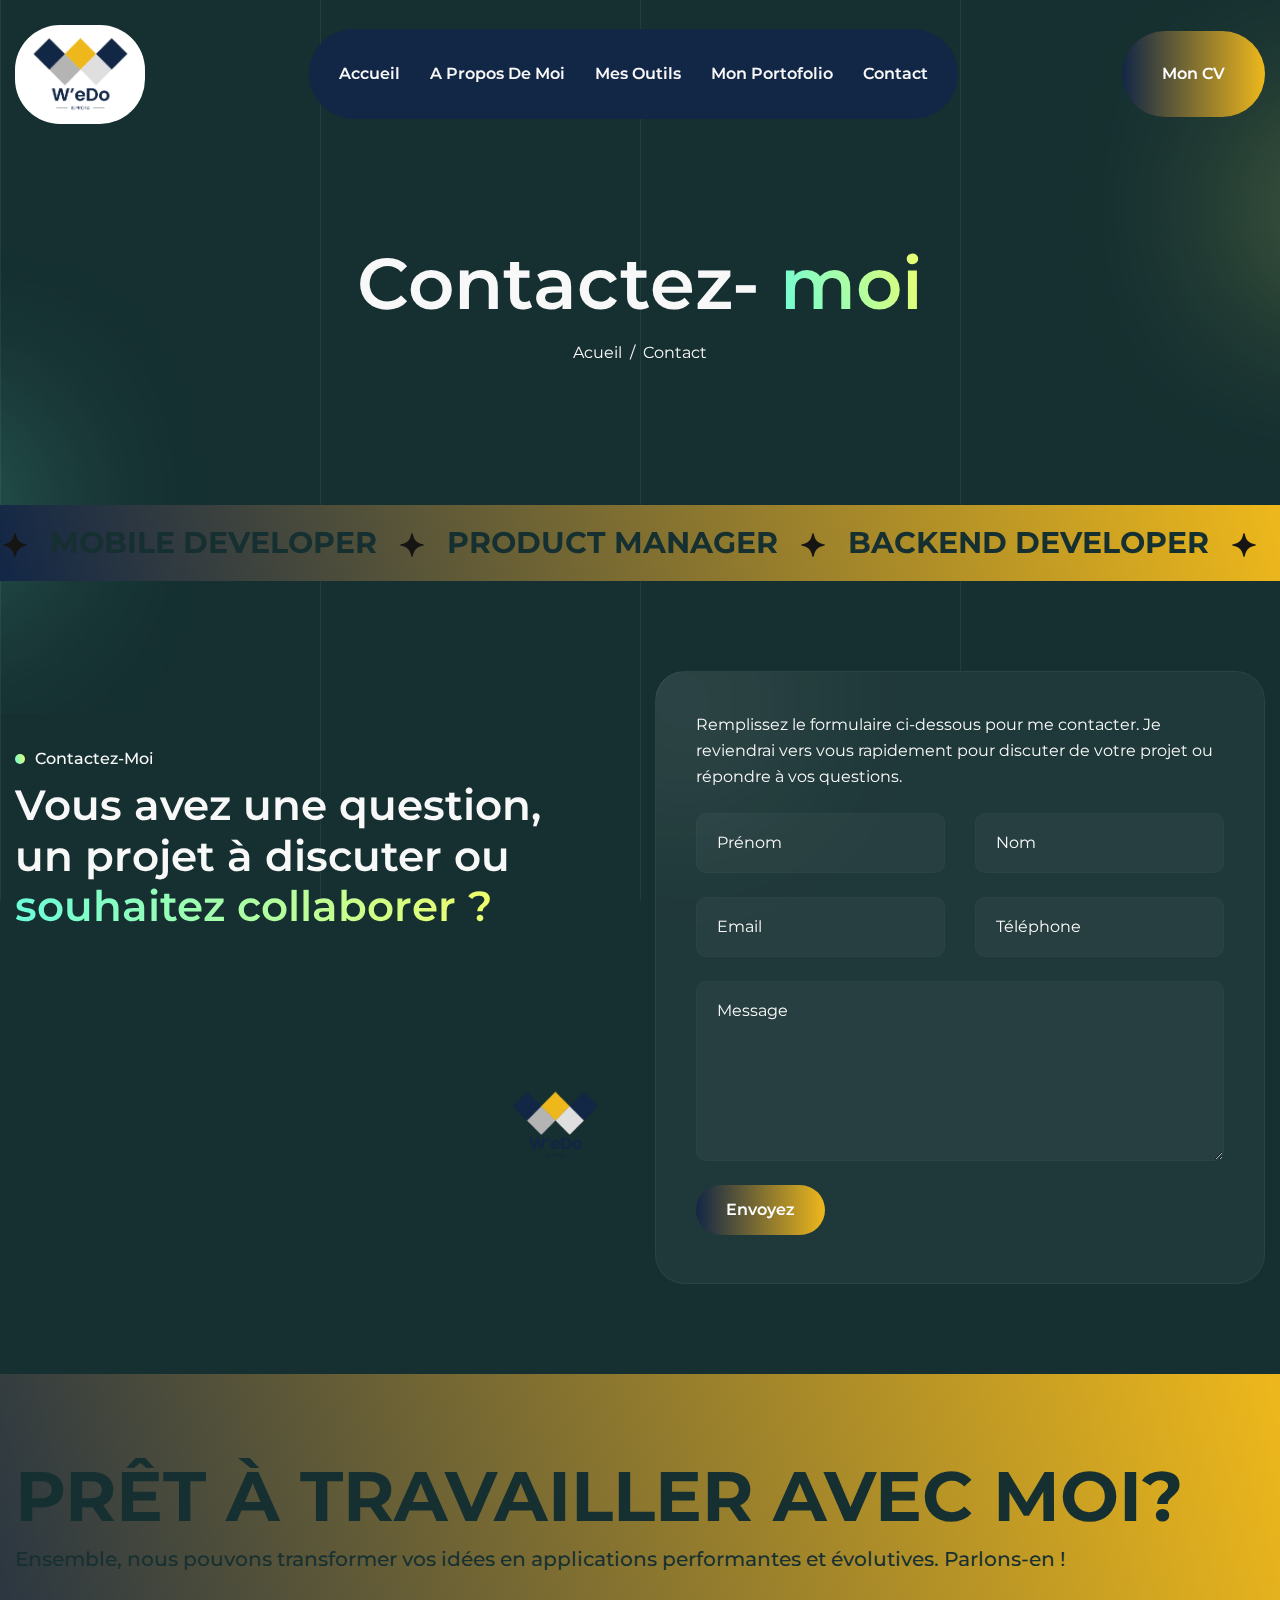
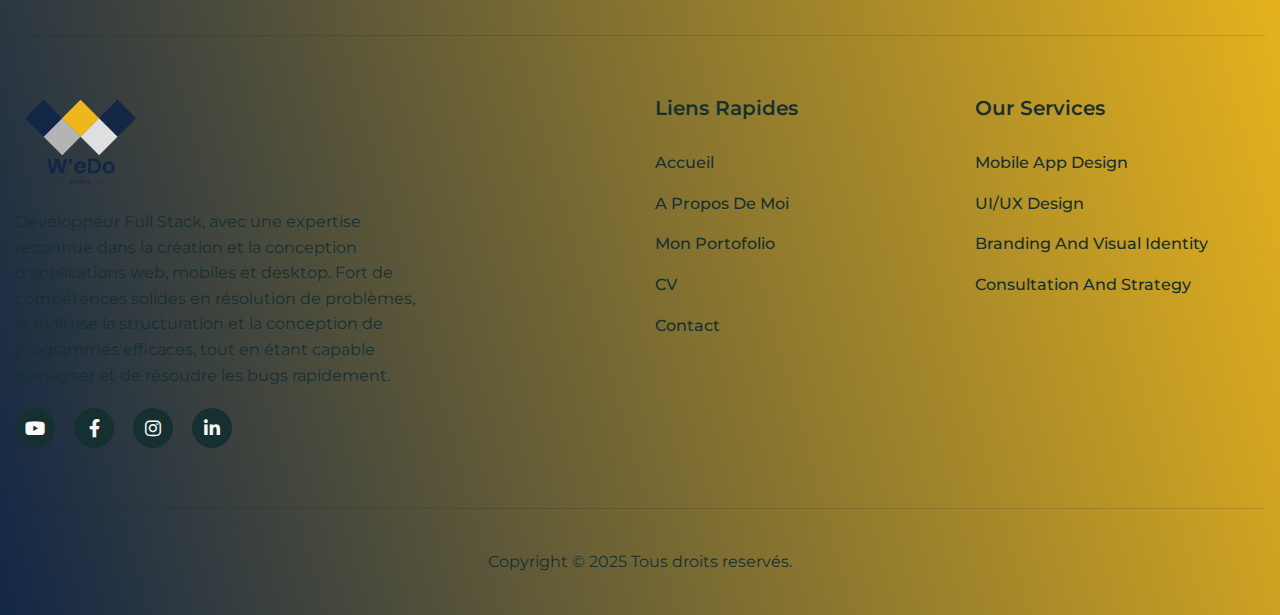
<file: contact.html>
<!DOCTYPE html>

<html lang="zxx" style=""><head><meta http-equiv="Content-Type" content="text/html; charset=UTF-8">
	<!-- Meta -->
	
	<meta http-equiv="X-UA-Compatible" content="IE=edge">
	<meta name="viewport" content="width=device-width, initial-scale=1.0, maximum-scale=1">
	<meta name="description" content="Développeur Full Stack, avec une expertise reconnue dans la création et la conception d'applications web, mobiles et desktop. Fort de compétences solides en résolution de problèmes, je maîtrise la structuration et la conception de programmes efficaces, tout en étant capable d'analyser et de résoudre les bugs rapidement.">
	<meta name="keywords" content="Developpeur fullstack,Amadeus,Designer,Voyage">
	<meta name="author" content="NTSIGNA WEDO PROFAN">
	<!-- Page Title -->
    <title>WEDO PROFAN</title>
	<!-- Favicon Icon -->
	<link rel="shortcut icon" type="image/x-icon" href="./images/logo.png">
	<!-- Google Fonts Css-->
	<link rel="preconnect" href="https://fonts.googleapis.com/">
    <link rel="preconnect" href="https://fonts.gstatic.com/" crossorigin="">
    <link href="./Pixion - Personal Portfolio HTML Template_files/css2" rel="stylesheet">
	<!-- Bootstrap Css -->
	<link href="./Pixion - Personal Portfolio HTML Template_files/bootstrap.min.css" rel="stylesheet" media="screen">
	<!-- SlickNav Css -->
	<link href="./Pixion - Personal Portfolio HTML Template_files/slicknav.min.css" rel="stylesheet">
	<!-- Swiper Css -->
	<link rel="stylesheet" href="./Pixion - Personal Portfolio HTML Template_files/swiper-bundle.min.css">
	<!-- Font Awesome Icon Css-->
	<link href="./Pixion - Personal Portfolio HTML Template_files/all.min.css" rel="stylesheet" media="screen">
	<!-- Animated Css -->
	<link href="./Pixion - Personal Portfolio HTML Template_files/animate.css" rel="stylesheet">
    <!-- Magnific Popup Core Css File -->
	<link rel="stylesheet" href="./Pixion - Personal Portfolio HTML Template_files/magnific-popup.css">
	<!-- Mouse Cursor Css File -->
	<link rel="stylesheet" href="./Pixion - Personal Portfolio HTML Template_files/mousecursor.css">
	<!-- Main Custom Css -->
	<link href="./Pixion - Personal Portfolio HTML Template_files/custom.css" rel="stylesheet" media="screen">
</head>
<body style="">

    <!-- Preloader Start -->
	<div class="preloader" style="display: none;">
		<div class="loading-container">
			<div class="loading"></div>
			<div id="loading-icon"><img src="./Pixion - Personal Portfolio HTML Template_files/loader.svg" alt=""></div>
		</div>
	</div>
	<!-- Preloader End -->

    <!-- Grid Lines Start -->
    <div class="grid-lines">
        <div class="grid-line-1"></div>
        <div class="grid-line-2"></div>
        <div class="grid-line-3"></div>
        <div class="grid-line-4"></div>
        <div class="grid-line-5"></div>
    </div>
    <!-- Grid Lines End -->

    <!-- Header Start -->
    <header class="main-header">
        <div class="header-sticky">
            <nav class="navbar navbar-expand-lg">
                <div class="container">
                    <!-- Logo Start -->
                    <a class="navbar-brand" href="/" style="background: #fff; border-radius: 45px;">
                        <img src="./images/logo.png" alt="Logo" width="130" style="padding: 10px" />
                    </a>
                    <!-- Logo End -->

                    <!-- Main Menu Start -->
                    <div class="collapse navbar-collapse main-menu">
                        <div class="nav-menu-wrapper">
                            <ul class="navbar-nav mr-auto" id="menu">
                                <li class="nav-item">
                                    <a class="nav-link" href="./">Accueil</a>
                                </li>
                                <li class="nav-item">
                                    <a class="nav-link" href="about.html">A propos de moi</a>
                                </li>
                                <li class="nav-item">
                                    <a class="nav-link" href="outils.html">Mes outils</a>
                                </li>
                                <li class="nav-item">
                                    <a class="nav-link" href="portofolio.html">Mon portofolio</a>
                                </li>
                                <li class="nav-item">
                                    <a class="nav-link" href="contact.html">Contact</a>
                                </li>
                            </ul>
                        </div>

                        <!-- Header Btn Start -->
                        <div class="header-btn d-inline-flex">
                            <a href="cv.html" class="btn-default" style="padding: 35px 40px;border-radius: 45px;">Mon CV</a>
                        </div>
                        <!-- Header Btn End -->
                    </div>
                    <!-- Main Menu End -->
                    <div class="navbar-toggle">
                        
                    </div>
                </div>
            </nav>
            <div class="responsive-menu">
                <div class="slicknav_menu">
                    
                </div>
            </div>
        </div>
    </header>
    <!-- Header End -->


       <div class="page-header">
            <div class="container">
                <div class="row align-items-center">
                    <div class="col-lg-12">
                        <!-- Page Header Box Start -->
                        <div class="page-header-box">
                            <h1 class="wow fadeInUp" data-cursor="-opaque" style="visibility: visible; animation-name: fadeInUp;">Contactez- <span>moi</span></h1>
                            <nav class="wow fadeInUp" data-wow-delay="0.2s" style="visibility: visible; animation-delay: 0.2s; animation-name: fadeInUp;">
                                <ol class="breadcrumb">
                                    <li class="breadcrumb-item"><a href="./">Acueil</a></li>
                                    <li class="breadcrumb-item active" aria-current="page">Contact</li>
                                </ol>
                            </nav>
                        </div>
                        <!-- Page Header Box End -->
                    </div>
                </div>
            </div>
        </div>

    <!-- Scrolling Ticker Section Start -->
    <div class="our-scrolling-ticker">
        <!-- Scrolling Ticker Start -->
        <div class="scrolling-ticker-box">
            <div class="scrolling-content">
                <span><img src="./Pixion - Personal Portfolio HTML Template_files/star-icon.svg" alt="">Mobile Developer</span>
                <span><img src="./Pixion - Personal Portfolio HTML Template_files/star-icon.svg" alt="">Product Manager</span>
                <span><img src="./Pixion - Personal Portfolio HTML Template_files/star-icon.svg" alt="">Backend Developer</span>
                <span><img src="./Pixion - Personal Portfolio HTML Template_files/star-icon.svg" alt="">Frontend Developer</span>
                <span><img src="./Pixion - Personal Portfolio HTML Template_files/star-icon.svg" alt="">Transformation Digitale</span>
                <span><img src="./Pixion - Personal Portfolio HTML Template_files/star-icon.svg" alt="">UI/UX Designer</span>
                <span><img src="./Pixion - Personal Portfolio HTML Template_files/star-icon.svg" alt="">Certifié Amadeus</span>
                <span><img src="./Pixion - Personal Portfolio HTML Template_files/star-icon.svg" alt="">DevOps</span>
                <span><img src="./Pixion - Personal Portfolio HTML Template_files/star-icon.svg" alt="">Architecte Logiciel</span>
                <span><img src="./Pixion - Personal Portfolio HTML Template_files/star-icon.svg" alt="">Scrum Master</span>
            </div>

            <div class="scrolling-content">
                <span><img src="./Pixion - Personal Portfolio HTML Template_files/star-icon.svg" alt="">Mobile Developer</span>
                <span><img src="./Pixion - Personal Portfolio HTML Template_files/star-icon.svg" alt="">Product Manager</span>
                <span><img src="./Pixion - Personal Portfolio HTML Template_files/star-icon.svg" alt="">Backend Developer</span>
                <span><img src="./Pixion - Personal Portfolio HTML Template_files/star-icon.svg" alt="">Frontend Developer</span>
                <span><img src="./Pixion - Personal Portfolio HTML Template_files/star-icon.svg" alt="">Transformation Digitale</span>
                <span><img src="./Pixion - Personal Portfolio HTML Template_files/star-icon.svg" alt="">UI/UX Designer</span>
                <span><img src="./Pixion - Personal Portfolio HTML Template_files/star-icon.svg" alt="">Certifié Amadeus</span>
                <span><img src="./Pixion - Personal Portfolio HTML Template_files/star-icon.svg" alt="">DevOps</span>
                <span><img src="./Pixion - Personal Portfolio HTML Template_files/star-icon.svg" alt="">Architecte Logiciel</span>
                <span><img src="./Pixion - Personal Portfolio HTML Template_files/star-icon.svg" alt="">Scrum Master</span>
            </div>
        </div>
        <!-- Scrolling Ticker End -->
    </div>
    <!-- Scrolling Ticker Section End -->

    <!-- Contact Us Section Start -->
    <div class="contact-us-section">
        <div class="container">
            <div class="row align-items-center">
                <div class="col-lg-6">
                    <!-- Contact Us Content Start -->
                    <div class="contact-us-content">
                        <!-- Section Title Start -->
                        <div class="section-title">
                            <h3 class="wow fadeInUp" style="visibility: visible; animation-name: fadeInUp;">Contactez-moi</h3>
                            <h2 class="wow fadeInUp" data-wow-delay="0.2s" data-cursor="-opaque" style="visibility: visible; animation-delay: 0.2s; animation-name: fadeInUp;">Vous avez une question, un projet à discuter ou <span>souhaitez collaborer ?</span></h2>
                            <p class="wow fadeInUp" data-wow-delay="0.4s" style="visibility: visible; animation-delay: 0.4s; animation-name: fadeInUp;">N'hésitez pas à me contacter, je serai ravi d’échanger avec vous et de vous aider à concrétiser vos idées</p>
                        </div>
                        <!-- Section Title End -->

                        <!-- Contact Us Body Start -->
                        <div class="contact-us-body">
                            <!-- Contact Info List Start -->
                            <div class="contact-info-list">
                                <!-- Contact Info Item Start -->
                                <div class="contact-info-item wow fadeInUp" data-wow-delay="0.6s" style="visibility: visible; animation-delay: 0.6s; animation-name: fadeInUp;">
                                    <div class="icon-box">
                                        <img src="./Pixion - Personal Portfolio HTML Template_files/icon-location-black.svg" alt="">
                                    </div>
                                    <div class="contact-info-content">
                                        <h3>Adresse</h3>
                                        <p>Immeuble Airtel, Centre Ville, Brazzaville</p>
                                    </div>
                                </div>
                                <!-- Contact Info Item End -->

                                <!-- Contact Info Item Start -->
                                <div class="contact-info-item wow fadeInUp" data-wow-delay="0.8s" style="visibility: visible; animation-delay: 0.8s; animation-name: fadeInUp;">
                                    <div class="icon-box">
                                        <img src="./Pixion - Personal Portfolio HTML Template_files/icon-phone-black.svg" alt="">
                                    </div>
                                    <div class="contact-info-content">
                                        <h3>Téléphone</h3>
                                        <p><a href="">+241 77 48 43 26 / +242 06 950 85 32</a></p>
                                    </div>
                                </div>
                                <!-- Contact Info Item End -->
                            </div>
                            <!-- Contact Info List End -->

                            <!-- View Resume Circle Start -->
                            <div class="view-resume-circle">
                                <a href="">
                                    <img src="./images/logo.png" width="100" alt="">
                                </a>
                            </div>
                            <!-- View Resume Circle End -->
                        </div>
                        <!-- Contact Us Body End -->
                    </div>
                    <!-- Contact Us Content End -->
                </div>

                <div class="col-lg-6">
                    <!-- Contact Form Start -->
                    <div class="contact-form">
                        <p class="wow fadeInUp" style="visibility: visible; animation-name: fadeInUp;">Remplissez le formulaire ci-dessous pour me contacter. Je reviendrai vers vous rapidement pour discuter de votre projet ou répondre à vos questions.</p>

                        <form id="contactForm" action="" method="POST" data-toggle="validator" class="wow fadeInUp" data-wow-delay="0.2s" novalidate="true" style="visibility: visible; animation-delay: 0.2s; animation-name: fadeInUp;">
                            <div class="row">
                                <div class="form-group col-md-6 mb-4">
                                    <input type="text" name="fname" class="form-control" id="fname" placeholder="Prénom" required="">
                                    <div class="help-block with-errors"></div>
                                </div>

                                <div class="form-group col-md-6 mb-4">
                                    <input type="text" name="lname" class="form-control" id="lname" placeholder="Nom" required="">
                                    <div class="help-block with-errors"></div>
                                </div>

                                <div class="form-group col-md-6 mb-4">
                                    <input type="email" name="email" class="form-control" id="email" placeholder="Email" required="">
                                    <div class="help-block with-errors"></div>
                                </div>

                                <div class="form-group col-md-6 mb-4">
                                    <input type="text" name="phone" class="form-control" id="phone" placeholder="Téléphone" required="">
                                    <div class="help-block with-errors"></div>
                                </div>

                                <div class="form-group col-md-12 mb-4">
                                    <textarea name="message" class="form-control" id="message" rows="6" placeholder="Message"></textarea>
                                    <div class="help-block with-errors"></div>
                                </div>

                                <div class="col-md-12">
                                    <button type="submit" class="btn-default disabled">Envoyez</button>
                                    <div id="msgSubmit" class="h3 hidden"></div>
                                </div>
                            </div>
                        </form>
                    </div>
                    <!-- Contact Form End -->
                </div>
            </div>
        </div>
    </div>
    <!-- Contact Us Section End -->

    <!-- Footer Start -->
    <footer class="main-footer">
    <div class="container">
        <div class="row">
            <div class="col-lg-12">
                <!-- Footer Header Start -->
                <div class="footer-header">
                    <!-- Footer Title Start -->
                    <div class="footer-title">
                        <h2>PRÊT À TRAVAILLER AVEC MOI?</h2>
                        <p>Ensemble, nous pouvons transformer vos idées en applications performantes et évolutives. Parlons-en !</p>
                    </div>
                    <!-- Footer Title End -->
    
                    <!-- Footer Contact Circle Start -->
                    <div class="footer-get-started-circle">
                        <a href="./images/logo.png" alt=""></a>
                    </div>
                    <!-- Footer Contact Circle End -->
                </div>
                <!-- Footer Header End -->                  
            </div>
            
            <div class="col-lg-6 col-md-12">
                <!-- About Footer Start -->
                <div class="about-footer">
                    <!-- Footer Logo Start -->
                    <div class="footer-logo">
                        <img src="./images/logo.png" width="130" alt="">
                    </div>
                    <!-- Footer Logo End -->
    
                    <!-- About Footer Content Start -->
                    <div class="about-footer-content">
                        <p>
                            Développeur Full Stack, avec une expertise reconnue dans la création et la conception d'applications web, mobiles et desktop. Fort de compétences solides en résolution de problèmes, je maîtrise la structuration et la conception de programmes efficaces, tout en étant capable d'analyser et de résoudre les bugs rapidement.
                        </p>
                    </div>           
                    <!-- About Footer Content End -->
                     
                    <!-- Footer Social Link Start -->
                    <div class="footer-social-links">
                        <ul>
                            <li><a href="https://demo.awaikenthemes.com/html-preview/pixion/index-image.html#"><i class="fa-brands fa-youtube"></i></a></li>
                            <li><a href="https://demo.awaikenthemes.com/html-preview/pixion/index-image.html#"><i class="fa-brands fa-facebook-f"></i></a></li>
                            <li><a href="https://demo.awaikenthemes.com/html-preview/pixion/index-image.html#"><i class="fa-brands fa-instagram"></i></a></li>
                            <li><a href="https://demo.awaikenthemes.com/html-preview/pixion/index-image.html#"><i class="fa-brands fa-linkedin-in"></i></a></li>
                        </ul>
                    </div>
                    <!-- Footer Social Link End -->
                </div>
                <!-- About Footer End -->
            </div>
            
            <div class="col-lg-3 col-md-3">
                <!-- Footer Links Start -->
                <div class="footer-links">
                    <h3>Liens rapides</h3>
                    <ul>
                        <li><a href="./">Accueil</a></li>
                        <li><a href="about.html">A propos de moi</a></li>
                        <li><a href="portofolio.html">Mon portofolio</a></li>
                        <li><a href="cv.html">CV</a></li>
                        <li><a href="contact.html">Contact</a></li>
                    </ul>
                </div>
                <!-- Footer Links End -->
            </div>
    
            <div class="col-lg-3 col-md-3">
                <!-- Footer Links Start -->
                <div class="footer-links">
                    <h3>Our Services</h3>
                    <ul>
                        <li><a href="">Mobile App Design</a></li>
                        <li><a href="">UI/UX Design</a></li>
                        <li><a href="">Branding and Visual Identity</a></li>
                        <li><a href="">Consultation and Strategy</a></li>
                    </ul>
                </div>
                <!-- Footer Links End -->
            </div>
    
    
            <div class="col-lg-12">
                <!-- Footer Copyright Start -->
                <div class="footer-copyright-text">
                    <p>Copyright © 2025 Tous droits reservés.</p>
                </div>
                <!-- Footer Copyright End -->
            </div>
        </div>
    </div>
    </footer>
    <!-- Footer End -->

    <!-- Jquery Library File -->
    <script src="./Pixion - Personal Portfolio HTML Template_files/jquery-3.7.1.min.js.téléchargement"></script>
    <!-- Bootstrap js file -->
    <script src="./Pixion - Personal Portfolio HTML Template_files/bootstrap.min.js.téléchargement"></script>
    <!-- Validator js file -->
    <script src="./Pixion - Personal Portfolio HTML Template_files/validator.min.js.téléchargement"></script>
    <!-- SlickNav js file -->
    <script src="./Pixion - Personal Portfolio HTML Template_files/jquery.slicknav.js.téléchargement"></script>
    <!-- Swiper js file -->
    <script src="./Pixion - Personal Portfolio HTML Template_files/swiper-bundle.min.js.téléchargement"></script>
    <!-- Counter js file -->
    <script src="./Pixion - Personal Portfolio HTML Template_files/jquery.waypoints.min.js.téléchargement"></script>
    <script src="./Pixion - Personal Portfolio HTML Template_files/jquery.counterup.min.js.téléchargement"></script>
    <!-- Isotop js file -->
	<script src="./Pixion - Personal Portfolio HTML Template_files/isotope.min.js.téléchargement"></script>
    <!-- Magnific js file -->
    <script src="./Pixion - Personal Portfolio HTML Template_files/jquery.magnific-popup.min.js.téléchargement"></script>
    <!-- SmoothScroll -->
    <script src="./Pixion - Personal Portfolio HTML Template_files/SmoothScroll.js.téléchargement"></script>
    <!-- Parallax js -->
    <script src="./Pixion - Personal Portfolio HTML Template_files/parallaxie.js.téléchargement"></script>
    <!-- MagicCursor js file -->
    <script src="./Pixion - Personal Portfolio HTML Template_files/gsap.min.js.téléchargement"></script>
    <script src="./Pixion - Personal Portfolio HTML Template_files/magiccursor.js.téléchargement"></script><div class="cb-cursor" style="transform: translate3d(837px, 9px, 0px);"><div class="cb-cursor-text"></div></div>
    <!-- Text Effect js file -->
    <script src="./Pixion - Personal Portfolio HTML Template_files/SplitText.js.téléchargement"></script>
    <script src="./Pixion - Personal Portfolio HTML Template_files/ScrollTrigger.min.js.téléchargement"></script>
    <!-- YTPlayer js File -->
    <script src="./Pixion - Personal Portfolio HTML Template_files/jquery.mb.YTPlayer.min.js.téléchargement"></script>
    <!-- Wow js file -->
    <script src="./Pixion - Personal Portfolio HTML Template_files/wow.min.js.téléchargement"></script>
    <!-- Main Custom js file -->
    <script src="./Pixion - Personal Portfolio HTML Template_files/function.js.téléchargement"></script>

<deepl-input-controller><template shadowrootmode="open"><link rel="stylesheet" href="chrome-extension://cofdbpoegempjloogbagkncekinflcnj/build/content.css"><div dir="ltr" style="visibility: initial !important;"><div class="dl-input-translation-container svelte-95aucy"><div></div></div></div></template></deepl-input-controller><script src="chrome-extension://gppongmhjkpfnbhagpmjfkannfbllamg/js/js.js"></script></body></html>
</file>
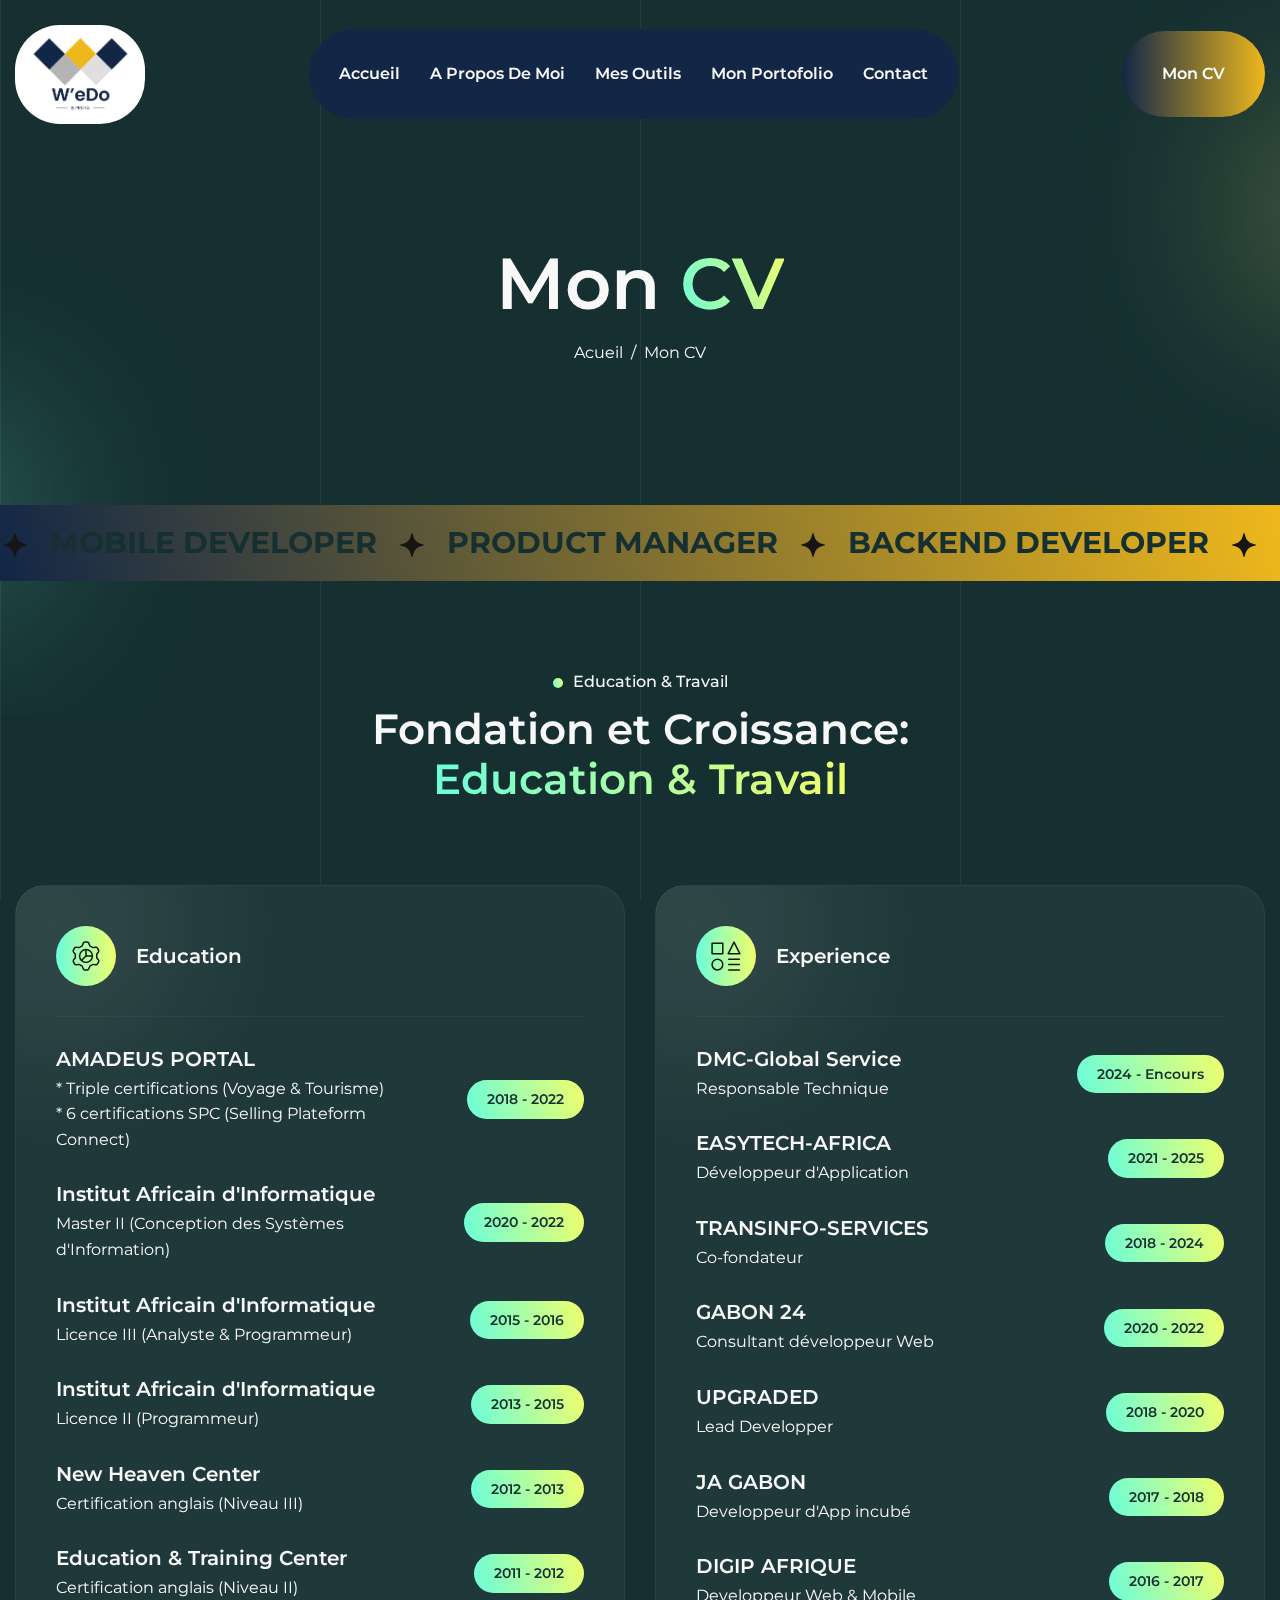
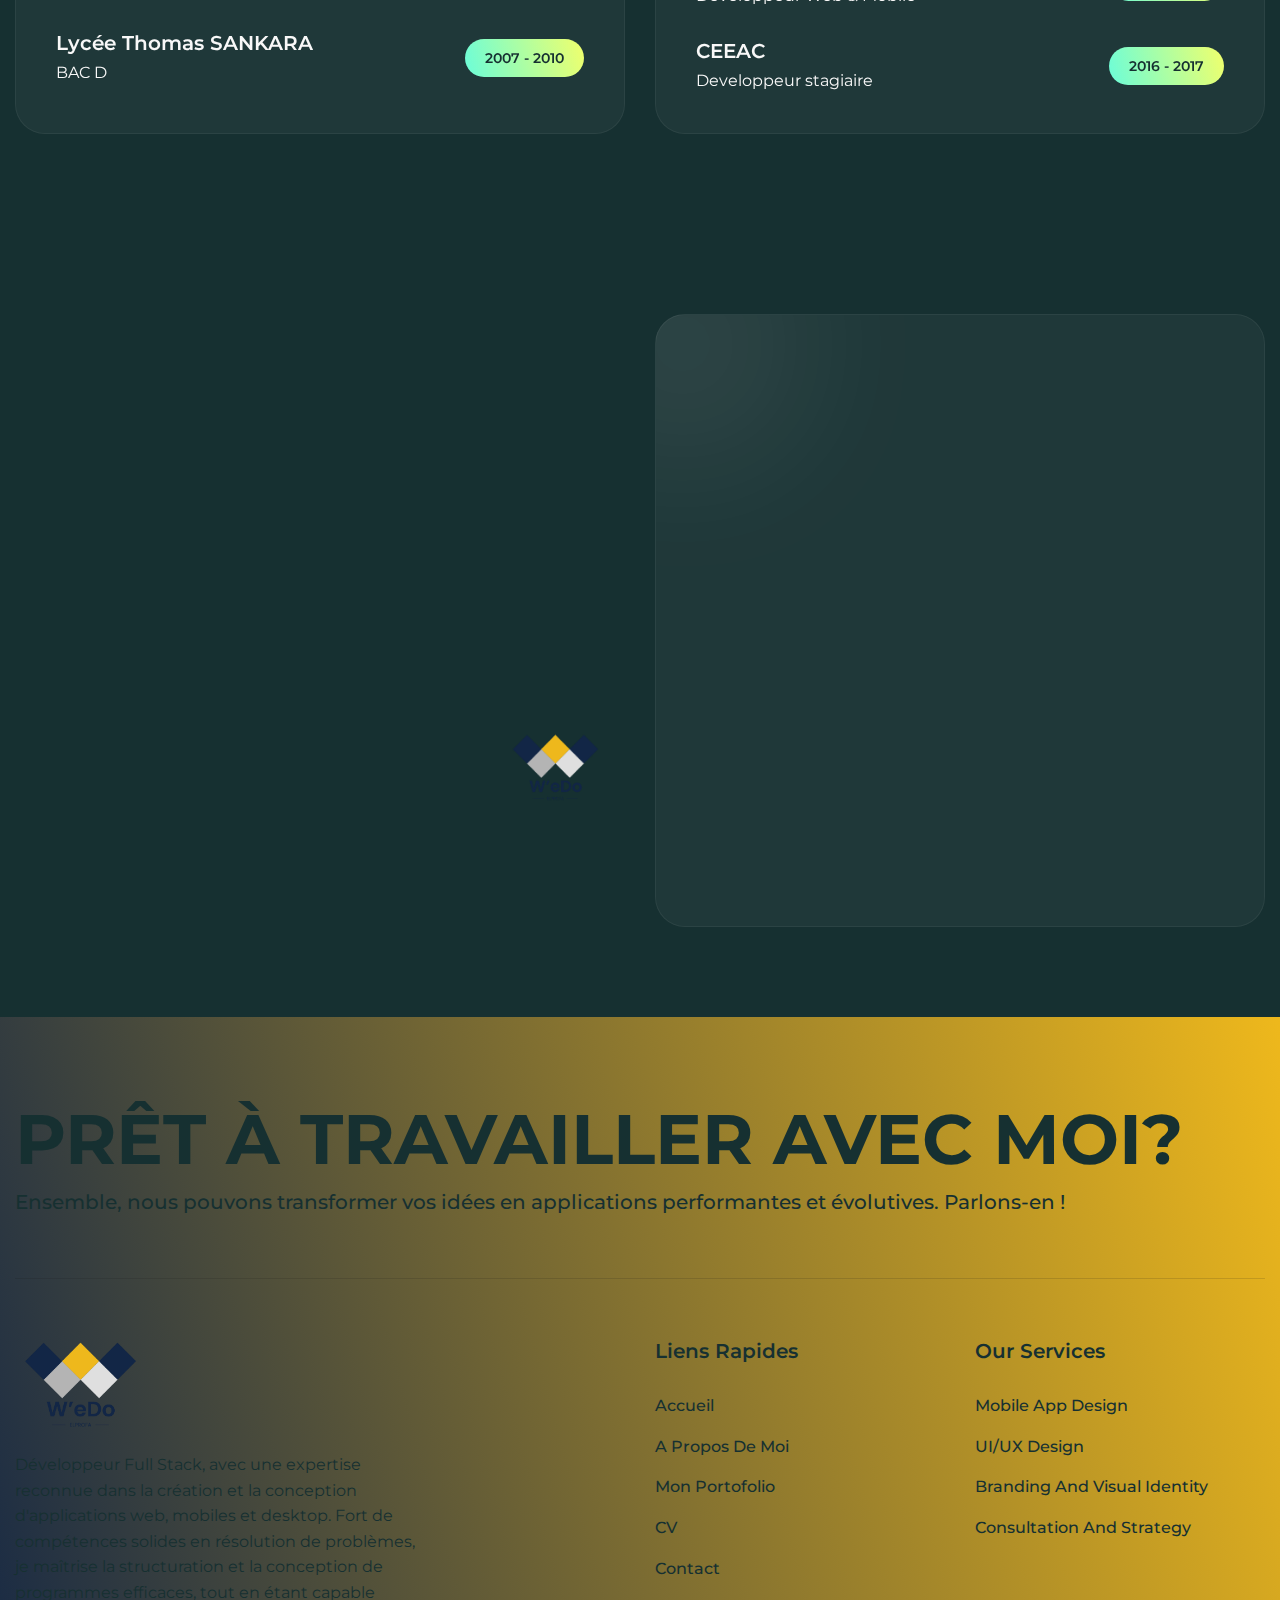
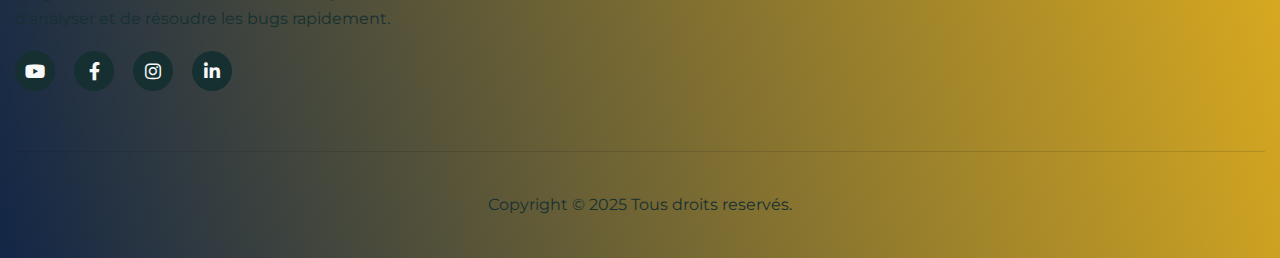
<file: cv.html>
<!DOCTYPE html>

<html lang="zxx" style=""><head><meta http-equiv="Content-Type" content="text/html; charset=UTF-8">
	<!-- Meta -->
	
	<meta http-equiv="X-UA-Compatible" content="IE=edge">
	<meta name="viewport" content="width=device-width, initial-scale=1.0, maximum-scale=1">
	<meta name="description" content="Développeur Full Stack, avec une expertise reconnue dans la création et la conception d'applications web, mobiles et desktop. Fort de compétences solides en résolution de problèmes, je maîtrise la structuration et la conception de programmes efficaces, tout en étant capable d'analyser et de résoudre les bugs rapidement.">
	<meta name="keywords" content="Developpeur fullstack,Amadeus,Designer,Voyage">
	<meta name="author" content="NTSIGNA WEDO PROFAN">
	<!-- Page Title -->
    <title>WEDO PROFAN</title>
	<!-- Favicon Icon -->
	<link rel="shortcut icon" type="image/x-icon" href="./images/logo.png">
	<!-- Google Fonts Css-->
	<link rel="preconnect" href="https://fonts.googleapis.com/">
    <link rel="preconnect" href="https://fonts.gstatic.com/" crossorigin="">
    <link href="./Pixion - Personal Portfolio HTML Template_files/css2" rel="stylesheet">
	<!-- Bootstrap Css -->
	<link href="./Pixion - Personal Portfolio HTML Template_files/bootstrap.min.css" rel="stylesheet" media="screen">
	<!-- SlickNav Css -->
	<link href="./Pixion - Personal Portfolio HTML Template_files/slicknav.min.css" rel="stylesheet">
	<!-- Swiper Css -->
	<link rel="stylesheet" href="./Pixion - Personal Portfolio HTML Template_files/swiper-bundle.min.css">
	<!-- Font Awesome Icon Css-->
	<link href="./Pixion - Personal Portfolio HTML Template_files/all.min.css" rel="stylesheet" media="screen">
	<!-- Animated Css -->
	<link href="./Pixion - Personal Portfolio HTML Template_files/animate.css" rel="stylesheet">
    <!-- Magnific Popup Core Css File -->
	<link rel="stylesheet" href="./Pixion - Personal Portfolio HTML Template_files/magnific-popup.css">
	<!-- Mouse Cursor Css File -->
	<link rel="stylesheet" href="./Pixion - Personal Portfolio HTML Template_files/mousecursor.css">
	<!-- Main Custom Css -->
	<link href="./Pixion - Personal Portfolio HTML Template_files/custom.css" rel="stylesheet" media="screen">
</head>
<body style="">

    <!-- Preloader Start -->
	<div class="preloader" style="display: none;">
		<div class="loading-container">
			<div class="loading"></div>
			<div id="loading-icon"><img src="./Pixion - Personal Portfolio HTML Template_files/loader.svg" alt=""></div>
		</div>
	</div>
	<!-- Preloader End -->

    <!-- Grid Lines Start -->
    <div class="grid-lines">
        <div class="grid-line-1"></div>
        <div class="grid-line-2"></div>
        <div class="grid-line-3"></div>
        <div class="grid-line-4"></div>
        <div class="grid-line-5"></div>
    </div>
    <!-- Grid Lines End -->

    <!-- Header Start -->
    <header class="main-header">
        <div class="header-sticky">
            <nav class="navbar navbar-expand-lg">
                <div class="container">
                    <!-- Logo Start -->
                    <a class="navbar-brand" href="/" style="background: #fff; border-radius: 45px;">
                        <img src="./images/logo.png" alt="Logo" width="130" style="padding: 10px" />
                    </a>
                    <!-- Logo End -->

                    <!-- Main Menu Start -->
                    <div class="collapse navbar-collapse main-menu">
                        <div class="nav-menu-wrapper">
                            <ul class="navbar-nav mr-auto" id="menu">
                                <li class="nav-item">
                                    <a class="nav-link" href="./">Accueil</a>
                                </li>
                                <li class="nav-item">
                                    <a class="nav-link" href="about.html">A propos de moi</a>
                                </li>
                                <li class="nav-item">
                                    <a class="nav-link" href="outils.html">Mes outils</a>
                                </li>
                                <li class="nav-item">
                                    <a class="nav-link" href="portofolio.html">Mon portofolio</a>
                                </li>
                                <li class="nav-item">
                                    <a class="nav-link" href="contact.html">Contact</a>
                                </li>
                            </ul>
                        </div>

                        <!-- Header Btn Start -->
                        <div class="header-btn d-inline-flex">
                            <a href="cv.html" class="btn-default" style="padding: 35px 40px;border-radius: 45px;">Mon CV</a>
                        </div>
                        <!-- Header Btn End -->
                    </div>
                    <!-- Main Menu End -->
                    <div class="navbar-toggle">
                        
                    </div>
                </div>
            </nav>
            <div class="responsive-menu">
                <div class="slicknav_menu">
                    
                </div>
            </div>
        </div>
    </header>
    <!-- Header End -->


       <div class="page-header">
            <div class="container">
                <div class="row align-items-center">
                    <div class="col-lg-12">
                        <!-- Page Header Box Start -->
                        <div class="page-header-box">
                            <h1 class="wow fadeInUp" data-cursor="-opaque" style="visibility: visible; animation-name: fadeInUp;">Mon <span>CV</span></h1>
                            <nav class="wow fadeInUp" data-wow-delay="0.2s" style="visibility: visible; animation-delay: 0.2s; animation-name: fadeInUp;">
                                <ol class="breadcrumb">
                                    <li class="breadcrumb-item"><a href="./">Acueil</a></li>
                                    <li class="breadcrumb-item active" aria-current="page">Mon  CV</li>
                                </ol>
                            </nav>
                        </div>
                        <!-- Page Header Box End -->
                    </div>
                </div>
            </div>
        </div>

    <!-- Scrolling Ticker Section Start -->
    <div class="our-scrolling-ticker">
        <!-- Scrolling Ticker Start -->
        <div class="scrolling-ticker-box">
            <div class="scrolling-content">
                <span><img src="./Pixion - Personal Portfolio HTML Template_files/star-icon.svg" alt="">Mobile Developer</span>
                <span><img src="./Pixion - Personal Portfolio HTML Template_files/star-icon.svg" alt="">Product Manager</span>
                <span><img src="./Pixion - Personal Portfolio HTML Template_files/star-icon.svg" alt="">Backend Developer</span>
                <span><img src="./Pixion - Personal Portfolio HTML Template_files/star-icon.svg" alt="">Frontend Developer</span>
                <span><img src="./Pixion - Personal Portfolio HTML Template_files/star-icon.svg" alt="">Transformation Digitale</span>
                <span><img src="./Pixion - Personal Portfolio HTML Template_files/star-icon.svg" alt="">UI/UX Designer</span>
                <span><img src="./Pixion - Personal Portfolio HTML Template_files/star-icon.svg" alt="">Certifié Amadeus</span>
                <span><img src="./Pixion - Personal Portfolio HTML Template_files/star-icon.svg" alt="">DevOps</span>
                <span><img src="./Pixion - Personal Portfolio HTML Template_files/star-icon.svg" alt="">Architecte Logiciel</span>
                <span><img src="./Pixion - Personal Portfolio HTML Template_files/star-icon.svg" alt="">Scrum Master</span>
            </div>

            <div class="scrolling-content">
                <span><img src="./Pixion - Personal Portfolio HTML Template_files/star-icon.svg" alt="">Mobile Developer</span>
                <span><img src="./Pixion - Personal Portfolio HTML Template_files/star-icon.svg" alt="">Product Manager</span>
                <span><img src="./Pixion - Personal Portfolio HTML Template_files/star-icon.svg" alt="">Backend Developer</span>
                <span><img src="./Pixion - Personal Portfolio HTML Template_files/star-icon.svg" alt="">Frontend Developer</span>
                <span><img src="./Pixion - Personal Portfolio HTML Template_files/star-icon.svg" alt="">Transformation Digitale</span>
                <span><img src="./Pixion - Personal Portfolio HTML Template_files/star-icon.svg" alt="">UI/UX Designer</span>
                <span><img src="./Pixion - Personal Portfolio HTML Template_files/star-icon.svg" alt="">Certifié Amadeus</span>
                <span><img src="./Pixion - Personal Portfolio HTML Template_files/star-icon.svg" alt="">DevOps</span>
                <span><img src="./Pixion - Personal Portfolio HTML Template_files/star-icon.svg" alt="">Architecte Logiciel</span>
                <span><img src="./Pixion - Personal Portfolio HTML Template_files/star-icon.svg" alt="">Scrum Master</span>
            </div>
        </div>
        <!-- Scrolling Ticker End -->
    </div>
    <!-- Scrolling Ticker Section End -->
    <!-- Our Foundation Section Start -->
    <div class="our-foundation">
        <div class="container">
            <div class="row section-row">
                <div class="col-lg-12">
                    <!-- Section Title Start -->
                    <div class="section-title section-title-center">
                        <h3 class="wow fadeInUp" style="visibility: visible; animation-name: fadeInUp;">Education &amp; Travail</h3>
                        <h2 class="wow fadeInUp" data-wow-delay="0.2s" data-cursor="-opaque" style="visibility: visible; animation-delay: 0.2s; animation-name: fadeInUp;">Fondation et Croissance: <span>Education &amp; Travail</span></h2>
                    </div>
                    <!-- Section Title End -->
                </div>
            </div>

            <div class="row">
                <div class="col-lg-6">
                    <!-- Our Foundation Box Start -->
                    <div class="our-foundation-box wow fadeInUp" style="visibility: visible; animation-name: fadeInUp;">
                        <!-- Foundation Header Start -->
                        <div class="foundation-header">
                            <div class="icon-box">
                                <img src="./Pixion - Personal Portfolio HTML Template_files/icon-foundation-header-1.svg" alt="">
                            </div>
                            <div class="foundation-header-title">
                                <h3>Education</h3>
                            </div>
                        </div>
                        <!-- Foundation Header End -->

                        <!-- Foundation Body Start -->
                        <div class="foundation-body">
                            
                            <!-- Foundation Item Start -->
                            <div class="foundation-item">
                                <div class="foundation-content">
                                    <h3>AMADEUS PORTAL</h3>
                                    <p>* Triple certifications (Voyage & Tourisme)</p>
                                    <p>* 6 certifications SPC (Selling Plateform Connect)</p>
                                </div>
                                <div class="foundation-content-year">
                                    <p>2018 - 2022</p>
                                </div>
                            </div>
                            <!-- Foundation Item End -->
                            <!-- Foundation Item Start -->
                            <div class="foundation-item">
                                <div class="foundation-content">
                                    <h3>Institut Africain d'Informatique</h3>
                                    <p>Master II (Conception des Systèmes d'Information)</p>
                                </div>
                                <div class="foundation-content-year">
                                    <p>2020 - 2022</p>
                                </div>
                            </div>
                            <!-- Foundation Item End -->
                            <!-- Foundation Item Start -->
                            <div class="foundation-item">
                                <div class="foundation-content">
                                    <h3>Institut Africain d'Informatique</h3>
                                    <p>Licence III (Analyste & Programmeur)</p>
                                </div>
                                <div class="foundation-content-year">
                                    <p>2015 - 2016</p>
                                </div>
                            </div>
                            <!-- Foundation Item End -->

                            <!-- Foundation Item Start -->
                            <div class="foundation-item">
                                <div class="foundation-content">
                                    <h3>Institut Africain d'Informatique</h3>
                                    <p>Licence II (Programmeur)</p>
                                </div>
                                <div class="foundation-content-year">
                                    <p>2013 - 2015</p>
                                </div>
                            </div>
                            <!-- Foundation Item End -->

                            <!-- Foundation Item Start -->
                            <div class="foundation-item">
                                <div class="foundation-content">
                                    <h3>New Heaven Center</h3>
                                    <p>Certification anglais (Niveau III)</p>
                                </div>
                                <div class="foundation-content-year">
                                    <p>2012 - 2013</p>
                                </div>
                            </div>
                            <!-- Foundation Item Start -->

                            <div class="foundation-item">
                                <div class="foundation-content">
                                    <h3>Education & Training Center</h3>
                                    <p>Certification anglais (Niveau II)</p>
                                </div>
                                <div class="foundation-content-year">
                                    <p>2011 - 2012</p>
                                </div>
                            </div>

                            
                            <!-- Foundation Item End -->
                            <!-- Foundation Item Start -->
                            <div class="foundation-item">
                                <div class="foundation-content">
                                    <h3>Lycée Thomas SANKARA</h3>
                                    <p>BAC D</p>
                                </div>
                                <div class="foundation-content-year">
                                    <p>2007 - 2010</p>
                                </div>
                            </div>
                            <!-- Foundation Item End -->
                        </div>
                        <!-- Foundation Body End -->
                    </div>
                    <!-- Our Foundation Box End -->
                </div>
                
                <div class="col-lg-6">
                    <!-- Our Foundation Box Start -->
                    <div class="our-foundation-box wow fadeInUp" data-wow-delay="0.2s" style="visibility: visible; animation-delay: 0.2s; animation-name: fadeInUp;">
                        <!-- Foundation Header Start -->
                        <div class="foundation-header">
                            <div class="icon-box">
                                <img src="./Pixion - Personal Portfolio HTML Template_files/icon-foundation-header-2.svg" alt="">
                            </div>
                            <div class="foundation-header-title">
                                <h3>Experience</h3>
                            </div>
                        </div>
                        <!-- Foundation Header End -->

                        <!-- Foundation Body Start -->
                        <div class="foundation-body">
                            <div class="foundation-item">
                                <div class="foundation-content">
                                    <h3>DMC-Global Service</h3>
                                    <p>Responsable Technique</p>
                                </div>
                                <div class="foundation-content-year">
                                    <p>2024 - Encours</p>
                                </div>
                            </div>
                            <!-- Foundation Item End -->
                            <!-- Foundation Item Start -->
                            <div class="foundation-item">
                                <div class="foundation-content">
                                    <h3>EASYTECH-AFRICA</h3>
                                    <p>Développeur d'Application</p>
                                </div>
                                <div class="foundation-content-year">
                                    <p>2021 - 2025</p>
                                </div>
                            </div>
                            <!-- Foundation Item End -->
                            
                            <!-- Foundation Item Start -->
                            <div class="foundation-item">
                                <div class="foundation-content">
                                    <h3>TRANSINFO-SERVICES</h3>
                                    <p>Co-fondateur</p>
                                </div>
                                <div class="foundation-content-year">
                                    <p>2018 - 2024</p>
                                </div>
                            </div>
                            <!-- Foundation Item End -->
                            
                            <!-- Foundation Item Start -->
                            <div class="foundation-item">
                                <div class="foundation-content">
                                    <h3>GABON 24</h3>
                                    <p>Consultant développeur Web</p>
                                </div>
                                <div class="foundation-content-year">
                                    <p>2020 - 2022</p>
                                </div>
                            </div>
                            <!-- Foundation Item End -->
                            <!-- Foundation Item Start -->
                            <div class="foundation-item">
                                <div class="foundation-content">
                                    <h3>UPGRADED</h3>
                                    <p>Lead Developper</p>
                                </div>
                                <div class="foundation-content-year">
                                    <p>2018 - 2020</p>
                                </div>
                            </div>
                            <!-- Foundation Item End -->
                            
                            <!-- Foundation Item Start -->
                            <div class="foundation-item">
                                <div class="foundation-content">
                                    <h3>JA GABON</h3>
                                    <p>Developpeur d'App incubé</p>
                                </div>
                                <div class="foundation-content-year">
                                    <p>2017 - 2018</p>
                                </div>
                            </div>
                            <!-- Foundation Item End -->

                            
                            <!-- Foundation Item Start -->
                            <div class="foundation-item">
                                <div class="foundation-content">
                                    <h3>DIGIP AFRIQUE</h3>
                                    <p>Developpeur Web & Mobile</p>
                                </div>
                                <div class="foundation-content-year">
                                    <p>2016 - 2017</p>
                                </div>
                            </div>
                            <!-- Foundation Item End -->

                            <!-- Foundation Item Start -->
                            <div class="foundation-item">
                                <div class="foundation-content">
                                    <h3>CEEAC</h3>
                                    <p>Developpeur stagiaire</p>
                                </div>
                                <div class="foundation-content-year">
                                    <p>2016 - 2017</p>
                                </div>
                            </div>
                            <!-- Foundation Item End -->

                        </div>
                        <!-- Foundation Body End -->
                    </div>
                    <!-- Our Foundation Box End -->
                </div>
            </div>
        </div>
    </div>
    <!-- Our Foundation Section End -->

    <!-- Contact Us Section Start -->
    <div class="contact-us-section">
        <div class="container">
            <div class="row align-items-center">
                <div class="col-lg-6">
                    <!-- Contact Us Content Start -->
                    <div class="contact-us-content">
                        <!-- Section Title Start -->
                        <div class="section-title">
                            <h3 class="wow fadeInUp" style="visibility: visible; animation-name: fadeInUp;">Contactez-moi</h3>
                            <h2 class="wow fadeInUp" data-wow-delay="0.2s" data-cursor="-opaque" style="visibility: visible; animation-delay: 0.2s; animation-name: fadeInUp;">Vous avez une question, un projet à discuter ou <span>souhaitez collaborer ?</span></h2>
                            <p class="wow fadeInUp" data-wow-delay="0.4s" style="visibility: visible; animation-delay: 0.4s; animation-name: fadeInUp;">N'hésitez pas à me contacter, je serai ravi d’échanger avec vous et de vous aider à concrétiser vos idées</p>
                        </div>
                        <!-- Section Title End -->

                        <!-- Contact Us Body Start -->
                        <div class="contact-us-body">
                            <!-- Contact Info List Start -->
                            <div class="contact-info-list">
                                <!-- Contact Info Item Start -->
                                <div class="contact-info-item wow fadeInUp" data-wow-delay="0.6s" style="visibility: visible; animation-delay: 0.6s; animation-name: fadeInUp;">
                                    <div class="icon-box">
                                        <img src="./Pixion - Personal Portfolio HTML Template_files/icon-location-black.svg" alt="">
                                    </div>
                                    <div class="contact-info-content">
                                        <h3>Adresse</h3>
                                        <p>Immeuble Airtel, Centre Ville, Brazzaville</p>
                                    </div>
                                </div>
                                <!-- Contact Info Item End -->

                                <!-- Contact Info Item Start -->
                                <div class="contact-info-item wow fadeInUp" data-wow-delay="0.8s" style="visibility: visible; animation-delay: 0.8s; animation-name: fadeInUp;">
                                    <div class="icon-box">
                                        <img src="./Pixion - Personal Portfolio HTML Template_files/icon-phone-black.svg" alt="">
                                    </div>
                                    <div class="contact-info-content">
                                        <h3>Téléphone</h3>
                                        <p><a href="">+241 77 48 43 26 / +242 06 950 85 32</a></p>
                                    </div>
                                </div>
                                <!-- Contact Info Item End -->
                            </div>
                            <!-- Contact Info List End -->

                            <!-- View Resume Circle Start -->
                            <div class="view-resume-circle">
                                <a href="">
                                    <img src="./images/logo.png" width="100" alt="">
                                </a>
                            </div>
                            <!-- View Resume Circle End -->
                        </div>
                        <!-- Contact Us Body End -->
                    </div>
                    <!-- Contact Us Content End -->
                </div>

                <div class="col-lg-6">
                    <!-- Contact Form Start -->
                    <div class="contact-form">
                        <p class="wow fadeInUp" style="visibility: visible; animation-name: fadeInUp;">Remplissez le formulaire ci-dessous pour me contacter. Je reviendrai vers vous rapidement pour discuter de votre projet ou répondre à vos questions.</p>

                        <form id="contactForm" action="" method="POST" data-toggle="validator" class="wow fadeInUp" data-wow-delay="0.2s" novalidate="true" style="visibility: visible; animation-delay: 0.2s; animation-name: fadeInUp;">
                            <div class="row">
                                <div class="form-group col-md-6 mb-4">
                                    <input type="text" name="fname" class="form-control" id="fname" placeholder="Prénom" required="">
                                    <div class="help-block with-errors"></div>
                                </div>

                                <div class="form-group col-md-6 mb-4">
                                    <input type="text" name="lname" class="form-control" id="lname" placeholder="Nom" required="">
                                    <div class="help-block with-errors"></div>
                                </div>

                                <div class="form-group col-md-6 mb-4">
                                    <input type="email" name="email" class="form-control" id="email" placeholder="Email" required="">
                                    <div class="help-block with-errors"></div>
                                </div>

                                <div class="form-group col-md-6 mb-4">
                                    <input type="text" name="phone" class="form-control" id="phone" placeholder="Téléphone" required="">
                                    <div class="help-block with-errors"></div>
                                </div>

                                <div class="form-group col-md-12 mb-4">
                                    <textarea name="message" class="form-control" id="message" rows="6" placeholder="Message"></textarea>
                                    <div class="help-block with-errors"></div>
                                </div>

                                <div class="col-md-12">
                                    <button type="submit" class="btn-default disabled">Envoyez</button>
                                    <div id="msgSubmit" class="h3 hidden"></div>
                                </div>
                            </div>
                        </form>
                    </div>
                    <!-- Contact Form End -->
                </div>
            </div>
        </div>
    </div>
    <!-- Contact Us Section End -->

    <!-- Footer Start -->
<footer class="main-footer">
    <div class="container">
        <div class="row">
            <div class="col-lg-12">
                <!-- Footer Header Start -->
                <div class="footer-header">
                    <!-- Footer Title Start -->
                    <div class="footer-title">
                        <h2>PRÊT À TRAVAILLER AVEC MOI?</h2>
                        <p>Ensemble, nous pouvons transformer vos idées en applications performantes et évolutives. Parlons-en !</p>
                    </div>
                    <!-- Footer Title End -->
    
                    <!-- Footer Contact Circle Start -->
                    <div class="footer-get-started-circle">
                        <a href="./images/logo.png" alt=""></a>
                    </div>
                    <!-- Footer Contact Circle End -->
                </div>
                <!-- Footer Header End -->                  
            </div>
            
            <div class="col-lg-6 col-md-12">
                <!-- About Footer Start -->
                <div class="about-footer">
                    <!-- Footer Logo Start -->
                    <div class="footer-logo">
                        <img src="./images/logo.png" width="130" alt="">
                    </div>
                    <!-- Footer Logo End -->
    
                    <!-- About Footer Content Start -->
                    <div class="about-footer-content">
                        <p>
                            Développeur Full Stack, avec une expertise reconnue dans la création et la conception d'applications web, mobiles et desktop. Fort de compétences solides en résolution de problèmes, je maîtrise la structuration et la conception de programmes efficaces, tout en étant capable d'analyser et de résoudre les bugs rapidement.
                        </p>
                    </div>           
                    <!-- About Footer Content End -->
                     
                    <!-- Footer Social Link Start -->
                    <div class="footer-social-links">
                        <ul>
                            <li><a href="https://demo.awaikenthemes.com/html-preview/pixion/index-image.html#"><i class="fa-brands fa-youtube"></i></a></li>
                            <li><a href="https://demo.awaikenthemes.com/html-preview/pixion/index-image.html#"><i class="fa-brands fa-facebook-f"></i></a></li>
                            <li><a href="https://demo.awaikenthemes.com/html-preview/pixion/index-image.html#"><i class="fa-brands fa-instagram"></i></a></li>
                            <li><a href="https://demo.awaikenthemes.com/html-preview/pixion/index-image.html#"><i class="fa-brands fa-linkedin-in"></i></a></li>
                        </ul>
                    </div>
                    <!-- Footer Social Link End -->
                </div>
                <!-- About Footer End -->
            </div>
            
            <div class="col-lg-3 col-md-3">
                <!-- Footer Links Start -->
                <div class="footer-links">
                    <h3>Liens rapides</h3>
                    <ul>
                        <li><a href="./">Accueil</a></li>
                        <li><a href="about.html">A propos de moi</a></li>
                        <li><a href="portofolio.html">Mon portofolio</a></li>
                        <li><a href="cv.html">CV</a></li>
                        <li><a href="contact.html">Contact</a></li>
                    </ul>
                </div>
                <!-- Footer Links End -->
            </div>
    
            <div class="col-lg-3 col-md-3">
                <!-- Footer Links Start -->
                <div class="footer-links">
                    <h3>Our Services</h3>
                    <ul>
                        <li><a href="">Mobile App Design</a></li>
                        <li><a href="">UI/UX Design</a></li>
                        <li><a href="">Branding and Visual Identity</a></li>
                        <li><a href="">Consultation and Strategy</a></li>
                    </ul>
                </div>
                <!-- Footer Links End -->
            </div>
    
    
            <div class="col-lg-12">
                <!-- Footer Copyright Start -->
                <div class="footer-copyright-text">
                    <p>Copyright © 2025 Tous droits reservés.</p>
                </div>
                <!-- Footer Copyright End -->
            </div>
        </div>
    </div>
    </footer>
    <!-- Footer End -->

    <!-- Jquery Library File -->
    <script src="./Pixion - Personal Portfolio HTML Template_files/jquery-3.7.1.min.js.téléchargement"></script>
    <!-- Bootstrap js file -->
    <script src="./Pixion - Personal Portfolio HTML Template_files/bootstrap.min.js.téléchargement"></script>
    <!-- Validator js file -->
    <script src="./Pixion - Personal Portfolio HTML Template_files/validator.min.js.téléchargement"></script>
    <!-- SlickNav js file -->
    <script src="./Pixion - Personal Portfolio HTML Template_files/jquery.slicknav.js.téléchargement"></script>
    <!-- Swiper js file -->
    <script src="./Pixion - Personal Portfolio HTML Template_files/swiper-bundle.min.js.téléchargement"></script>
    <!-- Counter js file -->
    <script src="./Pixion - Personal Portfolio HTML Template_files/jquery.waypoints.min.js.téléchargement"></script>
    <script src="./Pixion - Personal Portfolio HTML Template_files/jquery.counterup.min.js.téléchargement"></script>
    <!-- Isotop js file -->
	<script src="./Pixion - Personal Portfolio HTML Template_files/isotope.min.js.téléchargement"></script>
    <!-- Magnific js file -->
    <script src="./Pixion - Personal Portfolio HTML Template_files/jquery.magnific-popup.min.js.téléchargement"></script>
    <!-- SmoothScroll -->
    <script src="./Pixion - Personal Portfolio HTML Template_files/SmoothScroll.js.téléchargement"></script>
    <!-- Parallax js -->
    <script src="./Pixion - Personal Portfolio HTML Template_files/parallaxie.js.téléchargement"></script>
    <!-- MagicCursor js file -->
    <script src="./Pixion - Personal Portfolio HTML Template_files/gsap.min.js.téléchargement"></script>
    <script src="./Pixion - Personal Portfolio HTML Template_files/magiccursor.js.téléchargement"></script><div class="cb-cursor" style="transform: translate3d(837px, 9px, 0px);"><div class="cb-cursor-text"></div></div>
    <!-- Text Effect js file -->
    <script src="./Pixion - Personal Portfolio HTML Template_files/SplitText.js.téléchargement"></script>
    <script src="./Pixion - Personal Portfolio HTML Template_files/ScrollTrigger.min.js.téléchargement"></script>
    <!-- YTPlayer js File -->
    <script src="./Pixion - Personal Portfolio HTML Template_files/jquery.mb.YTPlayer.min.js.téléchargement"></script>
    <!-- Wow js file -->
    <script src="./Pixion - Personal Portfolio HTML Template_files/wow.min.js.téléchargement"></script>
    <!-- Main Custom js file -->
    <script src="./Pixion - Personal Portfolio HTML Template_files/function.js.téléchargement"></script>

<deepl-input-controller><template shadowrootmode="open"><link rel="stylesheet" href="chrome-extension://cofdbpoegempjloogbagkncekinflcnj/build/content.css"><div dir="ltr" style="visibility: initial !important;"><div class="dl-input-translation-container svelte-95aucy"><div></div></div></div></template></deepl-input-controller><script src="chrome-extension://gppongmhjkpfnbhagpmjfkannfbllamg/js/js.js"></script></body></html>
</file>
<file: Pixion - Personal Portfolio HTML Template_files/custom.css>
/* ----------------------------------------------------------------------------------------
* Author        : Awaiken
* Template Name : Pixion - Personal Portfolio HTML Template
* File          : CSS File
* Version       : 1.0
* ---------------------------------------------------------------------------------------- */
/* INDEX
----------------------------------------------------------------------------------------
01. Global Variables
02. General css
03. Header css
04. Hero css
05. Scrolling Ticker css
06. Our Specialization css
07. About Us css
08. Digital Success css
09. Our Tools css
10. Our Portfolio css
11. Our Foundation css
12. How It Work css
13. Our Pricing css
14. Our Testimonials css
15. Our FAQs css
16. Our Blog css
17. Contact Us css
18. Footer css
19. About Us Page css
20. Services Page css
21. Service Single css
22. Blog Archive Css
23. Blog Single css
24. Portfolio Page css
25. Portfolio Page css
26. Team Page css
27. Team Single css
28. Pricing Page css
29. Testimonial Page css
30. Image Gallery css
31. Video Gallery css
32. FAQs Page css
33. Contact Us Page css
34. 404 Page css
35. Responsive css
-------------------------------------------------------------------------------------- */

/************************************/
/*** 	 01. Global Variables	  ***/
/************************************/
@import url('https://fonts.googleapis.com/css2?family=Montserrat&display=swap');

:root{
	--primary-color				: #F8F8F8;
	--secondary-color			: #FFFFFF0A;
	--text-color				: #F8F8F8;
	--accent-color				: #F0FF6C;
	--accent-secondary-color	: #6BFDD9;
	--black-color				: #163031;
	--divider-color				: #FFFFFF0F;
	--dark-divider-color		: #16151324;
	--error-color				: rgb(230, 87, 87);
	--default-font				: "Montserrat", serif;
}


/************************************/
/*** 	   02. General css		  ***/
/************************************/

body{
	position: relative;
	font-family: var(--default-font);
	font-size: 16px;
	font-weight: 400;
	line-height: 1.1em;
	color: var(--text-color);
	background: var(--black-color);
}

body::before{
	content: '';
    display: block;
    position: fixed;
    top: 0;
    bottom: 0;
    left: 0;
    right: 0;
    background: url('../images/section-bg-circle-shape.png');
	background-repeat: no-repeat;
	background-position: top center;
	background-size: 100% auto;
    width: 100%;
    height: 100%;
	z-index: 0;
}

.grid-lines{
    position: fixed;
    top: 0;
    left: 0;
    bottom: 0;
    right: 0;
    z-index: -1;
    width: 100%;
    height: 100%;
    display: flex;
    justify-content: space-between;
    --grid-line-color: var(--divider-color);
    width: 100%;
    max-width: 1300px;
    margin: 0 auto;
	z-index: 0;
}

.grid-line-5,
.grid-line-4,
.grid-line-3,
.grid-line-2,
.grid-line-1{
    position: relative;
    height: 100%
}

.grid-line-5:before,
.grid-line-4:before,
.grid-line-3:before,
.grid-line-2:before,
.grid-line-1:before{
    content: "";
    position: absolute;
    top: 0;
    height: 100%;
    right: -1px;
    background: var(--grid-line-color);
    width: 1px;
}

.grid-line-5:after,
.grid-line-4:after,
.grid-line-3:after,
.grid-line-2:after,
.grid-line-1:after{
    content: "";
    position: absolute;
    top: -80px;
    right: -1px;
	background: linear-gradient(254deg, transparent 0%, var(--accent-color) 50%, var(--accent-secondary-color) 100%);
	border-radius: 0;
	opacity: 50%;
    width: 1px;
    height: 60px;
}

.grid-lines .grid-line-1:after{
    animation: gridline 8s linear infinite
}

.grid-lines .grid-line-2:after{
    animation: gridline 9s linear infinite;
    animation-delay: 3s
}

.grid-lines .grid-line-3:after{
    animation: gridline 7s linear infinite;
    animation-delay: 6s
}

.grid-lines .grid-line-4:after{
    animation: gridline 10s linear infinite;
    animation-delay: 4s
}

.grid-lines .grid-line-5:after{
    animation: gridline 8s linear infinite;
    animation-delay: 8s
}

@keyframes gridline{
    0%{
        top: -50px
    }

    to{
        top: 100%;
    }
}

::-webkit-scrollbar-track{
	background-color: var(--primary-color);
	border-left: 1px solid var(--primary-color);
}
::-webkit-scrollbar{
	width: 7px;
	background-color: var(--primary-color);
}
::-webkit-scrollbar-thumb{
	background: linear-gradient(254.54deg, var(--accent-color) 0.03%, var(--accent-secondary-color) 100%);
}

::selection{
	color: var(--primary-color);
	background-color: var(--dark-divider-color);
	filter: invert(1);
}

p{
	line-height: 1.6em;
	margin-bottom: 1.5em;
}

h1,
h2,
h3,
h4,
h5,
h6{
	margin :0;
	font-weight: 600;
	line-height: 1.2em;
	color: var(--primary-color);
}

figure{
	margin: 0;
}

img{
	max-width: 100%;
}

a{
	text-decoration: none;
}

a:hover{
	text-decoration: none;
	outline: 0;
}

a:focus{
	text-decoration: none;
	outline: 0;
}

html,
body{
	width: 100%;
	overflow-x: clip;
}

.container{
	max-width: 1300px;
}

.container,
.container-fluid,
.container-lg,
.container-md,
.container-sm,
.container-xl,
.container-xxl{
    padding-right: 15px;
    padding-left: 15px;
}

.image-anime{
	position: relative;
	overflow: hidden;
}

.image-anime:after{
	content: "";
	position: absolute;
    width: 200%;
    height: 0%;
    left: 50%;
    top: 50%;
    background-color: rgba(255,255,255,.3);
    transform: translate(-50%,-50%) rotate(-45deg);
    z-index: 1;
}

.image-anime:hover:after{
    height: 250%;
    transition: all 600ms linear;
    background-color: transparent;
}

.reveal{
	position: relative;
    display: -webkit-inline-box;
    display: -ms-inline-flexbox;
    display: inline-flex;
    visibility: hidden;
    overflow: hidden;
}

.reveal img{
    height: 100%;
    width: 100%;
    -o-object-fit: cover;
    object-fit: cover;
    -webkit-transform-origin: left;
    transform-origin: left;
}

.row{
    margin-right: -15px;
    margin-left: -15px;
}

.row > *{
	padding-right: 15px;
	padding-left: 15px;
}

.row.no-gutters{
    margin-right: 0px;
    margin-left: 0px;
}

.row.no-gutters > *{
    padding-right: 0px;
    padding-left: 0px;
}

.btn-default{
	position: relative;
	display: inline-block;
	background: linear-gradient(to right, #122646 0%, #eeb81c 50%, #122646 100%);
	background-size: 200% auto;
    border-radius: 30px;
    color: #ffffff;
    font-size: 16px;
    font-weight: 600;
	line-height: 1em;
    text-transform: capitalize;
    border: none;
    padding: 17px 30px;
    transition: all 0.4s ease-in-out;
	overflow: hidden;
	z-index: 0;
}

.btn-default:hover{
	background-position: right center;
}

.btn-default.btn-highlighted{
    background: var(--black-color);
	color: var(--primary-color);
}

.btn-default.btn-highlighted:hover{
	background: transparent;
	color: var(--black-color);
}


.btn-default.btn-highlighted::before{
	content: '';
    display: block;
    position: absolute;
    top: 0;
    bottom: 0;
    left: -15%;
	right: 0;
    width: 0;
    height: 106%;
    background: var(--primary-color);
    transform: skew(45deg);
    transition: all 0.4s ease-in-out;
    z-index: -1;
}

.btn-default.btn-highlighted:hover::before{
	width: 100%;
    transform: skew(0deg);
    left: 0;
}

.readmore-btn{
	position: relative;
	background: linear-gradient(to right, var(--accent-secondary-color) 0%, var(--accent-color) 50%, var(--accent-secondary-color) 100%);
	background-size: 200% auto;
    background-clip: text;
    -webkit-text-fill-color: transparent;
	font-size: 16px;
	font-weight: 600;
	text-transform: capitalize;
	padding-right: 34px;
	transition: all 0.3s ease-in-out;
}

.readmore-btn:hover{
	background-position: right center;
}

.readmore-btn:after{
	content: '';
    position: absolute;
	right: 0;
	top: 50%;
    transform: translate(-3px, -50%);
    background: url('../images/arrow-gradient.svg');
	background-repeat: no-repeat;
	background-position: center center;
	background-size: cover;
	width: 24px;
	height: 24px;
	transition: all 0.3s ease-in-out;
}

.readmore-btn:hover:after{
	transform: translate(0, -50%);
}

.cb-cursor:before{
	background: linear-gradient(254.54deg, var(--accent-color) 0.03%, var(--accent-secondary-color) 100%);
}

.preloader{
	position: fixed;
	top: 0;
	left: 0;
	right: 0;
	bottom: 0;
	z-index: 1000;
	background: linear-gradient(254.54deg, var(--accent-color) 0.03%, var(--accent-secondary-color) 100%);
	display: flex;
	align-items: center;
	justify-content: center;
}

.loading-container,
.loading{
	height: 100px;
	position: relative;
	width: 100px;
	border-radius: 100%;
}

.loading-container{
	margin: 40px auto;
}

.loading{
	border: 1px solid transparent;
	border-color: transparent var(--black-color) transparent var(--black-color);
	animation: rotate-loading 1.5s linear 0s infinite normal;
	transform-origin: 50% 50%;
}

.loading-container:hover .loading,
.loading-container .loading{
	transition: all 0.5s ease-in-out;
}

#loading-icon{
	position: absolute;
	top: 50%;
	left: 50%;
	max-width: 66px;
	transform: translate(-50%, -50%);
}

@keyframes rotate-loading{
	0%{
		transform: rotate(0deg);
	}

	100%{
		transform: rotate(360deg);
	}
}

.section-row{
	margin-bottom: 80px;
}

.section-row .section-title{
	margin-bottom: 0;
}

.section-row .section-title.section-title-center{
	width: 100%;
	max-width: 640px;
	text-align: center;
	margin: 0 auto;
}

.section-title{
	margin-bottom: 40px;
}

.section-title h3{
	display: inline-block;
	position: relative;
	font-size: 16px;
    font-weight: 500;
	line-height: 1.4em;
    text-transform: capitalize;
    color: var(--primary-color);
	padding-left: 20px;
    margin-bottom: 10px;
}

.section-title h3::before{
	content: '';
    position: absolute;
    top: 50%;
    left: 0;
    transform: translateY(-50%);
    background: linear-gradient(254.54deg, var(--accent-color) 0.03%, var(--accent-secondary-color) 100%);
	border-radius: 50%;
    width: 10px;
    height: 10px;
}

.section-title h1{
	font-size: 72px;
	margin-bottom: 0;
	cursor: none;
}

.section-title h2{
	font-size: 42px;
	margin-bottom: 0;
	cursor: none;
}

.section-title h1 span,
.section-title h2 span{
	background: linear-gradient(to right, var(--accent-secondary-color) 0%, var(--accent-color) 50%, var(--accent-secondary-color) 100%);
	background-size: 200% auto;
    background-clip: text;
    -webkit-text-fill-color: transparent;
	transition: all 0.3s ease-in-out;
}

.section-title:hover h1 span,
.section-title:hover h2 span{
	background-position: right center;
}

.section-title p{
	margin-top: 20px;
	margin-bottom: 0;
}

.section-title p span{
	font-size: 20px;
	font-weight: 600;
}

.section-title p a{
	background: linear-gradient(to right, var(--accent-secondary-color) 0%, var(--accent-color) 50%, var(--accent-secondary-color) 100%);
    background-size: 200% auto;
    background-clip: text;
    -webkit-text-fill-color: transparent;
	transition: all 0.4s ease-in-out;
}

.section-title p a:hover{
	background-position: right center;
}

.section-title-content p{
	margin: 0;
}

.section-btn{
	text-align: right;
}

.section-content-btn .section-btn{
	text-align: left;
	margin-top: 30px;
}

.help-block.with-errors ul{
	margin: 0;
	text-align: left;
}

.help-block.with-errors ul li{
	color: var(--error-color);
	font-weight: 500;
	font-size: 14px;
}

/************************************/
/**** 	   03. Header css		 ****/
/************************************/

header.main-header{
	position: absolute;
	top: 0;
	width: 100%;
	z-index: 100;
}

header.main-header .header-sticky{
	position: relative;
	top: 0;
	z-index: 100;
}

header.main-header .header-sticky.hide{
	transform: translateY(-100%);
	transition: transform 0.3s ease-in-out;
	border-radius: 0;
}

header.main-header .header-sticky.active{
	position: fixed;
	top: 0;
	left: 0;
	right: 0;
	border-radius: 0;
    transform: translateY(0);
	background: var(--black-color);
	border-bottom: 1px solid var(--divider-color);
}

.navbar{
	padding: 25px 0;
	align-items: center;
}

.navbar-brand{
	padding: 0;
	margin: 0;
}

.main-menu .nav-menu-wrapper{
	flex: 1;
	text-align: center;
	margin: 0 20px;
}

.main-menu .nav-menu-wrapper .navbar-nav{
	background: #122646;
    border-radius: 45px;
    padding: 15px 15px;
}

.main-menu .nav-menu-wrapper > ul{
	align-items: center;
	display: inline-flex;
}

.main-menu ul li{
	margin: 0;
	position: relative;
}

.main-menu ul li a{
	font-size: 16px;
	font-weight: 600;
	line-height: 1em;
	padding: 22px 15px !important;
	color: var(--primary-color);
	text-transform: capitalize;
	transition: all 0.3s ease-in-out;
}

.main-menu ul li.submenu > a:after{
	content: '\f107';
	font-family: 'FontAwesome';
	font-weight: 900;
	font-size: 14px;
	margin-left: 8px;
}

.main-menu ul li a:hover,
.main-menu ul li a:focus{
	color: var(--accent-secondary-color);
}

.main-menu ul ul{
	visibility: hidden;
	opacity: 0;
	transform: scaleY(0.8);
	transform-origin: top;
	padding: 0;
	margin: 0;
	list-style: none;
	width: 235px;
	border-radius: 20px;
	position: absolute;
	left: 0;
	top: 100%;
	background: linear-gradient(254.54deg, var(--accent-color) 0.03%, var(--accent-secondary-color) 100%);
	transition: all 0.3s ease-in-out;
	text-align: left;
}

.main-menu ul li.submenu:first-child ul{
    width: 235px;
}

.main-menu ul ul ul{
	left: 100%;
	top: 0;
	text-align: left;
}
.main-menu ul li:hover > ul{
	visibility: visible;
	opacity: 1;
	transform: scaleY(1);
    padding: 5px 0;
}

.main-menu ul li.submenu ul li.submenu > a:after{
    content: '\f105';
    float: right;
}

.main-menu ul ul li{
	margin: 0;
	padding: 0;
}

.main-menu ul ul li a{
	color: var(--black-color);
	padding: 8px 20px !important;
	transition: all 0.3s ease-in-out;
}

.main-menu ul li:hover > ul{
	visibility: visible;
	opacity: 1;
	transform: scaleY(1);
    padding: 5px 0;
}

.main-menu ul ul li a:hover,
.main-menu ul ul li a:focus{
	color: var(--black-color);
	background-color: transparent;
	padding: 8px 20px 8px 23px !important;
}

.main-menu ul li.highlighted-menu{
    display: none;
}

.responsive-menu,
.navbar-toggle{
	display: none;
}

.responsive-menu{
	top: 0;
	position: relative;
}

.slicknav_btn{
	background: linear-gradient(254.54deg, var(--accent-color) 0.03%, var(--accent-secondary-color) 100%);
	padding: 0;
	display: flex;
	align-items: center;
	justify-content: center;
	width: 38px;
	height: 38px;
	margin: 0;
	border-radius: 8px;
}

.slicknav_icon .slicknav_icon-bar{
	display: block;
	width: 100%;
	height: 3px;
	width: 22px;
	background-color: var(--black-color);
	border-radius: 6px;
	margin: 4px auto !important;
	transition: all 0.1s ease-in-out;
}

.slicknav_icon .slicknav_icon-bar:first-child{
	margin-top: 0 !important;
}

.slicknav_icon .slicknav_icon-bar:last-child{
	margin-bottom: 0 !important;
}

.navbar-toggle a.slicknav_btn.slicknav_open .slicknav_icon span.slicknav_icon-bar:nth-child(1){
    transform: rotate(-45deg) translate(-5px, 5px);
	background-color: var(--black-color);
}

.navbar-toggle a.slicknav_btn.slicknav_open .slicknav_icon span.slicknav_icon-bar:nth-child(2){
    opacity: 0;
}

.navbar-toggle a.slicknav_btn.slicknav_open .slicknav_icon span.slicknav_icon-bar:nth-child(3){
    transform: rotate(45deg) translate(-5px, -5px);
	background-color: var(--black-color);
}

.slicknav_menu{
	position: absolute;
    width: 100%;
	padding: 0;
	background: linear-gradient(254.54deg, #122646 0.03%, #eeb81c 100%);
}

.slicknav_menu ul{
	margin: 5px 0;
}

.slicknav_menu ul ul{
	margin: 0;
}

.slicknav_nav .slicknav_row,
.slicknav_nav li a{
	position: relative;
	font-size: 16px;
	font-weight: 500;
	text-transform: capitalize;
	padding: 8px 20px;
	color: var(--black-color);
	line-height: normal;
	margin: 0;
	border-radius: 0 !important;
	transition: all 0.3s ease-in-out;
}

.slicknav_nav a:hover,
.slicknav_nav a:focus,
.slicknav_nav .slicknav_row:hover{
	background-color: transparent;
	color: var(--primary-color);
}

.slicknav_menu ul ul li a{
    padding: 8px 20px 8px 30px;
}

.slicknav_arrow{
	font-size: 0 !important;
}

.slicknav_arrow:after{
	content: '\f107';
	font-family: 'FontAwesome';
	font-weight: 900;
	font-size: 12px;
	margin-left: 8px;
	color: var(--black-color);
	position: absolute;
	right: 15px;
	top: 50%;
	transform: translateY(-50%);
	transition: all 0.3s ease-out;
}

.slicknav_open > a .slicknav_arrow:after{
    transform: translateY(-50%) rotate(-180deg);
	color: var(--black-color);
}

/************************************/
/***        04. Hero css	      ***/
/************************************/

.hero{
	position: relative; 
	padding: 170px 0 0;
	z-index: 1;
}

.hero.hero-bg-image{
	background: url('../images/hero-bg.jpg') no-repeat;
	background-position: center center;
	background-size: cover;
	padding: 235px 0 125px;
}

.hero.hero-bg-image::before{
	content: '';
    display: block;
    position: absolute;
    top: 0;
    bottom: 0;
    left: 0;
    right: 0;
    background: linear-gradient(90deg, var(--black-color), transparent);
	opacity: 95%;
    width: 100%;
    height: 100%;
    z-index: 1;
}

.hero.hero-video .hero-bg-video{
	position: absolute;
	top: 0;
	right: 0;
	left: 0;
	bottom: 0;
	width: 100%;
	height: 100%;
}

.hero.hero-video .hero-bg-video video{
	width: 100%;
	height: 100%;
	object-fit: cover;
}

.hero.hero-bg-image.hero-slider-layout{
	background: none;
	padding: 0;
}

.hero.hero-bg-image.hero-slider-layout .hero-slide{
	position: relative;
	/*background: url('../images/hero-bg.jpg');*/
	background-repeat: no-repeat;
	background-position: center center;
	background-size: cover;
    padding: 235px 0 125px;
}

.hero.hero-bg-image.hero-slider-layout .hero-slide.slide-2{
	/*background: url('../images/hero-bg-2.jpg');*/
	background-repeat: no-repeat;
	background-position: center center;
	background-size: cover;
}

.hero.hero-bg-image.hero-slider-layout .hero-slide::before{
	content: '';
	display: block;
	position: absolute;
	top: 0;
	bottom: 0;
	left: 0;
	right: 0;
	background: linear-gradient(90deg, var(--black-color), transparent);
	opacity: 95%;
	width: 100%;
	height: 100%;
	z-index: 1;
}

.hero.hero-bg-image.hero-slider-layout .hero-slide .hero-slider-image{
	position: absolute;
	top: 0;
	right: 0;
	left: 0;
	bottom: 0;
}

.hero.hero-bg-image.hero-slider-layout .hero-slide .hero-slider-image img{
	width: 100%;
	height: 100%;
	object-fit: cover;
}

.hero.hero-bg-image.hero-slider-layout .hero-pagination{
	position: absolute;
    bottom: 50px;
	padding-left: calc(((100vw - 1300px) / 2) + 15px);
	z-index: 2;
}

.hero.hero-bg-image.hero-slider-layout .hero-pagination .swiper-pagination-bullet{
    width: 12px;
    height: 12px;
    background: var(--divider-color);
    opacity: 1;
    transition: all 0.3s ease-in-out;
    margin: 0 5px;
}

.hero.hero-bg-image.hero-slider-layout .hero-pagination .swiper-pagination-bullet-active{
    background: linear-gradient(254.54deg, var(--accent-color) 0.03%, var(--accent-secondary-color) 100%);
}

.hero-content{
	position: relative;
	z-index: 2;
}

.hero-body{
	display: flex;
	flex-wrap: wrap;
	gap: 40px;
}

.hero-body .video-play-button{
	display: inline-flex;
	align-items: center;
}

.hero-body .video-play-button p{
	text-transform: capitalize;
	color: var(--primary-color);
	margin: 0;
	transition: all 0.3s ease-in-out;
}

.hero-body .video-play-button:hover p{
	color: var(--primary-color);
}

.hero-body .video-play-button a{
	height: 50px;
	width: 50px;
	border: 1px solid var(--accent-secondary-color);
	border-radius: 50%;
	display: flex;
	justify-content: center;
	align-items: center;
	cursor: none;
	margin-right: 10px;
}

.hero-body .video-play-button a i{
	font-size: 18px;
	color: var(--accent-secondary-color);
}

.hero-image{
	position: relative;
	z-index: 1;
}

.hero-img{
	background: url('../images/hero-img-bg-shape.png') no-repeat;
	background-position: bottom center;
	background-size: contain;
}

.hero-img img{
	width: 100%;
	aspect-ratio: 1 / 1.2082;
    object-fit: contain;
}

.customer-image-box{
	position: absolute;
	bottom: 90px;
	left: 0;
	width: 100%;
	max-width: 210px;
	background-color: var(--primary-color);
	border-radius: 20px;
	padding: 20px;
	overflow: hidden;
	animation: reviewbox 3s infinite linear alternate;
}

@keyframes reviewbox{
	50%{
		left: 50px;
	}
}

.customer-image-box::before{
	content: '';
    position: absolute;
    top: 100%;
    right: 0;
    bottom: 0;
    left: 0;
    width: 100%;
    height: 100%;
    background: linear-gradient(254.54deg, var(--accent-secondary-color) 0.03%, var(--accent-color) 100%);
    z-index: 0;
    transition: all 0.4s ease-in-out;
}

.customer-image-box:hover::before{
    top: 0;
}

.customer-image-content{
	position: relative;
	margin-bottom: 15px;
	z-index: 1;
}

.customer-image-content h3{
	font-size: 16px;
	text-transform: capitalize;
	color: var(--black-color);
}

.customer-experience-images{
	position: relative;
	display: inline-flex;
	z-index: 1;
}

.customer-experience-images .customer-image{
	position: relative;
    display: inline-block;
    margin-left: -8px;
    border-radius: 50%;
    overflow: hidden;
    z-index: 1;
}

.customer-experience-images .customer-image:first-child{
    margin: 0;
}

.customer-experience-images .customer-image figure{
	display: block;
	border: 1px solid var(--primary-color);
    border-radius: 50%;
}

.customer-experience-images .customer-image img{
    max-width: 40px;	
}

.customer-image.add-more{
	width: 40px;
	height: 40px;
	background: linear-gradient(254.54deg, var(--accent-color) 0.03%, var(--accent-secondary-color) 100%);
	text-align: center;
	display: inline-flex;
    align-items: center;
    justify-content: center;
}

.customer-image.add-more a{
	display: block;
}

.customer-image.add-more a i{
	color: var(--black-color);
}

.experience-counter-box{
	position: absolute;
	top: 50%;
	right: 0;
	transform: translateY(-50%);
	width: 100%;
	max-width: 200px;
	background-color: var(--primary-color);
	border-radius: 20px;
	display: flex;
	flex-wrap: wrap;
	align-items: center;
	padding: 20px;
	overflow: hidden;
	animation: experiencebox 3s infinite linear alternate;
}

@keyframes experiencebox{
	50%{
		right: 50px;
	}
}

.experience-counter-box::before{
	content: '';
    position: absolute;
    top: 100%;
    right: 0;
    bottom: 0;
    left: 0;
    width: 100%;
    height: 100%;
    background: linear-gradient(254.54deg, var(--accent-secondary-color) 0.03%, var(--accent-color) 100%);
    z-index: 0;
    transition: all 0.4s ease-in-out;
}

.experience-counter-box:hover::before{
    top: 0;
}

.experience-counter-box h2{
	position: relative;
	width: 65px;
	font-size: 42px;
	color: var(--black-color);
	margin-right: 5px;
	z-index: 1;
}

.experience-counter-box p{
	position: relative;
	width: calc(100% - 70px);
	text-transform: capitalize;
	font-weight: 500;
	color: var(--black-color);
	margin: 0;
	z-index: 1;
}

/************************************/
/***   05. Scrolling Ticker css   ***/
/************************************/

.our-scrolling-ticker{
	position: relative;
	background: linear-gradient(254.54deg, #eeb81c 0.03%, #122646 100%);
	padding: 20px 0;
	z-index: 1;
}

.scrolling-ticker-box{
	--gap: 20px;
	position: relative;
	display: flex;
	overflow: hidden;
	user-select: none;
	gap: var(--gap);
	align-items: center;
}

.scrolling-content{
	flex-shrink: 0;
	display: flex;
	gap: var(--gap);
	min-width: 100%;
	animation: scroll 40s linear infinite;
}

.scrolling-content span{
	display: inline-block;
	font-size: 30px;
	font-weight: 700;
	line-height: 1.2em;
	text-transform: uppercase;
	color: var(--black-color);
	vertical-align: middle;
}

.scrolling-content span img{
	width: 100%;
	max-width: 30px;
	margin-right: 20px;
}

@keyframes scroll{
	from{
		transform: translateX(0);
	}

	to{
		transform: translateX(calc(-100% - var(--gap)));
	}
}

/************************************/
/***  06. Our Specialization css  ***/
/************************************/

.our-specialization{
	position: relative;
	padding: 180px 0 90px;
	z-index: 1;
}

.service-item{
	position: relative;
	background: url('../images/service-item-bg-shape.svg') var(--secondary-color);
	background-repeat: no-repeat;
	background-position: top left;
	background-size: auto;
	backdrop-filter: blur(200px);
	-webkit-backdrop-filter: blur(200px);
	border: 1px solid var(--divider-color);
	border-radius: 20px;
	padding: 40px 30px;
	overflow: hidden;
}

.service-item-header{
	position: relative;
	display: flex;
	flex-wrap: wrap;
	align-items: center;
	justify-content: space-between;
	gap: 20px;
	margin-bottom: 90px;
}

.service-item-header .icon-box img{
	max-width: 60px;
}

.service-item-btn a{
	background: linear-gradient(to right, var(--accent-secondary-color) 0%, var(--accent-color) 50%, var(--accent-secondary-color) 100%);
	background-size: 200% auto;
	border-radius: 50%;
	width: 50px;
	height: 50px;
	display: flex;
	align-items: center;
	justify-content: center;
	transition: all 0.4s ease-in-out;
}

.service-item:hover .service-item-btn a{
	background-position: right center;
}

.service-item-btn a img{
	max-width: 34px;
	transition: all 0.4s ease-in-out;
}

.service-item:hover .service-item-btn a img{
	transform: rotate(45deg);
}

.service-item-body h3{
	font-size: 22px;
	text-transform: capitalize;
}

.service-item-body h3 a{
	color: inherit;
}

.swiper-pagination{
	position: relative;
	text-align: center;
	margin-top: 60px;
}

.swiper-pagination .swiper-pagination-bullet{
    height: 10px;
    width: 10px;
    background: var(--divider-color);
    opacity: 1;
    margin: 0 3px;
    transition: all 0.4s ease-in-out;
}

.swiper-pagination .swiper-pagination-bullet-active{
    position: relative;
    width: 30px;
    border-radius: 100px;
    background: linear-gradient(254.54deg, var(--accent-color) 0.03%, var(--accent-secondary-color) 100%);
}

.section-footer-text{
	margin-top: 30px;
	text-align: center;
}

.section-footer-text p{
	margin: 0;
}

.section-footer-text p span{
	font-size: 14px;
	font-weight: 700;
	color: var(--black-color);
	background: linear-gradient(254.54deg, var(--accent-color) 0.03%, var(--accent-secondary-color) 100%);
	border-radius: 4px;
	padding: 5px 10px;
	margin-right: 10px;
}

.section-footer-text p a{
	background: linear-gradient(to right, var(--accent-secondary-color) 0%, var(--accent-color) 50%, var(--accent-secondary-color) 100%);
    background-size: 200% auto;
    background-clip: text;
    -webkit-text-fill-color: transparent;
	font-weight: 600;
	text-transform: capitalize;
	text-decoration: underline;
	transition: all 0.3s ease-in-out;
}

.section-footer-text p a:hover{
	background-position: right center;
}

/************************************/
/***       07. About Us css       ***/
/************************************/

.about-us{
	position: relative;
	padding: 90px 0;
	z-index: 1;
}

.about-us-img{
	position: relative;
	text-align: center;
	padding: 40px;
	margin-right: 20px;
}

.about-us-img::before{
	content: '';
	position: absolute;
	display: block;
	top: 0;
	bottom: 0;
	left: 0;
	right: 0;
	background: url('../images/about-img-bg-ring.png') no-repeat;
	background-position: center center;
	background-size: contain;
	width: 100%;
	height: 100%;
	z-index: 0;
	animation: infiniterotate 25s infinite linear;
}

@keyframes infiniterotate{
	from{
		transform: rotate(0deg);
	}
	to{
		transform: rotate(360deg);
	}
}

.about-us-img img{
	position: relative;
	width: 100%;
	aspect-ratio: 1 / 1;
	object-fit: contain;
	border-radius: 50%;
	z-index: 1;
}

.about-us-content{
	margin-left: 20px;
}

.about-content-body{
	display: flex;
	flex-wrap: wrap;
	align-items: center;
	justify-content: space-between;
	gap: 60px;
}

.about-contact-item{
	display: flex;
	flex-wrap: wrap;
	align-items: center;
	border-bottom: 1px solid var(--divider-color);
	margin-bottom: 30px;
	padding-bottom: 30px;
}

.about-contact-item:last-child{
	border-bottom: none;
	margin-bottom: 0px;
	padding-bottom: 0px;
}

.about-contact-item .icon-box{
	margin-right: 15px;
}

.about-contact-item .icon-box img{
	max-width: 40px;
}

.about-contact-item-content{
	width: calc(100% - 55px);
}

.about-contact-item-content p{
	color: var(--primary-color);
	text-transform: capitalize;
	margin-bottom: 5px;
}

.about-contact-item-content h3{
	font-size: 20px;
}

.about-contact-item-content h3 a{
	color: inherit;
}

.about-experience-counter{
	background: var(--secondary-color);
	border-radius: 20px;
	padding: 30px 20px;
}

.about-experience-counter h2{
	font-size: 60px;
	background: linear-gradient(254.54deg, var(--accent-color) 0.03%, var(--accent-secondary-color) 100%);
    background-clip: text;
    -webkit-text-fill-color: transparent;
	margin-bottom: 5px;
}

.about-experience-counter p{
	text-transform: capitalize;
	margin: 0;
}

.about-experience-box p{
	text-align: center;
	font-weight: 600;
	text-transform: capitalize;
	margin-bottom: 0;
}

.about-experience-box p a{
	display: inline-block;
	color: inherit;
	margin-top: 15px;
}

.about-experience-box p img{
	max-width: 20px;
	margin-left: 10px;
}

/************************************/
/***    08. Digital Success css   ***/
/************************************/

.our-facts{
	position: relative;
	padding: 90px 0;
	z-index: 1;
}

.our-facts-box{
	position: relative;
	display: flex;
	flex-wrap: wrap;
	align-items: center;
	gap: 80px;
	background: linear-gradient(180deg, var(--accent-secondary-color) 0%, rgba(0, 0, 0, 0) 90.04%);	
	border-radius: 30px;
	padding: 80px;
}

.our-facts-box::before{
	content: "";
    position: absolute;
	left: 20px;
	top: 20px;
	border-radius: 16px;
	background: linear-gradient(180deg, var(--black-color) 90%, rgba(0, 0, 0, 0) 99.04%);
	width: calc(100% - 40px);
	height: calc(100% - 20px);
}

.our-facts-list,
.our-facts-content{
	position: relative;
	width: calc(50% - 40px);
	z-index: 1;
}

.our-facts-content::before{
	content: '';
    display: block;
    position: absolute;
    top: 0;
    right: -40px;
    border: 1px dashed var(--divider-color);
    height: 100%;
    transition: all 0.4s ease-in-out;
}

.our-facts-content .section-title{
	margin-bottom: 80px;
}

.facts-counter-box{
	display: flex;
	flex-wrap: wrap;
	gap: 30px;
}

.facts-counter-item{
	width: calc(50% - 15px);
}

.facts-counter-item h2{
	font-size: 42px;
	background: linear-gradient(254.54deg, var(--accent-color) 0.03%, var(--accent-secondary-color) 100%);
    background-clip: text;
    -webkit-text-fill-color: transparent;
	margin-bottom: 10px;
}

.facts-counter-item p{
	margin: 0;
}

.facts-list-item{
	background: url('../images/star-icon-gradient.svg') no-repeat;
	background-position: left top 2px;
	background-size: 30px auto;
	padding-left: 45px;
	margin-bottom: 80px;
}

.facts-list-item:last-child{
	margin-bottom: 0;
}

.facts-list-item p{
	margin: 0;
}

.facts-list-item p span{
	font-size: 22px;
	font-weight: 700;
	text-transform: capitalize;
}

/************************************/
/***      09. Our Tools css       ***/
/************************************/

.our-tools{
	position: relative;
	padding: 90px 0 60px;
	z-index: 1;
}

.tool-item{
	background: url('../images/tool-item-bg-shape.svg') var(--secondary-color);
	background-repeat: no-repeat;
	background-position: top left;
	border: 1px solid var(--divider-color);
	backdrop-filter: blur(200px);
	-webkit-backdrop-filter: blur(200px);
	border-radius: 20px;
	display: flex;
	flex-wrap: wrap;
	align-items: center;
	gap: 15px;
	justify-content: space-between;
	height: calc(100% - 30px);
	margin-bottom: 30px;
	padding: 30px 25px;
}

.tool-item-box{
	display: flex;
	flex-wrap: wrap;
	align-items: center;
	justify-content: space-between;
	gap: 20px;
}

.tool-item .icon-box{
	width: 60px;
	height: 60px;
	background: var(--secondary-color);
	border: 1px solid var(--secondary-color);
	border-radius: 50%;
	display: flex;
	align-items: center;
	justify-content: center;
}

.tool-item .icon-box img{
	max-width: 30px;
}

.tool-item-content h3{
	font-size: 20px;
	text-transform: capitalize;
	margin-bottom: 10px;
}

.tool-item-content p{
	margin: 0;
}

.tool-item-counter h2{
	font-size: 42px;
	background: linear-gradient(254.54deg, #F0FF6C 0.03%, #6BFDD9 100%);
    background-clip: text;
    -webkit-text-fill-color: transparent;
}

/************************************/
/***     10. Our Portfolio css    ***/
/************************************/

.our-portfolio{
	position: relative;
	padding: 90px 0;
	z-index: 1;
}

.portfolio-item{
	height: calc(100% - 30px);
	margin-bottom: 30px;
}

.portfolio-image{
	position: relative;
	margin-bottom: 20px;
}

.portfolio-image figure{
	border-radius: 30px;
	overflow: hidden;
}

.portfolio-image figure img{
	width: 100%;
	aspect-ratio: 1 / 0.999;
	object-fit: cover;
	border-radius: 30px;
	transition: all 0.4s ease-in-out;
}

.portfolio-item:hover .portfolio-image figure img{
	transform: scale(1.1);
}

.portfolio-image .portfolio-btn{
	position: absolute;
    top: 50%;
    left: 50%;
    transform: translate(-50%, -50%) scale(0);
    opacity: 0;
    visibility: hidden;
    transition: all 0.4s ease-in-out;
    z-index: 1;
}

.portfolio-item:hover .portfolio-btn{
	opacity: 1;
	visibility: visible;
	transform: translate(-50%, -50%) scale(1);
}

.portfolio-image .portfolio-btn a{
	position: relative;
    display: block;
    background: linear-gradient(to right, var(--accent-secondary-color) 0%, var(--accent-color) 50%, var(--accent-secondary-color) 100%);
    background-size: 200% auto;
    border-radius: 50%;
    width: 80px;
    height: 80px;
    display: flex;
    align-items: center;
    justify-content: center;
    transition: all 0.3s ease-in-out;
}

.portfolio-image .portfolio-btn a:hover{
    background-position: right center;
}

.portfolio-image .portfolio-btn a img{
    width: 100%;
    max-width: 40px;
    transition: all 0.3s ease-in-out;
}

.portfolio-image .portfolio-btn a:hover{
	transform: rotate(45deg);
}

.portfolio-content h3{
	font-size: 20px;
	margin-bottom: 8px;
}

.portfolio-content h3 a{
	color: inherit;
}

.portfolio-content p{
	text-transform: capitalize;
	margin-bottom: 0;
}

/************************************/
/***     11. Our Foundation css   ***/
/************************************/

.our-foundation{
	position: relative;
	padding: 90px 0 60px;
	z-index: 1;
}

.our-foundation-box{
	position: relative;
	height: calc(100% - 30px);
	background: url(../images/foundation-box-bg-shape.svg) var(--secondary-color);
	background-repeat: no-repeat;
	background-position: top left;
	background-size: auto;
	border: 1px solid var(--divider-color);
	backdrop-filter: blur(200px);
	-webkit-backdrop-filter: blur(200px);
	padding: 40px;
	margin-bottom: 30px;
	border-radius: 30px;
}

.foundation-header{
	display: flex;
	align-items: center;
	border-bottom: 1px solid var(--secondary-color);
	margin-bottom: 30px;
	padding-bottom: 30px;
}

.foundation-header .icon-box{
    display: block;
    background: linear-gradient(to right, var(--accent-secondary-color) 0%, var(--accent-color) 50%, var(--accent-secondary-color) 100%);
    background-size: 200% auto;
    border-radius: 50%;
    width: 60px;
    height: 60px;
    display: flex;
    align-items: center;
    justify-content: center;
	margin-right: 20px;
    transition: all 0.5s ease-in-out;
}

.our-foundation-box:hover .foundation-header .icon-box{
	background-position: right center;
}

.foundation-header .icon-box img{
	position: relative;
	width: 100%;
	max-width: 30px;
	transition: all 0.3s ease-in-out;
	z-index: 1;
}

.our-foundation-box:hover .foundation-header .icon-box img{
	transform: rotateY(180deg);
}

.foundation-header-title{
	width: calc(100% - 80px);
}

.foundation-header-title h3{
	font-size: 20px;
}

.foundation-item{
	display: flex;
	align-items: center;
	gap: 20px;
	margin-bottom: 30px;
}

.foundation-item:last-child{
	margin-bottom: 0;
}

.foundation-content{
	width: calc(70% - 10px);
}

.foundation-content h3{
	font-size: 20px;
	margin-bottom: 5px;
}

.foundation-content p{
	margin-bottom: 0;
}

.foundation-content-year{
	width: calc(30% - 10px);
	text-align: end;
}

.foundation-content-year p{
	display: inline-block;
	font-size: 14px;
	font-weight: 600;
	background: linear-gradient(254.54deg, var(--accent-color) 0.03%, var(--accent-secondary-color) 100%);
	color: var(--black-color);
	border-radius: 100px;
	padding: 8px 20px;
	margin: 0;
}

/************************************/
/***      12. How It Work css     ***/
/************************************/

.how-it-work{
	position: relative;
	padding: 90px 0;
	z-index: 1;
}

.how-it-work-image figure{
	display: block;
	border-radius: 30px;
}

.how-it-work-image img{
	width: 100%;
	aspect-ratio: 1 / 1.033;
	object-fit: cover;
	border-radius: 30px;
}

.how-it-work-content{
	margin-left: 30px;
}

.work-accordion .accordion-item{
	border-bottom: 1px solid var(--divider-color);
	margin-bottom: 30px;
	padding-bottom: 30px;
}

.work-accordion .accordion-item:last-child{
	margin-bottom: 0;
	padding-bottom: 0;
	border-bottom: none;
}

.work-accordion .accordion-header .accordion-button{
	font-size: 20px;
	font-weight: 600;
	line-height: 1.4em;
	text-transform: capitalize;
	color: var(--primary-color);
	padding-right: 30px;
	transition: all 0.3s ease-in-out;
}

.work-accordion .accordion-button:not(.collapsed){
	margin-bottom: 15px;
}

.work-accordion .accordion-item .accordion-button::after, 
.work-accordion .accordion-item .accordion-button.collapsed::after{
	position: absolute;
	right: 0;
	top: 2px;
	background: url('../images/arrow-gradient.svg') no-repeat;
	background-position: center center;
	background-size: cover;
	height: 24px;
	width: 24px;
	display: flex;
	align-items: center;
	justify-content: center;
	transform: rotate(-90deg);
	transition: all 0.3s ease-in-out;
}

.work-accordion .accordion-button:not(.collapsed)::after{
	transform: rotate(90deg);
}

.work-accordion .accordion-item .accordion-body{
	padding-right: 30px;
}

.work-accordion .accordion-item .accordion-body p{
	margin-bottom: 15px;
}

.work-accordion .accordion-item .accordion-body p:last-child{
	margin-bottom: 0;
}

/************************************/
/***      13. Our Pricing css     ***/
/************************************/

.our-pricing{
	position: relative;
	padding: 90px 0;
	z-index: 1;
}

.pricing-cta-box{
	background: linear-gradient(254.54deg, var(--accent-color) 0.03%, var(--accent-secondary-color) 100%);
	border-radius: 30px;
	padding: 40px;
}

.pricing-cta-box .icon-box{
	margin-bottom: 20px;
}

.pricing-cta-box .icon-box img{
	width: 100%;
	max-width: 60px;
}

.pricing-cta-content{
	margin-bottom: 40px;
}

.pricing-cta-content h3{
	font-size: 20px;
	text-transform: capitalize;
	color: var(--black-color);
	margin-bottom: 15px;
}

.pricing-cta-content p{
	color: var(--black-color);
	margin: 0;
}

.pricing-box{
	display: flex;
	flex-wrap: wrap;
	align-items: center;
	gap: 30px;
}

.pricing-item{
	position: relative;
	width: calc(50% - 15px);
    /*background: url(../images/pricing-item-bg-shape.svg) var(--secondary-color);*/
	background-repeat: no-repeat;
    background-position: top left;
    background-size: auto;
    border: 1px solid var(--divider-color);
    backdrop-filter: blur(200px);
    -webkit-backdrop-filter: blur(200px);
    border-radius: 30px;
    padding: 30px;
    overflow: hidden;
}

.pricing-header{
	margin-bottom: 30px;
}

.pricing-header h3{
	font-size: 20px;
	text-transform: capitalize;
	margin-bottom: 15px;
}

.pricing-header h2{
	font-size: 42px;
	color: var(--accent-secondary-color);
	margin-bottom: 15px;
}

.pricing-header sub{
	font-size: 18px;
	font-weight: 500;
	text-transform: capitalize;
	color: var(--primary-color);
	opacity: 80%;
	bottom: 0;
}

.pricing-header p{
	margin-bottom: 0;
}

.pricing-body{
	margin-bottom: 30px;
}

.pricing-body ul{
	list-style: none;
	margin: 0;
	padding: 0;
}

.pricing-body ul li{
	position: relative;
	text-transform: capitalize;
	line-height: 1.4em;
	padding-left: 30px;
	margin-bottom: 15px;
}

.pricing-body ul li:last-child{
	margin-bottom: 0;
}

.pricing-body ul li::before{
	content: '\f058';
    font-family: 'Font Awesome 6 Free';
    position: absolute;
    font-size: 18px;
    font-weight: 900;
	background: linear-gradient(254.54deg, var(--accent-color) 0.03%, var(--accent-secondary-color) 100%);
    background-clip: text;
    -webkit-text-fill-color: transparent;
	top: 0;
	left: 0;
}

.pricing-item.highlighted-box::after{
	content: 'popular';
	position: absolute;
	font-size: 16px;
	font-weight: 600;
	text-transform: capitalize;
	color: var(--black-color);
	top: 30px;
    right: -55px;
	width: 190px;
	height: 35px;
	display: flex;
	justify-content: center;
	align-items: center;
	background: linear-gradient(254.54deg, var(--accent-color) 0.03%, var(--accent-secondary-color) 100%);
	transform: rotate(50deg);
}

/************************************/
/***   14. Our Testimonials css   ***/
/************************************/

.our-testimonial{
	position: relative;
	padding: 90px 0;
	z-index: 1;
}

.our-testimonial-content .section-title{
	margin-bottom: 0;
}

.client-review-box{
	display: flex;
	align-items: center;
	gap: 20px;
	border-top: 1px solid var(--divider-color);
	padding-top: 60px;
	margin-top: 60px;
}

.customer-experience-images .customer-image{
	margin-left: -20px;
}

.client-review-box .customer-image figure{
	border: 2px solid var(--divider-color);
}

.client-review-box .customer-image img{
	max-width: 60px;
}

.client-review-box-content h3{
	font-size: 20px;
	text-transform: capitalize;
	margin-bottom: 5px;
}

.client-review-box-content p{
	margin: 0;
}

.testimonial-slider{
    /*background: url(../images/testimonial-slider-bg-shape.svg) var(--secondary-color);*/
	background-repeat: no-repeat;
    background-position: top left;
    background-size: auto;
    border: 1px solid var(--divider-color);
    backdrop-filter: blur(200px);
    -webkit-backdrop-filter: blur(200px);
    border-radius: 30px;
    padding: 50px;
	margin-left: 20px;
    overflow: hidden;
}

.testimonial-slider .swiper-wrapper{
	cursor: none;
}

.testimonial-rating{
	margin-bottom: 20px;
}

.testimonial-item .testimonial-rating i{
	background: linear-gradient(254.54deg, var(--accent-color) 0.03%, var(--accent-secondary-color) 100%);
    background-clip: text;
    -webkit-text-fill-color: transparent;
}

.testimonial-content{
	margin-bottom: 30px;
}

.testimonial-content p{
	font-size: 20px;
	margin: 0;
}

.testimonial-body{
	display: flex;
	align-items: center;
}

.testimonial-body .author-image{
	margin-right: 15px;
}

.testimonial-body .author-image figure{
	border-radius: 50%;
}

.testimonial-body .author-image img{
	width: 60px;
	height: 60px;
	border-radius: 50%;
}

.testimonial-body .author-content{
	width: calc(100% - 75px);
}

.testimonial-body .author-content h3{
	font-size: 20px;
	text-transform: capitalize;
	margin-bottom: 5px;
}

.testimonial-body .author-content p{
	margin: 0;
}

.testimonial-btn{
	position: absolute;
	bottom: 0;
	right: 0;
	display: flex;
	align-items: center;
	justify-content: right;
	margin-top: 30px;
	z-index: 2;
}

.testimonial-slider .testimonial-button-next,
.testimonial-slider .testimonial-button-prev{
	position: relative;
	width: 40px;
	height: 40px;
	background: linear-gradient(to right, var(--accent-secondary-color) 0%, var(--accent-color) 50%, var(--accent-secondary-color) 100%);
    background-size: 200% auto;
	border-radius: 50%;
	transition: all 0.4s ease-in-out;
}

.testimonial-slider .testimonial-button-next{
	margin-left: 10px;
}

.testimonial-slider .testimonial-button-next:hover,
.testimonial-slider .testimonial-button-prev:hover{
	background-position: right center;
}

.testimonial-slider .testimonial-button-next::before,
.testimonial-slider .testimonial-button-prev::before{
	content: '';
	position: absolute;
    top: 0;
    bottom: 0;
    left: 0;
    right: 0;
	background: url('../images/arrow-dark.svg');
	background-repeat: no-repeat;
	background-position: center center;
	background-size: 34px auto;
	transform: rotate(45deg);
    display: flex;
    align-items: center;
    justify-content: center;
    transition: all 0.4s ease-in-out;
}

.testimonial-slider .testimonial-button-prev::before{
	transform: rotate(225deg);
}

.testimonial-slider .testimonial-button-next:hover:before,
.testimonial-slider .testimonial-button-prev:hover:before{
	color: var(--primary-color);
}

.testimonial-company-slider{
	margin-top: 80px;
}

.testimonial-company-slider .company-logo{
	text-align: center;
}

.testimonial-company-slider .company-logo img{
	width: 100%;
	max-height: 71px;
}

/************************************/
/***       15.  Our FAQs css      ***/
/************************************/

.our-faqs{
	position: relative;
	padding: 90px 0;
	z-index: 1;
}

.faqs-content{
	position: sticky;
	top: 20px;
}

.faq-cta-box{
	/*background: url(../images/faq-cta-bg-shape.svg) var(--secondary-color);*/
	background-repeat: no-repeat;
    background-position: top left;
    background-size: auto;
    border: 1px solid var(--divider-color);
    backdrop-filter: blur(200px);
    -webkit-backdrop-filter: blur(200px);
    border-radius: 30px;
	text-align: center;
    padding: 40px 50px;
    overflow: hidden;
}

.faq-cta-box .icon-box{
	margin-bottom: 20px;
}

.faq-cta-box .icon-box img{
	max-width: 80px;
}

.faq-cta-content{
	margin-bottom: 30px;
}

.faq-cta-content h3{
	font-size: 20px;
	margin-bottom: 10px;
}

.faq-cta-content p{
	margin: 0;
}

.faq-accordion .accordion-item{
	background: var(--black-color);
    border: 1px solid var(--divider-color);
	border-radius: 20px;
	margin-bottom: 30px;
    padding: 0;
	transition: all 0.3s ease-in-out;
	overflow: hidden;
}

.faq-accordion .accordion-item:last-child{
	margin-bottom: 0;
}

.faq-accordion .accordion-header .accordion-button{
	font-size: 20px;
	font-weight: 600;
	line-height: 1.2em;
	background: linear-gradient(254.54deg, var(--accent-color) 0.03%, var(--accent-secondary-color) 100%);
	color: var(--black-color);
	border-bottom: 1px solid var(--dark-divider-color);
	padding: 28px 60px 20px 30px;
	transition: all 0.3s ease-in-out;
}

.faq-accordion .accordion-header .accordion-button.collapsed{
	padding: 28px 60px 28px 30px;
	background: var(--secondary-color);
	border-bottom: 0;
	color: var(--primary-color);
}

.faq-accordion .accordion-item .accordion-button::after,
.faq-accordion .accordion-item .accordion-button.collapsed::after{
	content: '\2b';
	font-family: "FontAwesome";
	position: absolute;
	right: 30px;
	top: 50%;
	bottom: auto;
	transform: translateY(-50%) rotate(45deg);
	display: flex;
	align-items: center;
	justify-content: center;
	font-size: 26px;
	font-weight: 400;
    line-height: normal;
    color: var(--black-color);
    border-radius: 50%;
	transition: all 0.4s ease-in-out;
}

.faq-accordion .accordion-item .accordion-button.collapsed::after{
	transform: translateY(-50%) rotate(0deg);
	color: var(--primary-color);
}

.faq-accordion .accordion-item .accordion-body{
	background: linear-gradient(254.54deg, var(--accent-color) 0.03%, var(--accent-secondary-color) 100%);
	padding: 20px 60px 28px 30px;
	z-index: 1;
}

.faq-accordion .accordion-item .accordion-body p{
    color: var(--black-color);
	margin: 0;
}

/************************************/
/***       16. Our Blog Css       ***/
/************************************/

.our-blog{
	position: relative;
	padding: 90px 0 60px;
	z-index: 1;
}

.post-item{
	height: calc(100% - 30px);
	margin-bottom: 30px;
}

.post-featured-image{
	margin-bottom: 20px;
}

.post-featured-image a{
    cursor: none;
    display: block;
	border-radius: 20px;
    overflow: hidden;
}

.post-featured-image figure{
	display: block;
}

.post-featured-image img{
    aspect-ratio: 1 / 0.67;
    object-fit: cover;
	border-radius: 20px;
    transition: all 0.5s ease-in-out;
}

.post-item:hover .post-featured-image img{
	transform: scale(1.1);
}

.post-item-content{
	margin-bottom: 20px;
}

.post-item-content h3{
    font-size: 20px;
	line-height: 1.4em;
}

.post-item-content h3 a{
	display: inline-block;
    color: inherit;
}

/************************************/
/***      17. Contact Us css      ***/
/************************************/

.contact-us-section{
	position: relative;
	padding: 90px 0;
	z-index: 1;
}

.contact-us-content{
	margin-right: 20px;
}

.contact-us-body{
	display: flex;
	flex-wrap: wrap;
	align-items: center;
	gap: 30px;
}

.contact-info-list{
	width: calc(65% - 15px);
}

.contact-info-item{
	display: flex;
	margin-bottom: 30px;
}

.contact-info-item:last-child{
	margin-bottom: 0;
}

.contact-info-item .icon-box{
	background: linear-gradient(to right, var(--accent-secondary-color) 0%, var(--accent-color) 50%, var(--accent-secondary-color) 100%);
    background-size: 200% auto;
	border-radius: 50%;
	width: 50px;
	height: 50px;
	display: flex;
	align-items: center;
	justify-content: center;
	margin-right: 15px;
	transition: all 0.5s ease-in-out;
}

.contact-info-item:hover .icon-box{
	background-position: right center;
}

.contact-info-item .icon-box img{
	max-width: 24px;
}

.contact-info-content{
	width: calc(100% - 65px);
}

.contact-info-content h3{
	font-size: 20px;
	margin-bottom: 5px;
}

.contact-info-content p{
	margin: 0;
}

.contact-info-content p a{
	color: inherit;
}

.view-resume-circle{
	width: calc(35% - 15px);
	text-align: end;
}

.view-resume-circle a img{
	max-width: 120px;
	animation: infiniterotate 20s infinite linear;
}

.contact-form{
    background: url(../images/contact-form-bg-shape.svg) var(--secondary-color);
    background-repeat: no-repeat;
    background-position: top left;
    background-size: auto;
    border: 1px solid var(--divider-color);
    backdrop-filter: blur(200px);
    -webkit-backdrop-filter: blur(200px);
    border-radius: 30px;
    padding: 40px;
    overflow: hidden;
}

.contact-form form .form-control{
    font-size: 16px;
    font-weight: 400;
    color: var(--text-color);
    padding: 17px 20px;
    background-color: var(--secondary-color);
    border: 1px solid var(--divider-color);
    border-radius: 10px;
    outline: none;
    box-shadow: none;
}

.contact-form form .form-control::placeholder{
    color: var(--text-color);
}

/************************************/
/***        18. Footer css        ***/
/************************************/

.main-footer{
	position: relative;
    background: linear-gradient(254.54deg, #eeb81c 0.03%, #122646 100%);
	padding: 80px 0 0;
	z-index: 1;
}

.footer-header{
	display: flex;
	align-items: center;
	justify-content: space-between;
	border-bottom: 1px solid var(--dark-divider-color);
	margin-bottom: 60px;
	padding-bottom: 60px;
}

.footer-title h2{
	font-size: 70px;
	font-weight: 700;
	text-transform: uppercase;
	color: var(--black-color);
	margin-bottom: 5px;
}

.footer-title p{
	font-size: 20px;
	font-weight: 500;
	color: var(--black-color);
	margin: 0;
}

.footer-get-started-circle{
	margin-left: 20px;
}

.footer-get-started-circle img{
	max-width: 160px;
	animation: infiniterotate 20s infinite linear;
}

.about-footer{
	width: 100%;
	max-width: 415px;
}

.footer-logo{
	margin-bottom: 20px;
}

.footer-logo img{
	max-width: 175px;
}

.about-footer-content{
	margin-bottom: 20px;
}

.about-footer-content p{
	color: var(--black-color);
	margin: 0;
}

.footer-social-links ul{
	list-style: none;
	padding: 0;
	margin: 0;
}

.footer-social-links ul li{
	display: inline-block;
	border-radius: 50%;
	margin-right: 15px;
}

.footer-social-links ul li:last-child{
	margin-right: 0;
}

.footer-social-links ul li a{
	background: var(--black-color);
	border-radius: 50%;
	width: 40px;
	height: 40px;
	display: flex;
	align-items: center;
	justify-content: center;
	transition: all 0.3s ease-in-out;
}

.footer-social-links ul li:hover a{
	background: var(--primary-color);
}

.footer-social-links ul li a i{
	color: var(--primary-color);
	font-size: 18px;
	transition: all 0.3s ease-in-out;
}

.footer-social-links ul li:hover a i{
	color: var(--black-color);
}

.footer-links h3{
	font-size: 20px;
	text-transform: capitalize;
	color: var(--black-color);
	margin-bottom: 30px;
}

.footer-links ul{
	list-style: none;
	margin: 0;
	padding: 0;
}

.footer-links ul li{
	color: var(--black-color);
	font-weight: 500;
	text-transform: capitalize;
	line-height: 1.6em;
	margin-bottom: 15px;
}

.footer-links ul li:last-child{
	margin-bottom: 0;
}

.footer-links ul li a{
	color: inherit;
	transition: all 0.3s ease-in-out;
}

.footer-links ul li:hover a{
	color: var(--primary-color);
}

.footer-copyright-text{
	text-align: center;
	border-top: 1px solid var(--dark-divider-color);
	margin-top: 60px;
	padding: 40px 0;
}

.footer-copyright-text p{
	color: var(--black-color);
	margin: 0;
}

/************************************/
/***     19. About Us Page css    ***/
/************************************/

.page-header{
	position: relative;
	padding: 240px 0 140px;
	z-index: 1;
}

.page-header-box{
	text-align: center;
}

.page-header-box h1{
	display: inline-block;
	font-size: 72px;
	margin-bottom: 15px;
	cursor: none;
}

.page-header-box h1 span{
	background: linear-gradient(254.54deg, var(--accent-color) 0.03%, var(--accent-secondary-color) 100%);
    background-clip: text;
    -webkit-text-fill-color: transparent;
}

.page-header-box ol{
	margin: 0;
	padding: 0;
	justify-content: center;
}

.page-header-box ol li.breadcrumb-item{
	font-size: 16px;
	font-weight: 400;
	line-height: 1.5em;
	text-transform: capitalize;
	color: var(--primary-color);
}

.page-header-box ol li.breadcrumb-item a{
    color: inherit;
}

.page-header-box ol li.breadcrumb-item.active{
	color: var(--primary-color);
}

.page-header-box ol .breadcrumb-item+.breadcrumb-item::before{
	content: "/";
    color: var(--primary-color);
}

.about-us.page-about-us{
	padding: 180px 0 90px;
}

.our-approach{
	position: relative;
	padding: 90px 0;
	z-index: 1;
}

.approach-item{
    background: url(../images/approach-item-bg-shape.svg) var(--secondary-color);
    background-repeat: no-repeat;
    background-position: top left;
    background-size: auto;
    backdrop-filter: blur(200px);
    -webkit-backdrop-filter: blur(200px);
    border: 1px solid var(--divider-color);
    border-radius: 20px;
	height: calc(100% - 30px);
	margin-bottom: 30px;
    padding: 30px;
    overflow: hidden;
}

.approach-item-header{
	display: flex;
	align-items: center;
	margin-bottom: 20px;
}

.approach-item-header .icon-box{
    background: linear-gradient(to right, var(--accent-secondary-color) 0%, var(--accent-color) 50%, var(--accent-secondary-color) 100%);
    background-size: 200% auto;
    border-radius: 50%;
    width: 40px;
    height: 40px;
    display: flex;
    align-items: center;
    justify-content: center;
	margin-right: 20px;
    transition: all 0.5s ease-in-out;
}

.approach-item:hover .approach-item-header .icon-box{
	background-position: right center;
}

.approach-item-header .icon-box img{
	position: relative;
	width: 100%;
	max-width: 20px;
	transition: all 0.3s ease-in-out;
	z-index: 1;
}

.approach-item:hover .approach-item-header .icon-box img{
	transform: rotateY(180deg);
}

.approach-item-title{
	width: calc(100% - 60px);
}

.approach-item-title h3{
	font-size: 20px;
	text-transform: capitalize;
}

.approach-item-content p{
	margin: 0;
}

.intro-video-box{
	position: relative;
	border-radius: 20px;
	overflow: hidden;
	padding: 170px 110px 40px;
}

.intro-video-box::before{
	content: '';
	position: absolute;
	top: 0;
	bottom: 0;
	left: 0;
	right: 0;
    background: linear-gradient(180deg, rgba(22, 21, 19, 0) 13.19%, rgba(22, 21, 19, 0.9) 98.96%);
	width: 100%;
	height: 100%;
	z-index: 1;
}

.intro-bg-image{
	position: absolute;
	top: 0;
	right: 0;
	left: 0;
	bottom: 0;
	width: 100%;
	height: 100%;
}

.intro-bg-image figure{
	height: 100%;
}

.intro-bg-image img{
	width: 100%;
	height: 100%;
	object-fit: cover;
}

.intro-video-box .video-play-button{
	position: relative;
	z-index: 1;
}

.intro-video-box .video-play-button a{
	position: relative;
	background: linear-gradient(to right, var(--accent-secondary-color) 0%, var(--accent-color) 50%, var(--accent-secondary-color) 100%);
    background-size: 200% auto;
	border-radius: 100%;
	width: 100px;
	height: 100px;
	margin: 0 auto;
	display: flex;
	align-items: center;
	justify-content: center;
	cursor: none;
	transition: all 0.4s ease-in-out;
}

.intro-video-box .video-play-button:hover a{
	background-position: right center;
}

.intro-video-box .video-play-button a:before{
	content: '';
	position: absolute;
	top: -30%;
	left: -30%;
	width: 160%;
	height: 160%;
	border: 50px solid var(--primary-color);
	border-radius: 50%;
	transform: scale(0.6);
	z-index: -1;
	animation: border-zooming 1.2s infinite linear;
}

.intro-video-box .video-play-button a:after{
	content: '';
	position: absolute;
	top: -30%;
	left: -30%;
	width: 160%;
	height: 160%;
	border: 50px solid var(--primary-color);
	border-radius: 50%;
	transform: scale(0.6);
	z-index: -1;
	animation: border-zooming 1.2s infinite linear;
	animation-delay: .3s;
}

@keyframes border-zooming{
	100%{
		transform: scale(1);
		opacity: 0;
	}
}

.intro-video-box .video-play-button a i{
	font-size: 40px;
	color: var(--black-color);
}

.intro-video-counter{
	position: relative;
	display: flex;
	flex-wrap: wrap;
	align-items: center;
	gap: 30px 80px;
	border-top: 1px solid var(--divider-color);
	padding-top: 40px;
	margin-top: 160px;
	z-index: 1;
}

.video-counter-item{
	position: relative;
	width: calc(25% - 60px);
}

.video-counter-item::before{
	content: '';
	position: absolute;
	top: 0;
	bottom: 0;
	right: -40px;
	background: var(--divider-color);
	width: 1px;
	height: 100%;
}

.video-counter-item:last-child:before{
	display: none;
}

.video-counter-item h2{
	font-size: 42px;
	background: linear-gradient(254.54deg, var(--accent-color) 0.03%, var(--accent-secondary-color) 100%);
    background-clip: text;
    -webkit-text-fill-color: transparent;
	margin-bottom: 10px;
}

.video-counter-item p{
	font-size: 18px;
	color: var(--primary-color);
	text-transform: capitalize;
	margin: 0;
}

.our-feature{
	position: relative;
	padding: 90px 0;
	z-index: 1;
}

.our-feature-content{
	position: sticky;
	top: 20px;
}

.get-started-circle img{
	max-width: 190px;
	animation: infiniterotate 20s infinite linear;
}

.feature-item{
	/*background: url(../images/feature-item-bg-shape.svg) var(--secondary-color);*/
    background-repeat: no-repeat;
    background-position: top left;
    background-size: auto 100%;
    backdrop-filter: blur(200px);
    -webkit-backdrop-filter: blur(200px);
    border: 1px solid var(--divider-color);
    border-radius: 20px;
	display: flex;
	flex-wrap: wrap;
	height: calc(100% - 30px);
	margin-bottom: 30px;
    padding: 30px;
    overflow: hidden;
}

.feature-item:last-child{
	margin-bottom: 0;
}

.feature-item::before{
	content: '';
	position: absolute;
	top: auto;
	left: 0;
	right: 0;
	bottom: 0;
	background: linear-gradient(254.54deg, var(--accent-color) 0.03%, var(--accent-secondary-color) 100%);
	width: 100%;
	height: 0;
	transition: all 0.4s ease-in-out;
}

.feature-item.active:before,
.feature-item:hover:before{
	top: 0;
	bottom: auto;
	height: 100%;
}

.feature-item .icon-box{
	position: relative;
    display: block;
    background: linear-gradient(254.54deg, var(--accent-color) 0.03%, var(--accent-secondary-color) 100%);
    border-radius: 50%;
    width: 60px;
    height: 60px;
    display: flex;
    align-items: center;
    justify-content: center;
	margin-right: 20px;
}

.feature-item .icon-box::before{
	content: '';
	position: absolute;
	top: 0;
	left: 0;
	right: 0;
	bottom: 0;
	background: var(--black-color);
	border-radius: 50%;
	width: 100%;
	height: 100%;
	transform: scale(0);
	transition: all 0.4s ease-in-out;
}

.feature-item.active .icon-box::before,
.feature-item:hover .icon-box::before{
	transform: scale(1);
}

.feature-item .icon-box img{
	position: relative;
	width: 100%;
	max-width: 30px;
	transition: all 0.3s ease-in-out;
	z-index: 1;
}

.feature-item.active .icon-box img,
.feature-item:hover .icon-box img{
	filter: brightness(0) invert(1);
}

.feature-item-content{
	position: relative;
	width: calc(100% - 80px);
	z-index: 1;
}

.feature-item-content h3{
	font-size: 20px;
	text-transform: capitalize;
	margin-bottom: 10px;
	transition: all 0.3s ease-in-out;
}

.feature-item-content p{
	margin: 0;
	transition: all 0.3s ease-in-out;
}

.feature-item.active .feature-item-content p,
.feature-item.active .feature-item-content h3,
.feature-item:hover .feature-item-content p,
.feature-item:hover .feature-item-content h3{
	color: var(--black-color);
}

.our-expertise{
	position: relative;
	padding: 90px 0;
	z-index: 1;
}

.our-expertise-image{
	position: relative;
	padding: 0 50px 0 70px;
	margin-right: 30px;
}

.expertise-image-circle{
	position: absolute;
	left: 0;
	top: 60px;
}

.expertise-image-circle img{
	width: 100%;
	max-width: 124px;
	animation: infiniterotate 20s infinite linear;
}

.expertise-image{
	position: relative;
}

.expertise-image::before{
	content: '';
	position: absolute;
	top: 0px;
	bottom: 0;
	left: -20px;
	right: 0;
	width: 100%;
	height: 100%;
	border: 1px solid var(--accent-color);
	border-radius: 220px;
	z-index: -1;
}

.expertise-image figure{
	display: block;
	border-radius: 220px;
}

.expertise-image img{
	width: 100%;
    aspect-ratio: 1 / 1.49;
    object-fit: cover;
    border-radius: 220px;
}

.expertise-experience{
	position: absolute;
	right: 0;
	bottom: 150px;
	width: 160px;
	background: linear-gradient(to right, var(--accent-secondary-color) 0%, var(--accent-color) 50%, var(--accent-secondary-color) 100%);
    background-size: 200% auto;
	border-radius: 99px;
	padding: 45px 20px;
	text-align: center;
	animation: experiencebox 3s infinite linear alternate;
	overflow: hidden;
	transition: all 0.4s ease-in-out;
}

.expertise-experience:hover{
	background-position: right center;
}

.expertise-experience h3{
	position: relative;
	color: var(--black-color);
	font-size: 60px;
	margin-bottom: 5px;
}

.expertise-experience p{
	position: relative;
	color: var(--black-color);
	line-height: 1.4em;
	margin: 0;
}

.expertise-progress-list{
	display: flex;
	flex-wrap: wrap;
	gap: 30px;
}

.expertise-progress-item{
	width: calc(50% - 15px);
	/*background: url(../images/expertise-item-bg-shape.svg) var(--secondary-color);*/
    background-repeat: no-repeat;
    background-position: top left;
    background-size: auto;
    backdrop-filter: blur(200px);
    -webkit-backdrop-filter: blur(200px);
    border: 1px solid var(--divider-color);
    border-radius: 20px;
    padding: 20px;
    overflow: hidden;
}

.expertise-progress-item .icon-box{
	margin-bottom: 20px;
}

.expertise-progress-item .icon-box img{
	max-width: 30px;
}

.skills-progress-bar .skillbar .skill-data{
	display: flex;
	justify-content: space-between;
	margin-bottom: 20px;
}

.skills-progress-bar .skill-data .skill-title{
	font-size: 20px;
	text-transform: capitalize;
	line-height: normal;
}

.skills-progress-bar .skill-data .skill-no{
	font-size: 20px;
	line-height: normal;
	color: var(--primary-color);
	margin-left: 10px;
}

.skills-progress-bar .skillbar .skill-progress{
	position: relative;
	width: 100%;
	height: 15px;
	background: var(--black-color);
	border-radius: 20px;
	overflow: hidden;
}

.skills-progress-bar .skill-progress .count-bar{
	position: absolute;
	top: 0;
	left: 0;
	bottom: 0;
	background: linear-gradient(254.54deg, var(--accent-color) 0.03%, var(--accent-secondary-color) 100%);
	border-radius: 20px;
}

.our-team{
	position: relative;
	padding: 90px 0 60px;
	z-index: 1;
}

.team-item{
	background: var(--secondary-color);
    backdrop-filter: blur(200px);
    -webkit-backdrop-filter: blur(200px);
    border-radius: 30px;
    height: calc(100% - 30px);
    margin-bottom: 30px;
    overflow: hidden;
    z-index: 1;
}

.team-image{
	position: relative;
}

.team-image a{
    display: block;
	cursor: none;
	overflow: hidden;
}

.team-image img{
    width: 100%;
    aspect-ratio: 1 / 0.96;
    object-fit: cover;
	transition: all 0.4s ease-in-out;
}

.team-item:hover .team-image img{
	transform: scale(1.1);
}

.team-social-icon{
	position: absolute;
	right: 30px;
	bottom: 0;
	left: 30px;
	opacity: 0;
	visibility: hidden;
	background: linear-gradient(254.54deg, var(--accent-color) 0.03%, var(--accent-secondary-color) 100%);
	border-radius: 20px;
	padding: 10px;
	z-index: 1;
	transition: all 0.4s ease-in-out;
}

.team-item:hover .team-social-icon{
	bottom: 20px;
	opacity: 1;
	visibility: visible;
}

.team-social-icon ul{
	list-style: none;
	margin: 0;
	padding: 0;
	display: flex;
	flex-wrap: wrap;
	align-items: center;
	justify-content: center;
	text-align: center;
	gap: 15px;
}

.team-social-icon ul li a{
	width: 36px;
	height: 36px;
	color: var(--primary-color);
	background: var(--black-color);
	border-radius: 50%;
	border: none;
	display: flex;
	align-items: center;
	justify-content: center;
	cursor: pointer;
	transition: all 0.4s ease-in-out;
}

.team-social-icon ul li a i{
	color: inherit;
	font-size: 18px;
}

.team-social-icon ul li a:hover{
	background: var(--primary-color);
	color: var(--black-color);
}

.team-content{
	padding: 20px;
	border: 1px solid var(--divider-color);
	border-top: 0;
	border-radius: 0 0 30px 30px;
	text-align: center;
}

.team-content h3{
	font-size: 20px;
	text-transform: capitalize;
	color: var(--primary-color);
	margin-bottom: 10px;
}

.team-content h3 a{
	color: inherit;
}

.team-content p{
	text-transform: capitalize;
	margin: 0;
}

/************************************/
/***     20. Services Page css    ***/
/************************************/

.page-services{
	position: relative;
	padding: 180px 0 90px;
	z-index: 1;
}

.page-services .service-item{
	height: calc(100% - 30px);
	margin-bottom: 30px;
}

/************************************/
/***    21. Service Single css    ***/
/************************************/

.page-service-single{
	position: relative;
	padding: 180px 0;
	z-index: 1;
}

.page-single-sidebar{
    position: sticky;
    top: 30px;
    margin-right: 20px;
}

.page-sidebar-catagery-list{
	background: var(--secondary-color);
	border: 1px solid var(--divider-color);
	backdrop-filter: blur(200px);
	-webkit-backdrop-filter: blur(200px);
    border-radius: 30px;
    margin-bottom: 60px;
	overflow: hidden;
}

.page-sidebar-catagery-list h3{
	font-size: 20px;
    font-weight: 600;
    text-transform: capitalize;
    background: linear-gradient(254.54deg, var(--accent-color) 0.03%, var(--accent-secondary-color) 100%);
    color: var(--black-color);
    padding: 20px 30px;
}

.page-sidebar-catagery-list ul{
    list-style: none;
    margin: 0;
    padding: 30px;
}

.page-sidebar-catagery-list ul li{
	line-height: 1.5em;
    border-bottom: 1px solid var(--divider-color);
    padding-bottom: 20px;
    margin-bottom: 20px;
    transition: all 0.3s ease-in-out;
}

.page-sidebar-catagery-list ul li:last-child{
    margin: 0;
    padding: 0;
    border-bottom: none;
}

.page-sidebar-catagery-list ul li a{
    position: relative;
	display: block;
    text-transform: capitalize;
    color: var(--text-color);
	padding-right: 30px;
    transition: all 0.4s ease-in-out;
}

.page-sidebar-catagery-list ul li a:hover{
    background: linear-gradient(254.54deg, var(--accent-color) 0.03%, var(--accent-secondary-color) 100%);
    background-clip: text;
    -webkit-text-fill-color: transparent;
}

.page-sidebar-catagery-list ul li a::before{
	content: '';
	position: absolute;
	top: 50%;
	right: 0;
	/*background: url(../images/arrow-gradient.svg) no-repeat;*/
	background-size: cover;
	width: 24px;
	height: 24px;
    transform: translateY(-50%) rotate(-45deg);
	transition: all 0.3s ease-in-out;
}

.page-sidebar-catagery-list ul li a:hover:before{
	filter: brightness(0) invert(1);
	transform: translateY(-50%) rotate(0deg);
}

.sidebar-cta-box{
	background: var(--secondary-color);
	border: 1px solid var(--divider-color);
	backdrop-filter: blur(200px);
	-webkit-backdrop-filter: blur(200px);
    border-radius: 30px;
	text-align: center;
    overflow: hidden;
}

.sidebar-cta-content{
	padding: 40px;
}

.sidebar-cta-content h3{
	font-size: 26px;
	text-transform: capitalize;
	color: var(--white-color);
	margin-bottom: 20px;
}

.btn-phone{
	display: inline-block;
	background: linear-gradient(var(--black-color), var(--black-color)) padding-box, linear-gradient(to left, var(--accent-color), var(--accent-secondary-color)) border-box;
    border: 1px solid transparent;
	border-radius: 30px;
    text-transform: capitalize;
}

.btn-phone:hover{
	background-position: right center;
}

.btn-phone span{
	display: block;
	background: linear-gradient(to right, var(--accent-secondary-color) 0%, var(--accent-color) 50%, var(--accent-secondary-color) 100%);
    background-size: 200% auto;
    background-clip: text;
    -webkit-text-fill-color: transparent;
	font-size: 16px;
    font-weight: 600;
	line-height: 1em;
	padding: 17px 30px;
	transition: all 0.4s ease-in-out;
}

.btn-phone:hover span{
	background-position: right center;
}

.sidebar-cta-image img{
	width: 100%;
	aspect-ratio: 1 / 0.6;
	object-fit: cover;
	transition: all 0.4s ease-in-out;
}

.sidebar-cta-box:hover .sidebar-cta-image img{
	transform: scale(1.05);
}

.service-feature-image{
	margin-bottom: 40px;
}

.service-feature-image figure{
	display: block;
	border-radius: 30px;
}

.service-feature-image img{
	width: 100%;
	object-fit: cover;
	aspect-ratio: 1 / 0.598;
	border-radius: 30px;
}

.service-entry{
	margin-bottom: 60px;
}

.service-entry p{
	margin-bottom: 20px;
}

.service-entry p:last-child{
	margin-bottom: 0;
}

.service-entry ul{
	display: flex;
	gap: 20px 30px;
	flex-wrap: wrap;
    list-style: none;
	padding: 0;
    margin: 40px 0;
}

.service-entry ul li{
	position: relative;
	width: calc(50% - 15px);
	line-height: 1.5em;
    text-transform: capitalize;
	padding-left: 30px;
}

.service-entry ul li::before{
    content: '\f058';
    font-family: 'Font Awesome 6 Free';
    position: absolute;
    font-size: 18px;
    font-weight: 900;
    background: linear-gradient(254.54deg, var(--accent-color) 0.03%, var(--accent-secondary-color) 100%);
    background-clip: text;
    -webkit-text-fill-color: transparent;
    top: 0;
    left: 0;
}

.service-entry .section-title{
	margin-top: 60px;
}

.service-entry-box{
	background: var(--secondary-color);
    border: 1px solid var(--divider-color);
    backdrop-filter: blur(200px);
    -webkit-backdrop-filter: blur(200px);
    border-radius: 20px;
	display: flex;
	flex-wrap: wrap;
	gap: 30px 50px;
	padding: 40px;
	margin: 40px 0;
    overflow: hidden;
}

.service-entry-item{
	position: relative;
	display: flex;
	align-items: center;
	width: calc(33.33% - 33.33px);
}

.service-entry-item::before{
	content: '';
	position: absolute;
	top: 0;
	bottom: 0;
	right: -25px;
	width: 1px;
	height: 100%;
	background: var(--divider-color);
}

.service-entry-item:last-child:before,
.service-entry-item:nth-child(3n + 3):before{
	display: none;
}

.service-entry-item .icon-box{
	margin-right: 15px;
}

.service-entry-item .icon-box img{
	max-width: 40px;
}

.service-entry-item-content h3{
	font-size: 20px;
	line-height: 1.4em;
}

.service-entry-image-counter{
	display: flex;
	flex-wrap: wrap;
	align-items: center;
	gap: 30px;
}

.service-entry-image{
	width: calc(65% - 15px);
}

.service-entry-image figure{
	display: block;
	border-radius: 30px;
}

.service-entry-image img{
	width: 100%;
	aspect-ratio: 1 / 0.757;
	object-fit: cover;
	border-radius: 30px;
}

.service-entry-counter-box{
	width: calc(35% - 15px);
}

.service-entry-counter-item{
	border-bottom: 1px solid var(--divider-color);
	margin-bottom: 30px;
	padding-bottom: 30px;
}

.service-entry-counter-item:last-child{
	border-bottom: none;
	margin-bottom: 0px;
	padding-bottom: 0px;
}

.service-entry-counter-item h2{
	font-size: 42px;
    background: linear-gradient(254.54deg, var(--accent-color) 0.03%, var(--accent-secondary-color) 100%);
    background-clip: text;
    -webkit-text-fill-color: transparent;
	margin-bottom: 10px;
}

.service-entry-counter-item p{
	margin-bottom: 0;
}

.service-entry-step-box{
	display: flex;
	flex-wrap: wrap;
	gap: 30px;
}

.service-entry-step-item{
	width: calc(33.33% - 20px);
	/*background: url('../images/service-entry-step-bg-shape.svg') var(--secondary-color);*/
	background-repeat: no-repeat;
	background-position: left top;
	background-size: auto;
    border: 1px solid var(--divider-color);
    backdrop-filter: blur(200px);
    -webkit-backdrop-filter: blur(200px);
    border-radius: 20px;
    padding: 25px;
    overflow: hidden;
}

.service-entry-step-item h2{
	display: inline-block;
	font-size: 50px;
	letter-spacing: 0.02em;
	background: linear-gradient(254.54deg, var(--accent-color) 0.03%, var(--accent-secondary-color) 100%);
    -webkit-background-clip: text;
    -webkit-text-stroke: 2px transparent;
    color: var(--black-color);
	margin-bottom: 40px;
	transition: all 0.3s ease-in-out;
}

.service-entry-step-item:hover h2{
	color: transparent;
}

.service-entry-step-item h3{
	font-size: 20px;
	text-transform: capitalize;
	margin-bottom: 10px;
}

.service-entry-step-item p{
	margin-bottom: 0;
}

/************************************/
/***      22. Blog Archive css    ***/
/************************************/

.page-blog{
	position: relative;
	padding: 180px 0 90px;
	z-index: 1;
}

.page-blog .post-item{
    height: calc(100% - 40px);
    margin-bottom: 40px;
}

.page-pagination{
    margin-top: 30px;
    text-align: center;
}

.page-pagination ul{
    justify-content: center;
    padding: 0;
    margin: 0;
}

.page-pagination ul li a,
.page-pagination ul li span{
    display: flex;
    text-decoration: none;
    justify-content: center;
    align-items: center;
    background: var(--secondary-color);
    color: var(--primary-color);
	border-radius: 10px;
    width: 40px;
    height: 40px;
    margin: 0 5px;
    font-weight: 600;
	line-height: 1em;
    transition: all 0.3s ease-in-out;
}

.page-pagination ul li.active a, 
.page-pagination ul li a:hover{
    background: var(--accent-secondary-color);
    color: var(--black-color);
}

/************************************/
/***      23. Blog Single css     ***/
/************************************/

.page-single-post{
	position: relative;
	padding: 180px 0;
	z-index: 1;
}

.post-image{
	position: relative;
	margin-bottom: 30px;
}

.post-image figure{
	display: block;	
	border-radius: 30px;
	overflow: hidden;
}

.post-image img{
	width: 100%;
	aspect-ratio: 1 / 0.50;
	object-fit: cover;
	border-radius: 30px;
}

.post-content{
	width: 100%;
	max-width: 1100px;
	margin: 0 auto;
}

.post-entry{
	border-bottom: 1px solid var(--divider-color);
	padding-bottom: 30px;
    margin-bottom: 30px;
}

.post-entry:after{
    content: '';
    display: block;
    clear: both;
}

.post-entry a{
    color: var(--accent-color);
}

.post-entry h1,
.post-entry h2,
.post-entry h3,
.post-entry h4,
.post-entry h5,
.post-entry h6{
	font-weight: 600;
	line-height: 1.2em;
	margin: 0 0 0.455em;
}

.post-entry h1{
	font-size: 72px;
}

.post-entry h2{
	font-size: 42px;
}

.post-entry h3{
	font-size: 40px;
}

.post-entry h4{
	font-size: 30px;
}

.post-entry h5{
	font-size: 24px;
}

.post-entry h6{
	font-size: 18px;
}

.post-entry p{
	margin-bottom: 20px;
}

.post-entry p:last-child{
	margin-bottom: 0;
}

.post-entry p strong{
	color: var(--primary-color);
	font-size: 18px;
	font-weight: 600; 
}

.post-entry ol{
    margin: 0 0 30px;
}

.post-entry ol li{
    margin-bottom: 20px;
    font-size: 18px;
    font-weight: 400;
	line-height: 1.5em;
    color: var(--text-color);
}

.post-entry ul{
	padding: 0;
	margin: 20px 0 20px;
	padding-left: 20px;
}

.post-entry ul li{
    position: relative;
	font-size: 18px;
    font-weight: 400;
    line-height: 1.5em;
    color: var(--text-color);
    margin-bottom: 15px;
}

.post-entry ul li:last-child{
	margin-bottom: 0;
}

.post-entry ul ul,
.post-entry ul ol,
.post-entry ol ol,
.post-entry ol ul{
    margin-top: 20px;
    margin-bottom: 0;
}

.post-entry ul ul li:last-child,
.post-entry ul ol li:last-child,
.post-entry ol ol li:last-child,
.post-entry ol ul li:last-child{
    margin-bottom: 0;
}

.post-entry blockquote{
	background: url('../images/icon-blockquote.svg'), var(--secondary-color);
	background-repeat: no-repeat;
	background-position: 35px 25px;
    background-size: 55px;
	border: 1px solid var(--divider-color);
    backdrop-filter: blur(200px);
    -webkit-backdrop-filter: blur(200px);
    border-radius: 20px;
    padding: 30px 30px 30px 100px;
    margin-bottom: 30px;
}

.post-entry blockquote p{
	font-size: 20px;
	font-weight: 600;
	line-height: 1.5em;
	color: var(--primary-color);
}

.post-entry blockquote p:last-child{
	margin-bottom: 0;
}

.tag-links{
    font-family: var(--accent-font);
    font-size: 20px;
	font-weight: 600;
    text-transform: capitalize;
	color: var(--primary-color);
	display: inline-flex;
	align-items: center;
	flex-wrap: wrap;
	gap: 15px;
}

.post-tags .tag-links a{
    display: inline-block;
    font-size: 16px;
    font-weight: 600;
    text-transform: capitalize;
    line-height: 1em;
	background: linear-gradient(to right, var(--accent-secondary-color) 0%, var(--accent-color) 50%, var(--accent-secondary-color) 100%);
    background-size: 200% auto;
    color: var(--black-color);
	border-radius: 10px;
    padding: 12px 20px;
	transition: all 0.3s ease-in-out;
}

.post-tags .tag-links a:hover{
	background-position: right center;
}

.post-social-sharing{
    text-align: right;
}

.post-social-sharing ul{
    list-style: none;
    padding: 0;
    margin: 0;
}

.post-social-sharing ul li{
    display: inline-block;
    margin-right: 10px;
}

.post-social-sharing ul li:last-child{
	margin-right: 0;
}

.post-social-sharing ul li a{
    display: flex;
    align-items: center;
    justify-content: center;
    text-align: center;
	background: linear-gradient(to right, var(--accent-secondary-color) 0%, var(--accent-color) 50%, var(--accent-secondary-color) 100%);
    background-size: 200% auto;
    color: var(--black-color);
	border-radius: 10px;
    width: 38px;
    height: 38px;
    transition: all 0.3s ease-in-out;
}

.post-social-sharing ul li:hover a{
	background-position: right center;
}

.post-social-sharing ul li a i{
    font-size: 18px;
    color: inherit;
}

/************************************/
/***    24. Portfolio Page css    ***/
/************************************/

.page-portfolio{
	position: relative;
	padding: 180px 0 60px;
	z-index: 1;
}

.our-portfolio-nav{
	text-align: center;
	margin-bottom: 80px;
}

.our-portfolio-nav ul{
	list-style: none;
	text-align: center;
	display: inline-flex;
	flex-wrap: wrap;
	align-items: center;
	justify-content: center;
	background: var(--secondary-color);
	border: 1px solid var(--divider-color);
	backdrop-filter: blur(200px);
	-webkit-backdrop-filter: blur(200px);
	border-radius: 100px;
	gap: 10px;
	padding: 10px;
	margin: 0;
	overflow: hidden;
}

.our-portfolio-nav ul li a{
	position: relative;
	display: inline-block;
	background: transparent;
	border-radius: 100px;
	color: var(--primary-color);
	font-weight: 500;
	line-height: 1.2em;
	text-transform: capitalize;
	transition: all 0.3s ease-in-out;
	padding: 10px 20px;
    overflow: hidden;
}

.our-portfolio-nav ul li a::before{
	content: '';
    display: block;
    position: absolute;
    top: 0;
    bottom: 0;
    left: auto;
	right: 0;
    width: 0;
    height: 100%;
    background: linear-gradient(254.54deg, var(--accent-color) 0.03%, var(--accent-secondary-color) 100%);
	border-radius: 100px;
    transition: all 0.4s ease-in-out;
    z-index: -1;
}

.our-portfolio-nav ul li a.active-btn:before,
.our-portfolio-nav ul li a:hover:before{
	width: 100%;
    left: 0;
	right: auto;
}

.our-portfolio-nav ul li a.active-btn,
.our-portfolio-nav ul li a:hover{
	color: var(--black-color);
}

/************************************/
/***    25. Portfolio Page css    ***/
/************************************/

.page-portfoilo-single{
	position: relative;
	padding: 180px 0;
	z-index: 1;
}

.project-category-list{
	background: var(--secondary-color);
    border: 1px solid var(--divider-color);
    backdrop-filter: blur(200px);
    -webkit-backdrop-filter: blur(200px);
    border-radius: 30px;
    margin-bottom: 60px;
    overflow: hidden;
}

.project-category-list h3{
    font-size: 20px;
    color: var(--primary-color);
    text-transform: capitalize;
	border-bottom: 1px solid var(--divider-color);
    padding: 25px 30px;
}

.project-category-list ul{
    margin: 0;
    padding: 30px;
    list-style: none;
}

.project-category-list ul li{
    font-size: 20px;
    font-weight: 600;
    text-transform: capitalize;
	color: var(--accent-secondary-color);
    display: flex;
    justify-content: space-between;
    align-items: center;
    border-bottom: 1px solid var(--divider-color);
    margin-bottom: 20px;
    padding-bottom: 20px;
}

.project-category-list ul li:last-child{
    margin-bottom: 0;
    padding-bottom: 0;
    border-bottom: none;
}

.project-category-list ul li span{
    font-size: 16px;
    font-weight: 400;
    color: var(--text-color);
    width: 60%;
    display: inline-flex;
    gap: 15px;
}

.project-category-list ul li span a{
    background: var(--primary-color);
	color: var(--black-color);
	border-radius: 50%;
    display: flex;
    justify-content: center;
    align-items: center;
    width: 40px;
    height: 40px;
	transition: all 0.4s ease-in-out;
}

.project-category-list ul li span a i{
    color: inherit;
    font-size: 18px;
}

.project-category-list ul li span a:hover{
	background: var(--accent-secondary-color);
}

.project-feature-image{
	margin-bottom: 40px;
}

.project-feature-image figure{
	display: block;
	border-radius: 30px;
}

.project-feature-image img{
	width: 100%;
	aspect-ratio: 1 / 0.598;
	object-fit: cover;
	border-radius: 30px;
}

.project-entry{
	margin-bottom: 60px;
}

.project-entry-nav{
	margin-bottom: 40px;
}

.project-entry-nav ul{
	list-style: none;
	text-align: center;
	display: inline-flex;
	flex-wrap: wrap;
	align-items: center;
	justify-content: center;
	background: var(--secondary-color);
	border: 1px solid var(--divider-color);
	backdrop-filter: blur(200px);
	-webkit-backdrop-filter: blur(200px);
	border-radius: 100px;
	gap: 0;
	margin: 0;
	overflow: hidden;
}

.project-entry-nav ul li .nav-link{
	position: relative;
	display: inline-block;
	background: transparent;
	border: none;
	border-radius: 100px;
	color: var(--primary-color);
	font-weight: 600;
	line-height: 1.4em;
	text-transform: capitalize;
	transition: all 0.3s ease-in-out;
	padding: 18px 40px;
    overflow: hidden;
}

.project-entry-nav ul li .nav-link::before{
	content: '';
    display: block;
    position: absolute;
    top: 0;
    bottom: 0;
    left: auto;
	right: 0;
    width: 0;
    height: 100%;
    background: linear-gradient(254.54deg, var(--accent-color) 0.03%, var(--accent-secondary-color) 100%);
	border-radius: 100px;
    transition: all 0.4s ease-in-out;
    z-index: -1;
}

.project-entry-nav ul li .nav-link.active:before,
.project-entry-nav ul li .nav-link:hover:before{
	width: 100%;
    left: 0;
	right: auto;
}

.project-entry-nav ul li .nav-link.active,
.project-entry-nav ul li .nav-link:hover{
	background: transparent;
	color: var(--black-color);
}

.project-tab-content{
	margin-bottom: 30px;
}

.project-tab-content p:last-child{
	margin-bottom: 0;
}

.project-tab-list-content{
    background: url(../images/star-icon-gradient.svg) no-repeat;
    background-position: left top;
    background-size: 30px auto;
    padding-left: 45px;
    margin-bottom: 40px;
}

.project-tab-list-content:last-child{
	margin-bottom: 0;
}

.project-tab-list-content h3{
	font-size: 20px;
	line-height: 1.4em;
	text-transform: capitalize;
	margin-bottom: 15px;
}

.project-tab-list-content p{
	margin-bottom: 0;
}

/************************************/
/***       26. Team Page css      ***/
/************************************/

.page-team{
	position: relative;
	padding: 180px 0 150px;
	z-index: 1;
}

/************************************/
/***      27. Team Single css     ***/
/************************************/

.page-team-single{
	position: relative;
	padding: 180px 0;
	z-index: 1;
}

.page-team-single-box{
    display: flex;
    flex-wrap: wrap;
    align-items: center;
    gap: 80px 60px;
}

.team-member-info-box{
	width: 100%;
	background: var(--secondary-color);
	border: 1px solid var(--divider-color);
	backdrop-filter: blur(200px);
	-webkit-backdrop-filter: blur(200px);
	border-radius: 30px;
	display: flex;
	flex-wrap: wrap;
	align-items: center;
	gap: 30px 60px;
	padding: 80px;
}

.team-member-image,
.team-member-content{
	width: calc(50% - 30px);
}

.team-member-image figure{
	display: block;
	border-radius: 30px;
}

.team-member-image img{
	width: 100%;
	aspect-ratio: 1 / 1.031;
	object-fit: cover;
	border-radius: 30px;
}

.member-content-body{
	border-radius: 30px;
	overflow: hidden;
}

.member-info-list{
	background: var(--secondary-color);
	padding: 40px;
}

.member-info-list ul{
    margin: 0;
    padding: 0;
    list-style: none;
}

.member-info-list ul li{
    font-size: 20px;
    font-weight: 600;
    text-transform: capitalize;
    color: var(--accent-secondary-color);
    display: flex;
	align-items: center;
    justify-content: space-between;
    margin-bottom: 30px;
}

.member-info-list ul li:last-child{
    margin-bottom: 0;
}

.member-info-list ul li span{
    font-size: 16px;
    font-weight: 400;
    color: var(--text-color);
    width: 68%;
    display: inline-flex;
    gap: 15px;
}

.member-social-list{
	background: linear-gradient(254.54deg, var(--accent-color) 0.03%, var(--accent-secondary-color) 100%);
    display: flex;
    align-items: center;
    gap: 35px;
	padding: 20px 40px;
}

.member-social-list span{
    font-size: 20px;
    font-weight: 600;
	color: var(--black-color);
}

.member-social-list ul{
    list-style: none;
    padding: 0;
    margin: 0;
}

.member-social-list ul li{
    display: inline-block;
    margin-right: 10px;
}

.member-social-list ul li a{
    background: var(--black-color);
	color: var(--primary-color);
	border-radius: 50%;
    display: flex;
    justify-content: center;
    align-items: center;
    width: 34px;
    height: 34px;
	transition: all 0.4s ease-in-out;
}

.member-social-list ul li a:hover{
	background: var(--primary-color);
	color: var(--black-color);
}

.member-social-list ul li a i{
    color: inherit;
    font-size: 16px;
}

.team-member-about .section-title{
	margin: 0;
}

.team-member-experience .contact-form{
	margin-right: 15px;
}

.team-member-experience .our-expertise-content{
	margin-left: 15px;
}

/************************************/
/***     28. Pricing Page css     ***/
/************************************/

.page-pricing{
	position: relative;
	padding: 180px 0 60px;
	z-index: 1;
}

.page-pricing .pricing-item{
	width: 100%;
	height: calc(100% - 30px);
	margin-bottom: 30px;
}

/************************************/
/***   29. Testimonials Page css  ***/
/************************************/

.page-testimonials{
	position: relative;
	padding: 180px 0 150px;
	z-index: 1;
}

.page-testimonials .testimonial-item{
    background: url(../images/testimonial-slider-bg-shape.svg) var(--secondary-color);
    background-repeat: no-repeat;
    background-position: top left;
    background-size: auto;
    border: 1px solid var(--divider-color);
    backdrop-filter: blur(200px);
    -webkit-backdrop-filter: blur(200px);
    border-radius: 30px;
	height: calc(100% - 30px);
	margin-bottom: 30px;
    padding: 50px;
    overflow: hidden;
}

/************************************/
/***     30. Image Gallery css    ***/
/************************************/

.page-gallery{
	position: relative;
	padding: 180px 0 150px;
	z-index: 1;
}

.page-gallery-box .photo-gallery{
	height: calc(100% - 30px);
	margin-bottom: 30px;
}

.page-gallery-box .photo-gallery a{
	cursor: none;
}

.page-gallery-box .photo-gallery figure{
	border-radius: 20px;
}

.page-gallery-box .photo-gallery img{
	aspect-ratio: 1 / 0.8;
	object-fit: cover;
	border-radius: 20px;
}

/************************************/
/***     31. Video Gallery css    ***/
/************************************/

.page-video-gallery{
	position: relative;
	padding: 160px 0 150px;
	z-index: 1;
}

.video-gallery-image{
	border-radius: 20px;
	overflow: hidden;
	height: calc(100% - 30px);
	margin-bottom: 30px;
}

.video-gallery-image a{
	position: relative;
	display: block;
	cursor: none;
}

.video-gallery-image a::before{
    content: '';
    position: absolute;
    top: 0;
    left: 0;
    right: 0;
    bottom: 0;
    background-color: var(--black-color);
    border-radius: 20px;
    opacity: 0%;
    visibility: hidden;
    width: 100%;
    height: 100%;
    z-index: 1;
    transform: scale(0);
    transition: all 0.4s ease-in-out;
}

.video-gallery-image:hover a::before{
    opacity: 50%;
    visibility: visible;
    transform: scale(1);
}

.video-gallery-image a::after{
    content: '\f04b';
	font-family: 'FontAwesome';
    position: absolute;
    top: 50%;
    left: 50%;
    right: 0;
    transform: translate(-50%, -50%);
	font-size: 20px;
	background: linear-gradient(254.54deg, var(--accent-color) 0.03%, var(--accent-secondary-color) 100%);
	color: var(--black-color);
    border-radius: 50%;
    height: 60px;
    width: 60px;
    cursor: none;
	display: flex;
	align-items: center;
	justify-content: center;
    opacity: 0;
    visibility: hidden;
    transition: all 0.5s ease-in-out;
    z-index: 1;
}

.video-gallery-image:hover a::after{
    opacity: 1;
    visibility: visible;
}

.video-gallery-image img{
	aspect-ratio: 1 / 0.8;
	object-fit: cover;
	border-radius: 20px;
}

/************************************/
/***       32. FAQs Page css      ***/
/************************************/

.page-faqs{
	position: relative;
    padding: 160px 0;
	z-index: 1;
}

.page-faqs-accordion{
    margin-bottom: 60px;
}

.page-faqs-accordion:last-child{
    margin-bottom: 0;
}

/************************************/
/***    33. Contact Us Page css   ***/
/************************************/

.page-contact-us{
	position: relative;
	padding: 180px 0;
	z-index: 1;
}

.page-contact-us .contact-info-list{
	width: 65%;
}

.page-contact-us .contact-info-list .contact-info-item{
	border-bottom: 1px solid var(--divider-color);
	padding-bottom: 30px;
}

.page-contact-us .contact-info-list .contact-info-item:last-child{
	border-bottom: none;
	padding-bottom: 0;
}

.google-map{
	position: relative;
	z-index: 1;
}

.google-map .container-fluid{
	padding: 0;
}

.google-map-iframe,
.google-map-iframe iframe{
    height: 600px;
    width: 100%;
}

.google-map-iframe iframe{
	filter: grayscale(100%);
	transition: all 0.4s ease-in-out;
}

.google-map-iframe iframe:hover{
	filter: grayscale(0%);
}

/************************************/
/***       34. 404 Page css       ***/
/************************************/

.error-page{
	position: relative;
	padding: 160px 0;
	z-index: 1;
}

.error-page-image{
	text-align: center;
	margin-bottom: 30px;
}

.error-page-image img{
	width: 100%;
	max-width: 50%;
}

.error-page-content{
	text-align: center;
}

.error-page-content-body p,
.error-page-content .section-title{
	margin-bottom: 20px;
}

/************************************/
/***      35. Responsive css      ***/
/************************************/

@media only screen and (max-width: 991px){

	.grid-lines{
		max-width: 100%;
		padding: 0 3px;
	}

	.main-header{
		border-bottom: 1px solid var(--divider-color);
	}

	.navbar{
		padding: 20px 0;
	}

	.slicknav_nav li,
	.slicknav_nav ul{
        display: block;
    }

	.responsive-menu,
    .navbar-toggle{
        display: block;
    }

	.header-btn{
		display: none;
	}

	.btn-default{
		padding: 14px 20px;
	}

	.section-row{
		margin-bottom: 40px;
	}

	.section-row .section-title.section-title-center{
		max-width: 100%;
	}

	.section-title{
		margin-bottom: 30px;
	}

	.section-title h1{
		font-size: 52px;
	}

	.section-title h2{
		font-size: 32px;
	}

	.section-title p{
		margin-top: 15px;
	}

	.section-title p span{
		font-size: 18px;
	}

	.section-title-content{
		margin-top: 15px;
	}

	.section-btn{
		text-align: left;
	}

	.section-content-btn .section-btn{
		margin-top: 15px;
	}

	.hero{
		padding: 130px 0 0;
	}

	.hero.hero-bg-image{
		padding: 170px 0 80px;
	}
	
	.hero.hero-bg-image.hero-slider-layout .hero-slide{
		padding: 170px 0 80px;
	}
	
	.hero.hero-bg-image.hero-slider-layout .hero-pagination{
		bottom: 30px;
		padding-left: 15px;
	}

	.hero-content{
		margin-bottom: 30px;
	}

	.hero-image{
		max-width: 60%;
		margin: 0 auto;
	}

	.customer-image-box{
		bottom: 50px;
		max-width: 240px;
		border-radius: 12px;
		padding: 15px;
	}

	.experience-counter-box{
		max-width: 200px;
		border-radius: 12px;
		padding: 15px;
	}

	.experience-counter-box h2{
		width: 55px;
		font-size: 32px;
	}

	.experience-counter-box p{
		width: calc(100% - 60px);
	}

	.our-scrolling-ticker{
		padding: 15px 0;
	}

	.scrolling-ticker-box{
		--gap: 15px;
	}

	.scrolling-content span{
		font-size: 24px;
	}

	.scrolling-content span img{
		max-width: 24px;
		margin-right: 15px;
	}

	.our-specialization{
		padding: 90px 0 45px;
	}

	.service-item{
		border-radius: 20px;
		padding: 20px;
	}

	.service-item-header{
		margin-bottom: 70px;
	}

	.service-item-header .icon-box img{
		max-width: 50px;
	}

	.service-item-btn a{
		width: 45px;
		height: 45px;
	}

	.service-item-btn a img{
		max-width: 30px;
	}

	.service-item-body h3{
		font-size: 18px;
	}

	.swiper-pagination{
		margin-top: 40px;
	}

	.section-footer-text{
		margin-top: 20px;
	}

	.about-us{
		padding: 45px 0;
	}

	.about-us-img{
		width: 100%;
		max-width: 80%;
		margin: 0 auto;
		margin-bottom: 30px;
		padding: 30px;
	}

	.about-us-content{
		margin-left: 0px;
	}

	.about-content-body{
		justify-content: left;
	}

	.about-contact-item .icon-box img{
		max-width: 35px;
	}

	.about-contact-item-content{
		width: calc(100% - 50px);
	}

	.about-contact-item-content h3{
		font-size: 18px;
	}

	.about-experience-counter h2{
		font-size: 46px;
	}

	.our-facts{
		padding: 45px 0;
	}

	.our-facts-box{
		gap: 40px;
		padding: 50px 50px 20px;
	}

	.our-facts-list,
	.our-facts-content{
		width: 100%;
	}

	.our-facts-content::before{
		display: none;
	}

	.our-facts-content .section-title{
		margin-bottom: 40px;
	}

	.facts-counter-item h2{
		font-size: 32px;
	}

	.facts-list-item{
		margin-bottom: 40px;
		background-position: left top;
	}

	.facts-list-item p span{
		font-size: 20px;
	}

	.our-tools{
		padding: 45px 0 15px;
	}

	.tool-item{
		padding: 20px;
	}

	.tool-item-box{
		gap: 15px;
	}

	.tool-item .icon-box{
		width: 50px;
		height: 50px;
	}

	.tool-item .icon-box img{
		max-width: 24px;
	}

	.tool-item-content h3{
		margin-bottom: 5px;
	}
	
	.tool-item-counter h2{
		font-size: 32px;
	}

	.our-portfolio{
		padding: 45px 0;
	}

	.portfolio-image{
		margin-bottom: 15px;
	}

	.portfolio-image figure{
		border-radius: 20px;
	}

	.portfolio-image figure img{
		aspect-ratio: 1 / 0.89;
		border-radius: 20px;
	}

	.portfolio-image .portfolio-btn a{
		width: 60px;
		height: 60px;
	}

	.portfolio-image .portfolio-btn a img{
		max-width: 34px;
	}

	.our-foundation{
		padding: 45px 0 15px;
	}

	.our-foundation-box{
		border-radius: 20px;
		padding: 30px;
	}

	.foundation-header{
		margin-bottom: 20px;
		padding-bottom: 20px;
	}

	.foundation-header .icon-box{
		width: 50px;
		height: 50px;
		margin-right: 10px;
	}

	.foundation-header .icon-box img{
		max-width: 26px;
	}

	.foundation-header-title{
		width: calc(100% - 60px);
	}

	.foundation-item{
		margin-bottom: 20px;
	}

	.how-it-work{
		padding: 45px 0;
	}

	.how-it-work-image{
		margin-bottom: 30px;
	}

	.how-it-work-image figure{
		border-radius: 20px;
	}

	.how-it-work-image img{
		border-radius: 20px;
		aspect-ratio: 1 / 0.75;
	}

	.how-it-work-content{
		margin-left: 0;
	}

	.work-accordion .accordion-item{
		margin-bottom: 20px;
		padding-bottom: 20px;
	}

	.work-accordion .accordion-button:not(.collapsed){
		margin-bottom: 10px;
	}

	.our-pricing{
		padding: 45px 0;
	}

	.our-pricing-content{
		margin-bottom: 30px;
	}

	.pricing-cta-box{
		border-radius: 20px;
		padding: 30px;
	}

	.pricing-cta-content{
		margin-bottom: 30px;
	}

	.pricing-item{
		border-radius: 20px;
		padding: 20px;
	}

	.pricing-header{
		margin-bottom: 20px;
	}

	.pricing-header h2,
	.pricing-header h3{
		margin-bottom: 10px;
	}

	.pricing-header h2{
		font-size: 36px;
	}

	.pricing-header sub{
		font-size: 16px;
	}

	.pricing-item.highlighted-box::after{
		font-size: 14px;
		top: 25px;
		right: -58px;
		width: 180px;
		height: 30px;
	}

	.our-testimonial{
		padding: 45px 0;
	}

	.our-testimonial-content{
		margin-bottom: 30px;
	}

	.client-review-box{
		padding-top: 30px;
		margin-top: 30px;
	}

	.testimonial-slider{
		border-radius: 20px;
		padding: 30px;
		margin-left: 0px;
	}

	.testimonial-rating{
		margin-bottom: 15px;
	}

	.testimonial-content{
		margin-bottom: 20px;
	}

	.testimonial-content p{
		font-size: 18px;
	}

	.testimonial-company-slider{
		margin-top: 40px;
	}

	.our-faqs{
		padding: 45px 0;
	}

	.faqs-content{
		position: initial;
		top: 0;
		margin-bottom: 30px;
	}

	.faq-cta-box{
		border-radius: 20px;
		padding: 30px;
	}

	.faq-accordion .accordion-item{
		margin-bottom: 20px;
		border-radius: 12px;
	}

	.faq-accordion .accordion-header .accordion-button{
		font-size: 18px;
	}

	.faq-accordion .accordion-header .accordion-button,
	.faq-accordion .accordion-header .accordion-button.collapsed{
		padding: 14px 45px 14px 20px;
	}

	.faq-accordion .accordion-item .accordion-button::after,
	.faq-accordion .accordion-item .accordion-button.collapsed::after{
		right: 20px;
		font-size: 22px;
	}

	.faq-accordion .accordion-item .accordion-body{
		padding: 14px 45px 14px 20px;
	}

	.our-blog{
		padding: 45px 0 15px;
	}

	.post-featured-image{
		margin-bottom: 15px;
	}

	.contact-us-section{
		padding: 45px 0;
	}

	.contact-us-content{
		margin-right: 0px;
		margin-bottom: 30px;
	}

	.contact-form{
		border-radius: 20px;
		padding: 30px;
	}

	.contact-form form .form-control{
		padding: 12px 15px;
	}

	.main-footer{
		padding: 40px 0 0;
	}

	.footer-header{
		margin-bottom: 30px;
		padding-bottom: 30px;
	}

	.footer-title h2{
		font-size: 50px;
	}

	.footer-title p{
		font-size: 18px;
	}

	.footer-get-started-circle img{
		max-width: 130px;
	}

	.about-footer{
		max-width: 100%;
		margin-bottom: 30px;
	}

	.about-footer-content,
	.footer-logo{
		margin-bottom: 15px;
	}

	.footer-links h3{
		margin-bottom: 20px;
	}

	.footer-links ul li{
		margin-bottom: 10px;
	}

	.footer-copyright-text{
		margin-top: 30px;
		padding: 20px 0;
	}

	.page-header{
		padding: 160px 0px 70px;
	}

	.page-header-box h1{
		font-size: 52px;
		margin-bottom: 10px;
	}

	.about-us.page-about-us{
		padding: 90px 0 45px;
	}

	.our-approach{
		padding: 45px 0;
	}

	.approach-item{
		padding: 20px;
	}

	.approach-item-header{
		margin-bottom: 15px;
	}

	.intro-video-box{
		padding: 100px 40px 40px;
	}

	.intro-video-box .video-play-button a{
		width: 80px;
		height: 80px;
	}

	.intro-video-box .video-play-button a i{
		font-size: 30px;
	}

	.intro-video-counter{
		gap: 30px;
		margin-top: 100px;
	}

	.video-counter-item{
		width: calc(25% - 22.5px);
	}

	.video-counter-item::before{
		right: -15px;
	}

	.video-counter-item h2{
		font-size: 32px;
		margin-bottom: 5px;
	}

	.video-counter-item p{
		font-size: 14px;
	}

	.our-feature{
		padding: 45px 0;
	}

	.our-feature-content{
		margin-bottom: 30px;
	}

	.get-started-circle img{
		max-width: 140px;
	}

	.feature-item{
		padding: 20px;
	}

	.our-expertise{
		padding: 45px 0;
	}

	.our-expertise-image{
		width: 100%;
		max-width: 70%;
		padding: 0 50px 0 70px;
		margin: 0 auto;
		margin-bottom: 30px;
	}

	.expertise-experience{
		bottom: 130px;
		width: 140px;
		padding: 35px 10px;
	}

	.expertise-experience h3{
		font-size: 46px;
	}

	.our-team{
		padding: 45px 0 15px;
	}

	.team-item{
		border-radius: 20px;
	}

	.team-image img{
		aspect-ratio: 1 / 0.86;
	}

	.team-content{
		border-radius: 0 0 20px 20px;
		padding: 15px;
	}

	.page-services{
		padding: 90px 0 45px;
	}

	.page-service-single{
		padding: 90px 0;
	}

	.page-single-sidebar{
		position: initial;
		top: 0px;
		margin-right: 0px;
		margin-bottom: 30px
	}

	.page-sidebar-catagery-list{
		border-radius: 20px;
		margin-bottom: 30px;
	}

	.page-sidebar-catagery-list h3{
		padding: 15px 20px;
	}

	.page-sidebar-catagery-list ul{
		padding: 20px;
	}

	.page-sidebar-catagery-list ul li{
		padding-bottom: 15px;
		margin-bottom: 15px;
	}

	.sidebar-cta-box{
		border-radius: 20px;
	}

	.sidebar-cta-content{
		padding: 30px;
	}

	.sidebar-cta-content h3{
		font-size: 22px;
	}

	.btn-phone span{
		padding: 14px 20px;
	}

	.service-feature-image{
		margin-bottom: 30px;
	}

	.service-feature-image figure,
	.service-feature-image img{
		border-radius: 20px;
	}

	.service-entry{
		margin-bottom: 40px;
	}

	.service-entry p{
		margin-bottom: 15px;
	}

	.service-entry ul{
		gap: 20px;
		margin: 30px 0;
	}

	.service-entry ul li{
		width: calc(50% - 10px);
		padding-left: 25px;
	}

	.service-entry ul li::before{
		font-size: 16px;
	}

	.service-entry .section-title{
		margin-top: 40px;
	}

	.service-entry-box{
		gap: 30px;
		padding: 20px;
		margin: 30px 0;
	}

	.service-entry-item{
		width: calc(33.33% - 20px);
	}

	.service-entry-item::before{
		right: -15px;
	}

	.service-entry-item .icon-box{
		margin-right: 10px;
	}

	.service-entry-item .icon-box img{
		max-width: 34px;
	}

	.service-entry-item-content h3{
		font-size: 18px;
	}

	.service-entry-image{
		width: calc(60% - 15px);
	}

	.service-entry-image figure,
	.service-entry-image img{
		border-radius: 20px;
	}

	.service-entry-counter-box{
		width: calc(40% - 15px);
	}

	.service-entry-counter-item{
		margin-bottom: 20px;
		padding-bottom: 20px;
	}

	.service-entry-counter-item h2{
		font-size: 32px;
	}

	.service-entry-step-item{
		padding: 15px;
	}

	.service-entry-step-item h2{
		font-size: 40px;
		margin-bottom: 30px;
	}

	.page-blog{
		padding: 90px 0 45px;
	}

	.page-blog .post-item{
		height: calc(100% - 30px);
		margin-bottom: 30px;
	}

	.page-pagination{
		margin-top: 10px;
	}

	.page-single-post{
        padding: 90px 0;
    }
    
    .post-image{
        margin-bottom: 20px;
    }

	.post-image figure,
	.post-image img{
		border-radius: 20px;
	}
    
    .post-entry h1,
    .post-entry h2,
    .post-entry h3,
    .post-entry h4,
    .post-entry h5,
    .post-entry h6{
        margin: 0 0 0.417em;
    }
    
    .post-entry h2{
        font-size: 32px;
    }
    
    .post-entry p{
        margin-bottom: 15px;
    }

	.post-entry ul li{
		font-size: 16px;
		margin-bottom: 10px;
	}
    
    .post-entry blockquote{
        background-position: 25px 25px;
        background-size: 50px;
        padding: 25px 25px 25px 85px;
        margin-bottom: 20px;
    }
    
    .post-entry blockquote p{
        font-size: 18px;
    }
    
    .post-tags{
        margin-bottom: 20px;
    }

    .post-tags .tag-links a{
		padding: 12px 15px;
    }
    
    .post-social-sharing ul{
        text-align: left;
    }

	.page-portfolio{
		padding: 90px 0 15px;
	}
	
	.our-portfolio-nav{
		margin-bottom: 40px;
	}
	
	.our-portfolio-nav ul li a{
		padding: 10px 15px;
	}

	.portfolio-item-box .portfolio-content h3{
		font-size: 18px;
	}

	.page-portfoilo-single{
		padding: 90px 0;
	}

	.project-category-list{
		border-radius: 20px;
		margin-bottom: 30px;
	}

	.project-category-list h3{
		padding: 15px 20px;
	}

	.project-category-list ul{
		padding: 20px;
	}

	.project-category-list ul li{
		font-size: 18px;
		margin-bottom: 18px;
		padding-bottom: 18px;
	}

	.project-feature-image{
		margin-bottom: 30px;
	}

	.project-feature-image figure,
	.project-feature-image img{
		border-radius: 20px;
	}

	.project-entry{
		margin-bottom: 40px;
	}

	.project-entry-nav ul li .nav-link{
		padding: 14px 30px;
	}

	.project-entry-nav{
		margin-bottom: 30px;
	}

	.project-tab-list-content{
		padding-left: 40px;
		margin-bottom: 30px;
	}

	.project-tab-list-content h3{
		margin-bottom: 10px;
	}

	.page-team{
		padding: 90px 0 60px;
	}

	.page-team-single{
		padding: 90px 0;
	}

	.page-team-single-box{
		gap: 40px 30px;
	}

	.team-member-info-box{
		border-radius: 20px;
		padding: 30px;
	}

	.team-member-image figure{
		border-radius: 20px;
	}

	.team-member-image img{
		aspect-ratio: 1 / 0.8;
		border-radius: 20px;
	}

	.team-member-image,
	.team-member-content{
		width: 100%;
	}

	.member-content-body{
		border-radius: 20px;
	}

	.member-info-list{
		padding: 30px;
	}

	.member-info-list ul li{
		font-size: 18px;
		margin-bottom: 20px;
	}

	.member-social-list{
		padding: 15px 30px;
	}

	.member-social-list span{
		font-size: 18px;
	}

	.team-member-experience .contact-form{
		margin-right: 0px;
	}

	.team-member-experience .our-expertise-content{
		margin-left: 0px;
		margin-bottom: 30px;
	}

	.page-pricing{
		padding: 90px 0 15px;
	}

	.page-testimonials{
		padding: 90px 0 15px;
	}
	
	.page-testimonials .testimonial-item{
		border-radius: 20px;
		padding: 20px;
	}

	.page-gallery{
		padding: 90px 0 60px;
	}

	.page-video-gallery{
		padding: 90px 0 90px;
	}

	.page-faqs{
		padding: 90px 0;
	}
	
	.page-faqs-accordion{
		margin-bottom: 40px;
	}

	.page-contact-us{
		padding: 90px 0;
	}

	.page-contact-us .contact-info-list{
		width: 100%;
	}

	.page-contact-us .contact-info-list .contact-info-item{
		padding-bottom: 20px;
		margin-bottom: 20px;
	}

	.google-map-iframe,
	.google-map-iframe iframe{
		height: 450px;
	}

	.error-page{
		padding: 90px 0;
	}
	
	.error-page-image{
		margin-bottom: 20px;
	}
	
	.error-page-image img{
		max-width: 80%;
	}
}

@media only screen and (max-width: 767px){

	.grid-lines{
		display: none;
	}

	.section-row{
		margin-bottom: 30px;
	}

	.section-title h1{
		font-size: 32px;
	}

	.section-title h2{
		font-size: 24px;
	}

	.section-title p{
        margin-top: 10px;
    }

	.section-title p span{
		font-size: 16px;
	}

	.section-title-content{
        margin-top: 10px;
    }

	.hero-image{
        max-width: 100%;
    }

	.customer-image-box{
        bottom: 30px;
        max-width: 200px;
        padding: 10px;
    }

	.customer-image-content{
		margin-bottom: 10px;
	}

	.customer-experience-images .customer-image img{
		max-width: 34px;
	}

	.customer-image.add-more{
		width: 34px;
		height: 34px;
	}

	.experience-counter-box{
        max-width: 160px;
        padding: 10px;
    }

	.experience-counter-box h2{
        width: 40px;
        font-size: 24px;
    }

	.experience-counter-box p{
        width: calc(100% - 45px);
		font-size: 14px;
    }

	.our-scrolling-ticker{
		padding: 12px 0;
	}

	.scrolling-content span{
		font-size: 20px;
	}

	.scrolling-content span img{
		max-width: 20px;
	}

	.service-item-header .icon-box img{
        max-width: 45px;
    }

	.service-item-body h3{
        font-size: 16px;
    }

	.swiper-pagination{
        margin-top: 30px;
    }

	.section-footer-text p{
		font-size: 14px;
	}

	.section-footer-text p span{
		padding: 3px 8px;
		margin-right: 5px;
	}

	.about-us-img{
        max-width: 100%;
        padding: 20px;
    }

	.about-content-body{
		justify-content: space-between;
        gap: 10px;
    }

	.about-contact-item{
		margin-bottom: 15px;
		padding-bottom: 15px;
	}

	.about-contact-item .icon-box{
		margin-right: 10px;
	}

	.about-contact-item .icon-box img{
		max-width: 25px;
	}

	.about-contact-item-content{
		width: calc(100% - 35px);
	}

	.about-contact-item-content p{
		font-size: 14px;
	}

	.about-contact-item-content h3{
		font-size: 14px;
	}

	.about-experience-counter{
		border-radius: 12px;
		padding: 20px 12px;
	}

	.about-experience-counter h2{
        font-size: 30px;
    }

	.about-experience-box p{
		font-size: 14px;
	}

	.our-facts-box{
        gap: 30px;
        padding: 40px 30px 10px;
    }

	.our-facts-box::before{
		left: 10px;
		top: 10px;
		border-radius: 20px;
		width: calc(100% - 20px);
		height: calc(100% - 10px);
	}

	.our-facts-content .section-title{
        margin-bottom: 30px;
    }

	.facts-counter-box{
		gap: 20px;
	}

	.facts-counter-item{
		width: 100%;
	}

	.facts-counter-item h2{
        font-size: 24px;
		margin-bottom: 10px;
    }

	.facts-counter-item p{
		font-size: 14px;
	}

	.facts-list-item{
		background-size: 24px auto;
		margin-bottom: 30px;
		padding-left: 30px;
	}

	.facts-list-item p{
		font-size: 14px;
	}

	.facts-list-item p span{
        font-size: 18px;
    }

	.tool-item-content h3{
        font-size: 18px;
    }

	.tool-item-counter h2{
        font-size: 24px;
    }

	.portfolio-content h3{
		font-size: 18px;
		margin-bottom: 5px;
	}

	.our-foundation-box{
        padding: 20px;
    }

	.foundation-header-title h3{
		font-size: 18px;
	}

	.foundation-item{
		gap: 10px;
	}

	.foundation-content{
		width: calc(65% - 5px);
	}

	.foundation-content h3{
		font-size: 18px;
	}

	.foundation-content p{
		font-size: 14px;
	}

	.foundation-content-year{
		width: calc(35% - 5px);
	}

	.foundation-content-year p{
		padding: 4px 10px;
	}

	.how-it-work-image img{
        aspect-ratio: 1 / 0.82;
    }
	
	.work-accordion .accordion-header .accordion-button{
		font-size: 18px;
	}

	.work-accordion .accordion-item .accordion-button::after,
	.work-accordion .accordion-item .accordion-button.collapsed::after{
		right: 2px;
		height: 22px;
		width: 22px;
	}

	.work-accordion .accordion-item .accordion-body{
		padding-right: 0;
	}

	.work-accordion .accordion-item .accordion-body p{
		font-size: 14px;
	}

	.pricing-cta-box{
        padding: 20px;
    }

	.pricing-cta-content{
        margin-bottom: 20px;
    }

	.pricing-cta-content h3{
		font-size: 18px;
		margin-bottom: 10px;
	}

	.pricing-item{
        width: 100%;
    }

	.pricing-header h3{
		font-size: 18px;
	}

	.pricing-header h2{
        font-size: 28px;
    }

	.pricing-header sub{
        font-size: 14px;
    }

	.client-review-box-content h3{
		font-size: 18px;
	}

	.client-review-box .customer-image img{
        max-width: 50px;
    }

	.client-review-box-content p{
		font-size: 14px;
	}

	.testimonial-slider{
        padding: 20px;
    }

	.testimonial-content p{
        font-size: 16px;
    }

	.testimonial-body .author-image{
		margin-right: 10px;
	}

	.testimonial-body .author-image img{
		width: 50px;
		height: 50px;
	}

	.testimonial-body .author-content h3{
		font-size: 18px;
	}

	.testimonial-body .author-content p{
		font-size: 14px;
	}

	.testimonial-slider .testimonial-button-next,
	.testimonial-slider .testimonial-button-prev{
		width: 34px;
		height: 34px;
	}

	.testimonial-slider .testimonial-button-next::before,
	.testimonial-slider .testimonial-button-prev::before{
		background-size: 28px auto;
	}

	.faq-cta-box{
        padding: 20px;
    }

	.faq-cta-box .icon-box img{
		max-width: 60px;
	}

	.faq-cta-content{
		margin-bottom: 20px;
	}

	.faq-cta-content h3{
		font-size: 18px;
	}

	.faq-accordion .accordion-header .accordion-button{
        font-size: 16px;
    }

	.faq-accordion .accordion-header .accordion-button,
	.faq-accordion .accordion-header .accordion-button.collapsed{
        padding: 14px 35px 14px 15px;
    }

	.faq-accordion .accordion-item .accordion-button::after,
	.faq-accordion .accordion-item .accordion-button.collapsed::after{
        right: 15px;
        font-size: 18px;
    }

	.faq-accordion .accordion-item .accordion-body{
        padding: 14px 15px;
    }

	.faq-accordion .accordion-item .accordion-body p{
		font-size: 14px;
	}

	.post-item-content{
		margin-bottom: 15px;
	}

	.post-item-content h3{
		font-size: 18px;
	}

	.contact-us-body{
		gap: 20px;
	}

	.contact-info-list{
		width: calc(70% - 10px);
	}

	.contact-info-item{
		margin-bottom: 20px;
	}

	.contact-info-item .icon-box{
		width: 40px;
		height: 40px;
		margin-right: 10px;
	}

	.contact-info-item .icon-box img{
		max-width: 18px;
	}

	.contact-info-content{
		width: calc(100% - 50px);
	}

	.contact-info-content h3{
		font-size: 18px;
	}

	.contact-info-content p{
		font-size: 14px;
	}

	.view-resume-circle{
		width: calc(30% - 10px);
		text-align: left;
	}

	.view-resume-circle a img{
		max-width: 90px;
	}

	.contact-form{
        padding: 20px;
    }

	.contact-form p{
		font-size: 14px;
	}

	.footer-title h2{
        font-size: 26px;
    }

	.footer-title p{
        font-size: 14px;
    }

	.footer-get-started-circle{
		margin-left: 5px;
	}

	.footer-get-started-circle img{
        max-width: 90px;
    }

	.footer-links{
		margin-bottom: 30px;
	}

	.footer-links h3{
        font-size: 18px;
		margin-bottom: 15px;
    }

	.footer-copyright-text{
        margin-top: 0px;
        padding: 15px 0;
    }

	.page-header-box h1{
        font-size: 32px;
    }

	.approach-item-title h3{
		font-size: 18px;
	}

	.intro-video-box{
        padding: 100px 20px 40px;
    }

	.intro-video-counter{
        gap: 20px;
    }

	.video-counter-item{
        width: calc(50% - 10px);
    }

	.video-counter-item::before{
		right: -10px;
	}

	.video-counter-item:nth-child(2n + 2):before{
		display: none;
	}

	.video-counter-item h2{
        font-size: 24px;
    }

	.get-started-circle img{
        max-width: 100px;
    }

	.feature-item .icon-box{
		width: 50px;
		height: 50px;
		margin-right: 10px;
	}

	.feature-item .icon-box img{
		max-width: 24px;
	}

	.feature-item-content{
		position: relative;
		width: calc(100% - 60px);
		z-index: 1;
	}

	.feature-item-content h3{
		font-size: 18px;
		margin-bottom: 5px;
	}

	.feature-item-content p{
		font-size: 14px;
	}

	.our-expertise-image{
        max-width: 100%;
        padding: 0 30px 0 40px;
    }

	.expertise-image::before{
		left: -10px;
	}

	.expertise-image-circle img{
		max-width: 84px;
	}

	.expertise-experience{
        bottom: 90px;
        width: 115px;
        padding: 40px 10px;
    }

	.expertise-experience h3{
        font-size: 30px;
    }

	.expertise-experience p{
		font-size: 14px;
	}

	.expertise-progress-list{
		gap: 20px;
	}

	.expertise-progress-item{
		width: 100%;
	}

	.skills-progress-bar .skillbar .skill-data,
	.expertise-progress-item .icon-box{
		margin-bottom: 15px;
	}

	.skills-progress-bar .skill-data .skill-no,
	.skills-progress-bar .skill-data .skill-title{
		font-size: 18px;
	}

	.skills-progress-bar .skillbar .skill-progress{
		height: 20px;
	}

	.team-content h3{
		font-size: 18px;
		margin-bottom: 5px;
	}

	.page-sidebar-catagery-list h3{
        font-size: 18px;
    }

	.sidebar-cta-content h3{
        font-size: 18px;
    }

	.service-feature-image{
        margin-bottom: 20px;
    }

	.service-entry ul{
        gap: 15px;
		margin: 20px 0;
    }

	.service-entry ul li{
        width: 100%;
    }

	.service-entry .section-title{
        margin-top: 30px;
    }

	.service-entry-box{
        gap: 20px;
		margin: 20px 0;
    }

	.service-entry-item{
        width: 100%;
    }

	.service-entry-item .icon-box img{
        max-width: 28px;
    }

	.service-entry-counter-box,
	.service-entry-image{
        width: 100%;
    }

	.service-entry-counter-item h2{
        font-size: 24px;
    }

	.service-entry-step-box{
		gap: 20px;
	}

	.service-entry-step-item{
        width: 100%;
    }

	.service-entry-step-item h2{
        font-size: 30px;
        margin-bottom: 20px;
    }

	.service-entry-step-item h3{
		font-size: 18px;
		margin-bottom: 5px;
	}

	.post-image img{
        aspect-ratio: 1 / 0.7;
    }
    
    .post-entry blockquote{
        background-position: 15px 12px;
        padding: 60px 15px 15px 15px;
    }

	.post-entry blockquote p{
        font-size: 16px;
    }
    
    .post-entry h2{
        font-size: 24px;
	}

	.tag-links{
		font-size: 18px;
	}

	.our-portfolio-nav ul{
		border-radius: 20px;
		gap: 5px 10px;
	}

	.our-portfolio-nav ul li a{
        padding: 8px 15px;
		font-size: 14px;
    }

	.project-category-list h3{
		font-size: 18px;
	}

	.project-category-list ul li{
		font-size: 16px;
	}

	.project-category-list ul li span a{
		width: 34px;
		height: 34px;
	}

	.project-category-list ul li span a i{
		font-size: 16px;
	}

	.project-feature-image{
        margin-bottom: 20px;
    }

	.project-entry-nav ul li{
		width: 33.33%;
	}

	.project-entry-nav ul li .nav-link{
        padding: 8px 14px;
        font-size: 14px;
    }

	.project-tab-list-content{
		background-size: 24px auto;
        padding-left: 28px;
        margin-bottom: 20px;
    }

	.project-tab-list-content h3{
        font-size: 18px;
		margin-bottom: 5px;
    }

	.project-tab-list-content p{
		font-size: 14px;
	}

	.page-team-single-box{
        gap: 30px;
    }

	.team-member-info-box{
        padding: 20px;
    }

	.team-member-image img{
		aspect-ratio: 1 / 1.031;
	}

	.member-info-list{
        padding: 20px;
    }

	.member-info-list ul li{
        font-size: 16px;
        margin-bottom: 15px;
    }

	.member-info-list ul li span{
		font-size: 14px;
		width: 58%;
	}

	.member-social-list{
        padding: 10px 20px;
		gap: 15px;
    }

	.member-social-list span{
        font-size: 16px;
    }

	.member-social-list ul li{
		margin-right: 5px;
	}

	.member-social-list ul li a{
		width: 30px;
		height: 30px;
	}

	.member-social-list ul li a i{
		font-size: 14px;
	}

	.google-map-iframe,
	.google-map-iframe iframe{
		height: 350px;
	}
}
</file>
<file: Pixion - Personal Portfolio HTML Template_files/mousecursor.css>
/*! normalize.css v7.0.0 | MIT License | github.com/necolas/normalize.css */
.cb-cursor {
	position: fixed;
	top: 0;
	left: 0;
	z-index: 150;
	contain: layout style size;
	pointer-events: none;
	will-change: transform;
	-webkit-transition: opacity 0.3s, color 0.4s;
	-o-transition: opacity 0.3s, color 0.4s;
	-moz-transition: opacity 0.3s, color 0.4s;
	transition: opacity 0.3s, color 0.4s;
}

.cb-cursor:before {
	content: "";
	position: absolute;
	top: -24px;
	left: -24px;
	display: block;
	width: 48px;
	height: 48px;
	-webkit-transform: scale(0);
	-moz-transform: scale(0);
	-ms-transform: scale(0);
	-o-transform: scale(0);
	transform: scale(0);
	-webkit-border-radius: 50%;
	-moz-border-radius: 50%;
	border-radius: 50%;
	-webkit-transition: opacity 0.1s, -webkit-transform 0.3s ease-in-out;
	transition: opacity 0.1s, -webkit-transform 0.3s ease-in-out;
	-o-transition: opacity 0.1s, -o-transform 0.3s ease-in-out;
	-moz-transition: transform 0.3s ease-in-out, opacity 0.1s, -moz-transform 0.3s ease-in-out;
	transition: transform 0.3s ease-in-out, opacity 0.1s;
	transition: transform 0.3s ease-in-out, opacity 0.1s, -webkit-transform 0.3s ease-in-out, -moz-transform 0.3s ease-in-out, -o-transform 0.3s ease-in-out;
}

.cb-cursor-text {
	position: absolute;
	top: -18px;
	left: -18px;
	width: 36px;
	height: 36px;
	display: -webkit-box;
	display: -webkit-flex;
	display: -moz-box;
	display: -ms-flexbox;
	display: flex;
	-webkit-box-align: center;
	-webkit-align-items: center;
	-moz-box-align: center;
	-ms-flex-align: center;
	align-items: center;
	-webkit-box-pack: center;
	-webkit-justify-content: center;
	-moz-box-pack: center;
	-ms-flex-pack: center;
	justify-content: center;
	-webkit-transform: scale(0) rotate(10deg);
	-moz-transform: scale(0) rotate(10deg);
	-ms-transform: scale(0) rotate(10deg);
	-o-transform: scale(0) rotate(10deg);
	transform: scale(0) rotate(10deg);
	opacity: 0;
	color: white;
	font-size: 16px;
	line-height: 20px;
	text-align: center;
	letter-spacing: -0.01em;
	-webkit-transition: opacity 0.4s, -webkit-transform 0.3s;
	transition: opacity 0.4s, -webkit-transform 0.3s;
	-o-transition: opacity 0.4s, -o-transform 0.3s;
	-moz-transition: opacity 0.4s, transform 0.3s, -moz-transform 0.3s;
	transition: opacity 0.4s, transform 0.3s;
	transition: opacity 0.4s, transform 0.3s, -webkit-transform 0.3s, -moz-transform 0.3s, -o-transform 0.3s;
}

@supports (mix-blend-mode: exclusion) {
	.cb-cursor.-exclusion, .cb-cursor.-opaque {
		mix-blend-mode: exclusion;
	}
}

@supports (mix-blend-mode: exclusion) {
	.cb-cursor.-exclusion:before, .cb-cursor.-opaque:before {
		background: white;
	}
}

.cb-cursor.-normal, .cb-cursor.-text {
	mix-blend-mode: normal;
}

.cb-cursor.-normal:before, .cb-cursor.-text:before {
	background: currentColor;
}

.cb-cursor.-inverse {
	color: white;
}

.cb-cursor.-visible:before {
	-webkit-transform: scale(0.2);
	-moz-transform: scale(0.2);
	-ms-transform: scale(0.2);
	-o-transform: scale(0.2);
	transform: scale(0.2);
}

.cb-cursor.-visible.-active:before {
	-webkit-transform: scale(0.23);
	-moz-transform: scale(0.23);
	-ms-transform: scale(0.23);
	-o-transform: scale(0.23);
	transform: scale(0.23);
	-webkit-transition-duration: 0.2s;
	-moz-transition-duration: 0.2s;
	-o-transition-duration: 0.2s;
	transition-duration: 0.2s;
}

.cb-cursor.-pointer:before {
	-webkit-transform: scale(0);
	-moz-transform: scale(0);
	-ms-transform: scale(0);
	-o-transform: scale(0);
	transform: scale(0);
}

.cb-cursor.-text:before {
	background: #000;
	opacity: 0.80;
	backdrop-filter: blur(10);
	-webkit-transform: scale(1.7);
	-moz-transform: scale(1.7);
	-ms-transform: scale(1.7);
	-o-transform: scale(1.7);
	transform: scale(1.7);
}

.cb-cursor.-text .cb-cursor-text {
	opacity: 1;
	-webkit-transform: scale(1);
	-moz-transform: scale(1);
	-ms-transform: scale(1);
	-o-transform: scale(1);
	transform: scale(1);
}

.cb-cursor.-text.-active:before {
	-webkit-transform: scale(1.6);
	-moz-transform: scale(1.6);
	-ms-transform: scale(1.6);
	-o-transform: scale(1.6);
	transform: scale(1.6);
	-webkit-transition-duration: 0.2s;
	-moz-transition-duration: 0.2s;
	-o-transition-duration: 0.2s;
	transition-duration: 0.2s;
}

.cb-cursor.-opaque:before {
	-webkit-transform: scale(1.32);
	-moz-transform: scale(1.32);
	-ms-transform: scale(1.32);
	-o-transform: scale(1.32);
	transform: scale(1.32);
}

.cb-cursor.-opaque.-active:before {
	-webkit-transform: scale(1.2);
	-moz-transform: scale(1.2);
	-ms-transform: scale(1.2);
	-o-transform: scale(1.2);
	transform: scale(1.2);
}

.cb-cursor.-lg:before {
	-webkit-transform: scale(2);
	-moz-transform: scale(2);
	-ms-transform: scale(2);
	-o-transform: scale(2);
	transform: scale(2);
}

.cb-cursor.-hidden:before {
	-webkit-transform: scale(0);
	-moz-transform: scale(0);
	-ms-transform: scale(0);
	-o-transform: scale(0);
	transform: scale(0);
}

.-color-red {
	color: red;
}

.-color-green {
	color: #51c67d;
}

.cb-demo {
	background: #fff;
}

.cb-demo-content {
	display: -webkit-box;
	display: -webkit-flex;
	display: -moz-box;
	display: -ms-flexbox;
	display: flex;
	-webkit-box-align: center;
	-webkit-align-items: center;
	-moz-box-align: center;
	-ms-flex-align: center;
	align-items: center;
	-webkit-box-pack: center;
	-webkit-justify-content: center;
	-moz-box-pack: center;
	-ms-flex-pack: center;
	justify-content: center;
	height: 100vh;
}

.cb-demo-container {
	padding: 0 20px;
}

@media (min-width: 1600px) {
	.cb-demo-container {
		padding: 0 120px;
	}
}

.cb-demo-row {
	display: -webkit-box;
	display: -webkit-flex;
	display: -moz-box;
	display: -ms-flexbox;
	display: flex;
	-webkit-box-pack: center;
	-webkit-justify-content: center;
	-moz-box-pack: center;
	-ms-flex-pack: center;
	justify-content: center;
	text-align: center;
	margin: 30px 0;
}

@media (min-width: 1600px) {
	.cb-demo-row {
		margin: 60px 0;
	}
}

.cb-demo-item {
	position: relative;
	-webkit-box-flex: 1;
	-webkit-flex: 1;
	-moz-box-flex: 1;
	-ms-flex: 1;
	flex: 1;
	padding: 50px 30px;
	margin: 0 20px;
	color: #000;
}

@media (min-width: 1600px) {
	.cb-demo-item {
		padding: 90px 30px;
		margin: 0 30px;
	}
}

.cb-demo-item-title {
	position: relative;
	margin: 0 0 25px 0;
	font-size: 30px;
	font-weight: bold;
}

.cb-demo-item-text {
	position: relative;
	max-width: 70%;
	margin: 0 auto;
	color: rgba(0, 0, 0, 0.5);
	font-size: 16px;
	font-weight: 300;
	line-height: 150%;
}

.cb-demo-item:before {
	content: "";
	display: block;
	position: absolute;
	top: 0;
	left: 0;
	right: 0;
	bottom: 0;
	-webkit-border-radius: 30px;
	-moz-border-radius: 30px;
	border-radius: 30px;
	background: #f8f8f8;
	-webkit-transition: -webkit-box-shadow 0.2s;
	transition: -webkit-box-shadow 0.2s;
	-o-transition: box-shadow 0.2s;
	-moz-transition: box-shadow 0.2s, -moz-box-shadow 0.2s;
	transition: box-shadow 0.2s;
	transition: box-shadow 0.2s, -webkit-box-shadow 0.2s, -moz-box-shadow 0.2s;
}
</file>
